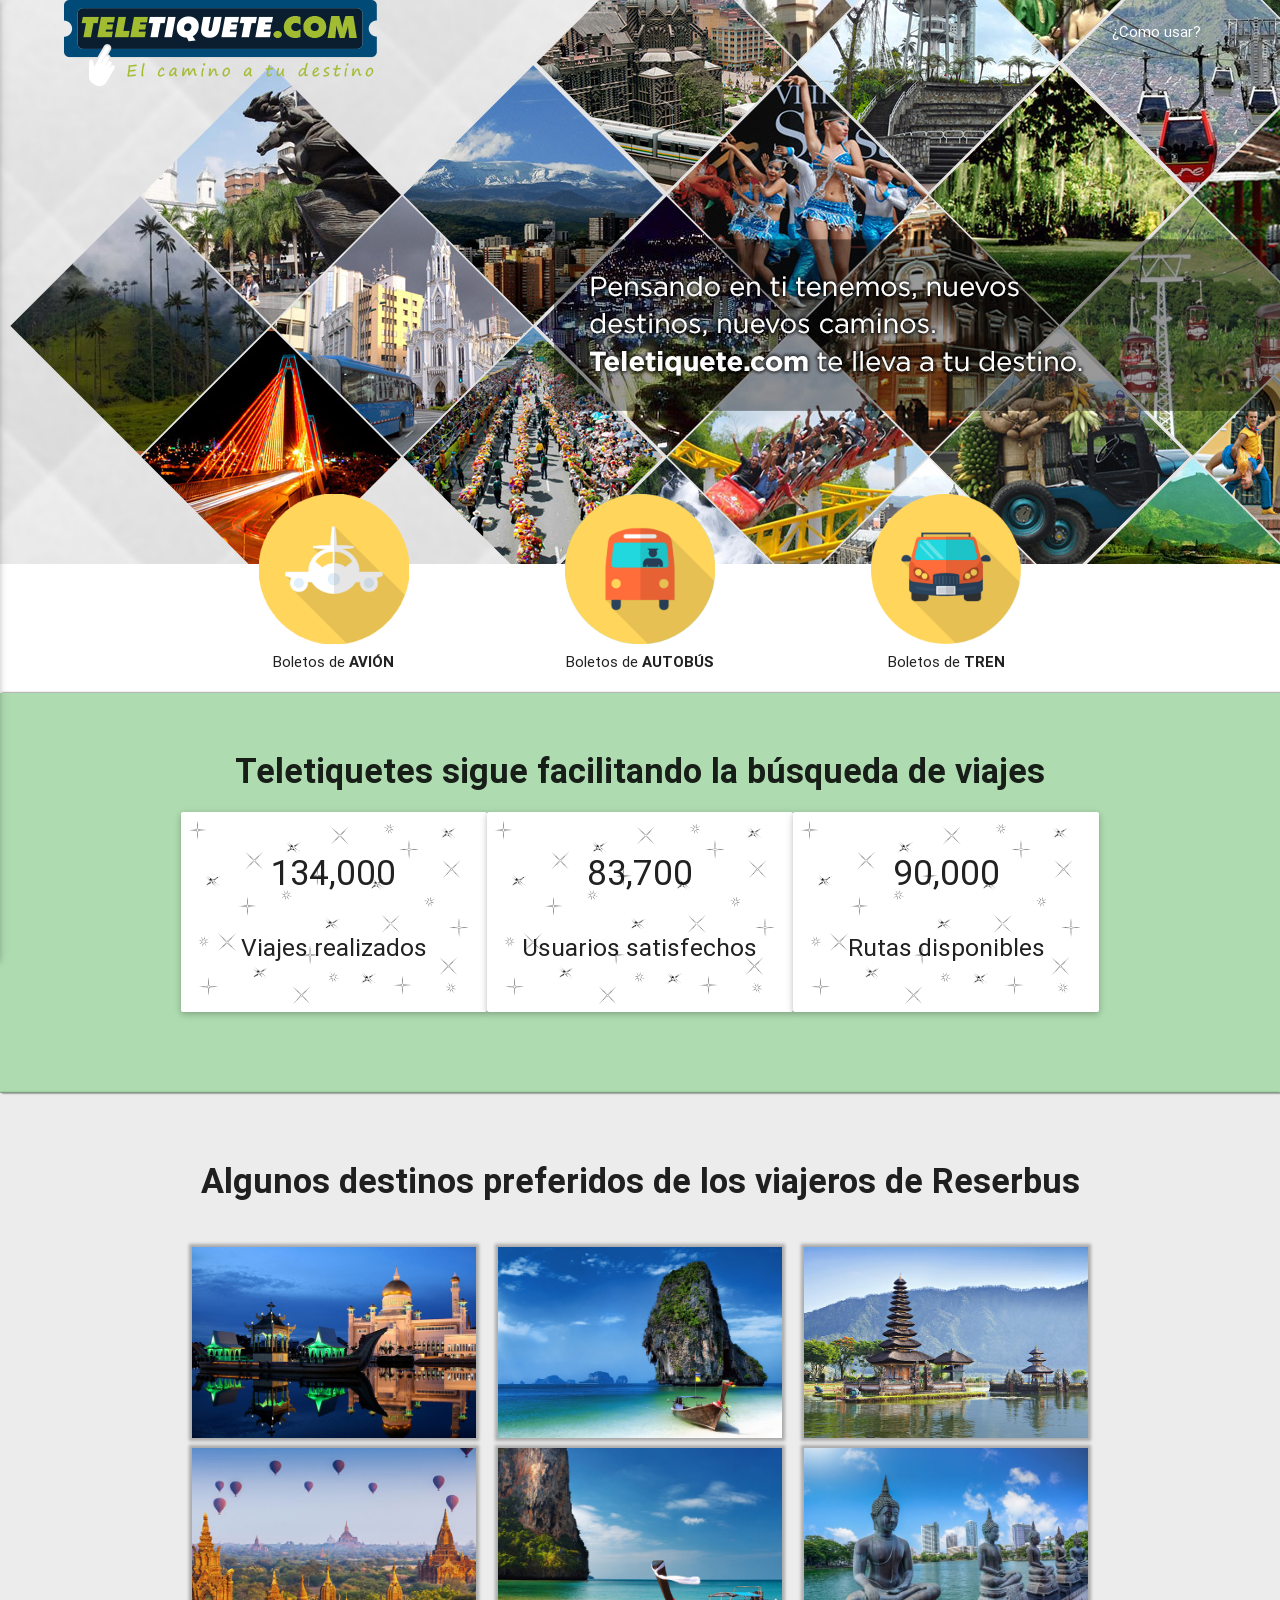
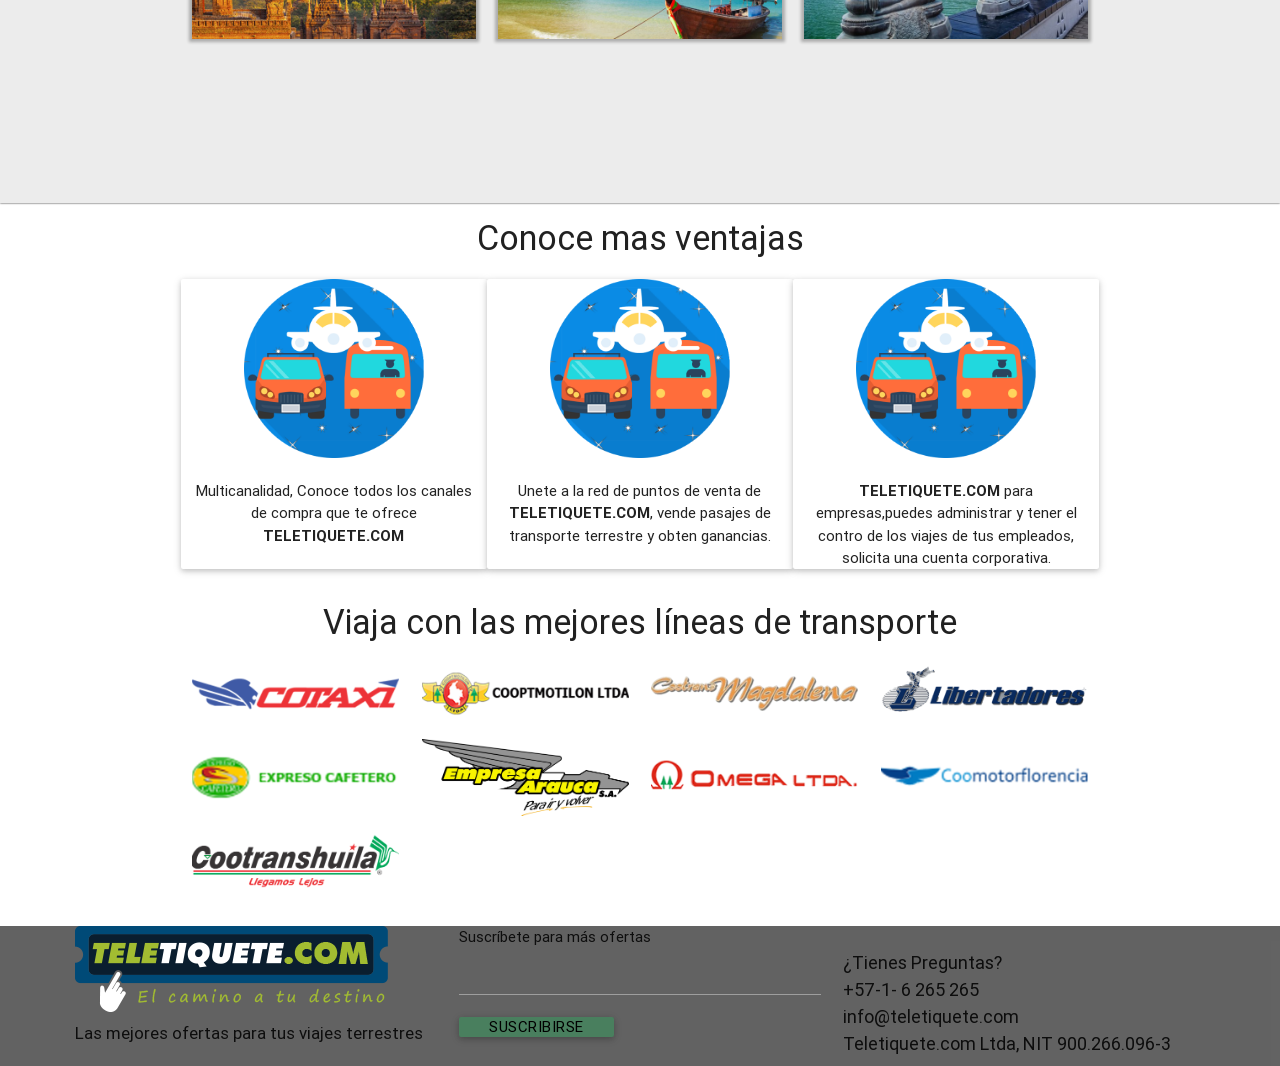
<file: older/index.html>
<!DOCTYPE html>
  <html>
    <head>
        <meta charset="utf-8">
      <!--Import Google Icon Font-->
      <link href="http://fonts.googleapis.com/icon?family=Material+Icons" rel="stylesheet">
      <!--Import materialize.css-->
      
      <link type="text/css" rel="stylesheet" href="css/materialize.css"  media="screen,projection"/>
      <link type="text/css" rel="stylesheet" href="css/style.css" media="screen,projectio">

      <!--Let browser know website is optimized for mobile-->
      <meta name="viewport" content="width=device-width, initial-scale=1.0"/>
    </head>
    <body class="">
        <div class="">
            <div class="container2">
                <nav>
                    <div class="nav-warper main">
                        <a href="#!" class="brand-logo "><img src="img/logo.png"></a>
                        <a href="#" data-activates="mobile-demo" class="button-collapse"><i class="material-icons">menu</i></a>
                        <ul class="right hide-on-med-and-down">
                            <li><a href="index.html">¿Como usar?</a></li>
                        </ul>
                        <ul class="side-nav" id="mobile-demo">
                            <li><a href="index.html">¿Como usar?</a></li>
                            
                        </ul>
                    </div>
                </nav>
            </div>
        <main>
            <section class="fondo-section-home">
                <div class="container2">
                    <div class="row">
                        <div class="col s12">
                                        
                        </div>
                    </div>
                
                </div>
                
            </section>
            <section class="medios">
                <div class="container">
                    <div class="row img-items center">
                        <div class="col s12 m4">
                            <img src="img/avion.png" class="responsive-img"><br>
                            <span>Boletos de <b>AVIÓN</b></span>
                        </div>
                        <div class="col s12 m4">
                            <img src="img/bus.png" class="responsive-img"><br>
                            <span>Boletos de <b>AUTOBÚS</b></span>
                        </div>
                        <div class="col s12 m4">
                            <img src="img/carro.png" class="responsive-img"><br>
                            <span>Boletos de <b>TREN</b></span>
                        </div>
                    
                    </div>
                
                
                </div>
            </section>
            <section class="seccion-viajes">
                <div class="container">
                    <div class="row ">
                        <div class="col s12">
                        <h4  class="center seccion-viajes-texto"><b>Teletiquetes sigue facilitando la búsqueda de viajes</b></h4></div>
                        
                        <div class="card col s12 m4 card-items">
                        <p  class="center">134,000</p>
                        <h5 class="center">Viajes realizados</h5>
                        </div>
                        <div class="card col s12 m4 card-items">
                        <p  class="center">83,700</p>
                        <h5 class="center">Usuarios satisfechos</h5>
                        </div>
                        <div class=" card col s12 m4 card-items">
                        <p class="center"> 90,000</p>
                        <h5 class="center">Rutas disponibles</h5>
                        </div>
                    </div>
                </div>
            </section>
            <section class="seccion-lugares">
                <div class="container">
                    <div class="row">
                        <div class="col s12">
                        <h4 class="center seccion-lugares-texto"><b>Algunos destinos preferidos de los viajeros de Reserbus</b></h4><br></div>
                        <div class="col s12 m4 img-destinos center">
                            <img class="materialboxed responsive-img" src="img/destinos/1.jpg">
                        
                        </div>
                        <div class="col s12 m4 img-destinos center">
                            <img class="materialboxed responsive-img" src="img/destinos/2.jpg">
                        
                        </div>
                        <div class="col s12 m4 img-destinos center">
                            <img class="materialboxed responsive-img" src="img/destinos/3.jpg">
                        
                        </div>
                        <div class="col s12 m4 img-destinos">
                            <img class="materialboxed responsive-img" src="img/destinos/4.jpg">
                        
                        </div>
                        <div class="col s12 m4 img-destinos center">
                            <img class="materialboxed responsive-img" src="img/destinos/5.jpg">
                        
                        </div>
                        <div class="col s12 m4 img-destinos">
                            <img class="materialboxed responsive-img" src="img/destinos/6.jpg">
                        
                        </div>
                    </div>
                
                </div>
            
            </section>
            <section>
                <div class="container">
                    <div class="row">
                        <h4 class="center">Conoce mas ventajas</h4>
                    
                    <div class="card col s12 m4 seccion-opciones">
                        <img src="img/Sin.png" class="responsive-img"><br>
                        <p>Multicanalidad, Conoce todos los canales de compra que te ofrece <b>TELETIQUETE.COM</b></p>
                    </div>
                    <div class="card col s12 m4 seccion-opciones">
                        <img src="img/Sin.png" class="responsive-img">
                        <p>Unete a la red de puntos de venta de <b>TELETIQUETE.COM</b>, vende pasajes de transporte terrestre y obten ganancias.</p>
                    </div>
                    <div class="card col s12 m4 seccion-opciones">
                        <img src="img/Sin.png" class="responsive-img">
                        <p><b>TELETIQUETE.COM</b> para empresas,puedes administrar y tener el contro de los viajes de tus empleados, solicita una cuenta corporativa.</p>
                    </div>
                </div>
                </div>
            </section>
            <section>
                <div class="container">
                    <div class="row">
                        <h4 class="center">Viaja con las mejores líneas de transporte</h4>
                        
                        <div class="col s6 m4 l3">
                        <img src="img/lineas-trans/1.png" class="responsive-img">
                        </div>
                        
                        <div class="col s6 m4 l3">
                        <img src="img/lineas-trans/2.png" class="responsive-img">
                        </div>
                        
                        <div class="col s6 m4 l3">
                        <img src="img/lineas-trans/3.png" class="responsive-img">
                        </div>
                        
                        <div class="col s6 m4 l3">
                        <img src="img/lineas-trans/4.png" class="responsive-img">
                        </div>
                        
                        <div class="col s6 m4 l3">
                        <img src="img/lineas-trans/5.png" class="responsive-img">
                        </div>
                        <div class="col s6 m4 l3">
                        <img src="img/lineas-trans/6.png" class="responsive-img">
                        </div>
                        
                        <div class="col s6 m4 l3">
                        <img src="img/lineas-trans/7.png" class="responsive-img">
                        </div>
                        
                        <div class="col s6 m4 l3">
                        <img src="img/lineas-trans/8.png" class="responsive-img">
                        </div>
                        
                        <div class="col s6 m4 l3 center">
                        <img src="img/lineas-trans/9.png" class="responsive-img">
                        </div>
                      
                    
                    </div>
                </div>
            
            </section>
            <footer class="footer-page">
                <div class="container2">
                    <div class="row">
                        <div class="col s6 m6 l4">
                            <img src="img/logo.png" class="responsive-img"><br>
                            <span style="font-size:17px;">Las mejores ofertas para tus viajes terrestres</span>
                        
                        </div>
                        <div class="col s6 m6 l4">
                            <span>Suscríbete para más ofertas</span>
                            <form action="" method="post">
                                <input type="email" checked>
                                <a class="button2 btn" type="submit">Suscribirse</a>
                            </form>
                        </div>
                         <div class="col s6 m6 l4 "><br>
                            <span style="font-size:18px">¿Tienes Preguntas?</span><br>
                            <span style="font-size:18px">+57-1- 6 265 265</span><br>
                            <span style="font-size:18px">info@teletiquete.com</span><br>
                            <span style="font-size:18px">Teletiquete.com Ltda, NIT 900.266.096-3</span>
                        </div>
                    
                    </div>
                </div>
            
            </footer>
            </main>
        </div>
      <!--Import jQuery before materialize.js-->
      <script type="text/javascript" src="https://code.jquery.com/jquery-2.1.1.min.js"></script>
      <script type="text/javascript" src="js/materialize.min.js"></script>
      <script type="text/javascript" src="js/js.js"></script>
    </body>

  </html>
</file>
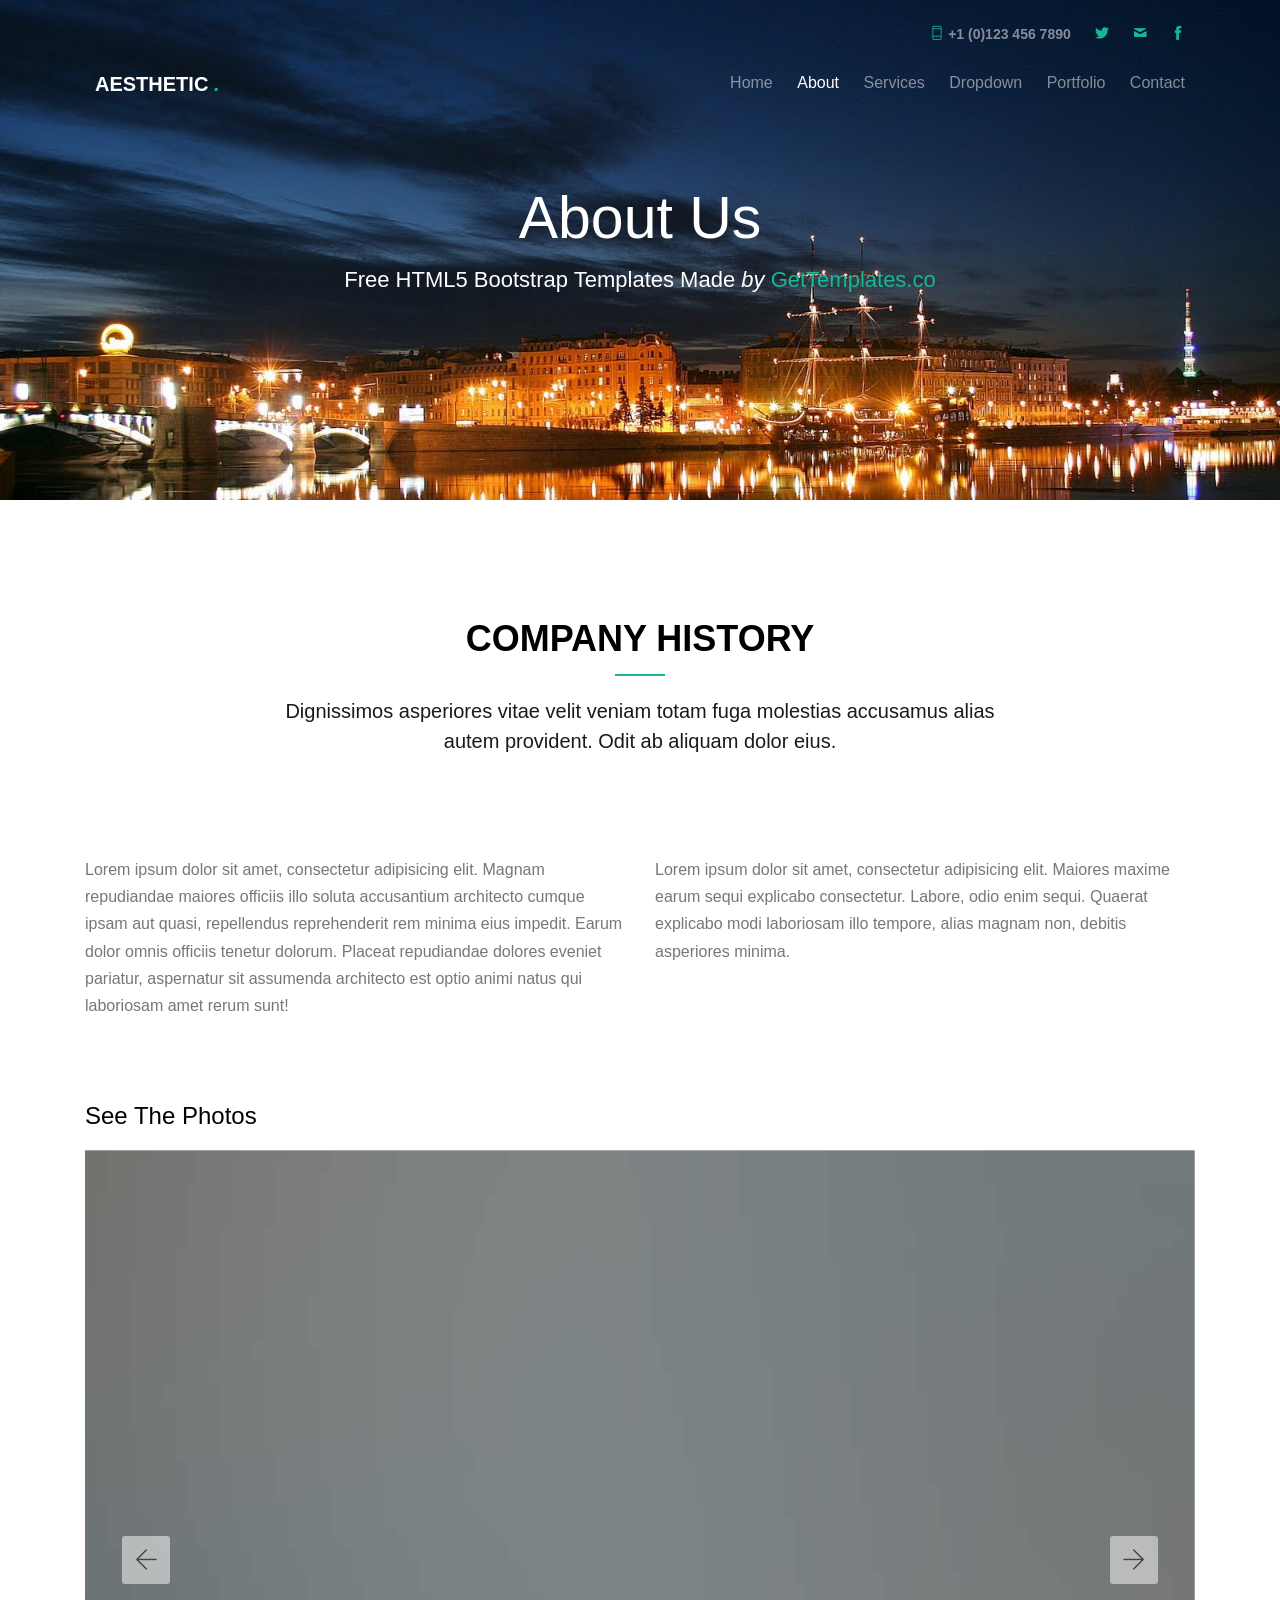
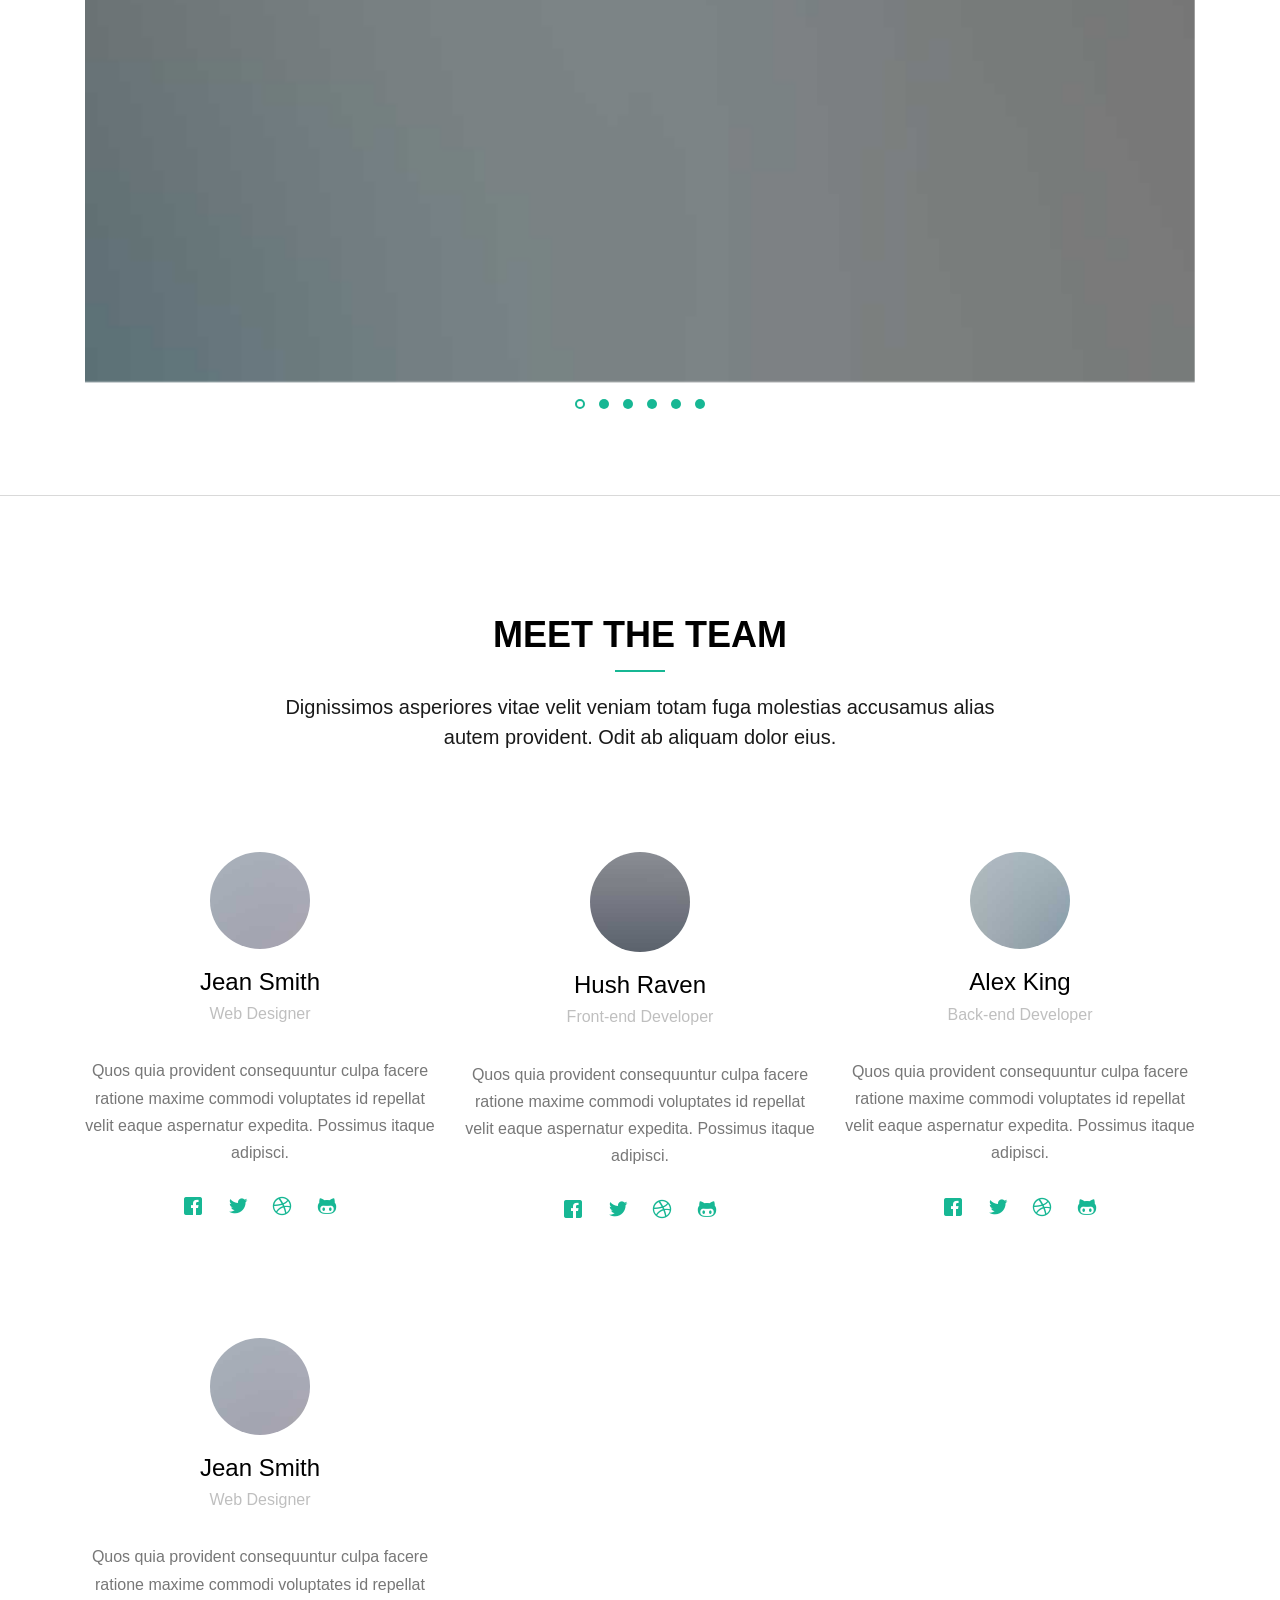
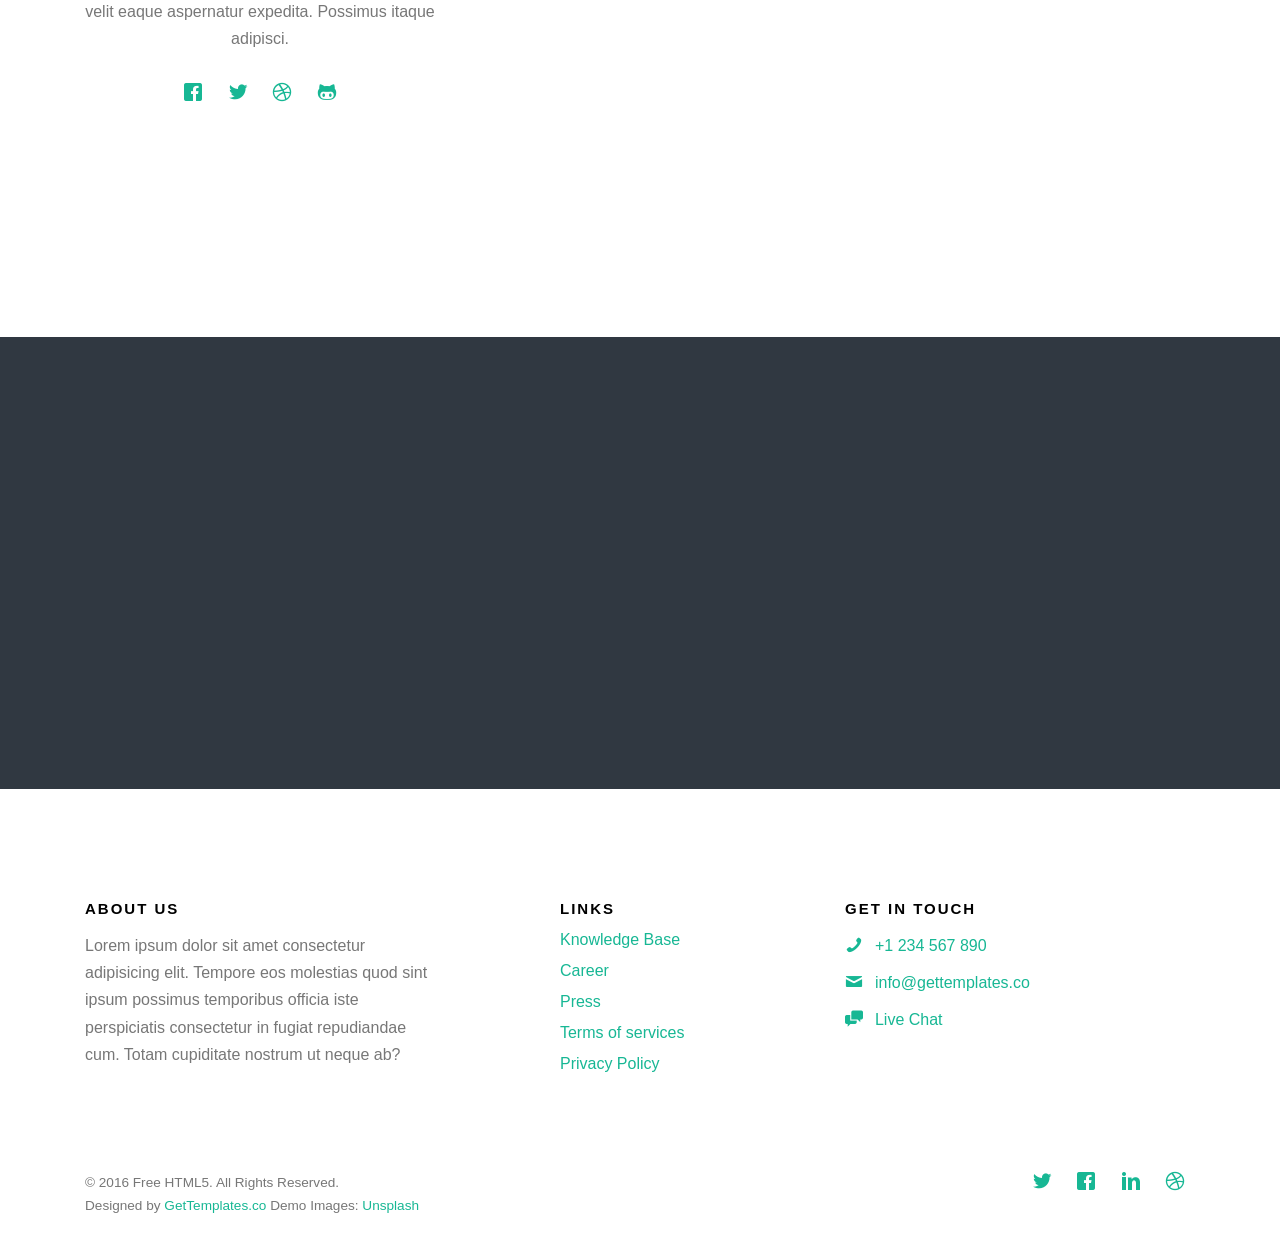
<file: about.html>
<!DOCTYPE HTML>
<!--
	Aesthetic by gettemplates.co
	Twitter: http://twitter.com/gettemplateco
	URL: http://gettemplates.co
-->
<html>
	<head>
	<meta charset="utf-8">
	<meta http-equiv="X-UA-Compatible" content="IE=edge">
	<title>Aesthetic &mdash; Free Website Template, Free HTML5 Template by gettemplates.co</title>
	<meta name="viewport" content="width=device-width, initial-scale=1">
	<meta name="description" content="Free HTML5 Website Template by gettemplates.co" />
	<meta name="keywords" content="free website templates, free html5, free template, free bootstrap, free website template, html5, css3, mobile first, responsive" />
	<meta name="author" content="gettemplates.co" />

  	<!-- Facebook and Twitter integration -->
	<meta property="og:title" content=""/>
	<meta property="og:image" content=""/>
	<meta property="og:url" content=""/>
	<meta property="og:site_name" content=""/>
	<meta property="og:description" content=""/>
	<meta name="twitter:title" content="" />
	<meta name="twitter:image" content="" />
	<meta name="twitter:url" content="" />
	<meta name="twitter:card" content="" />

	<!-- <link href="https://fonts.googleapis.com/css?family=Droid+Sans" rel="stylesheet"> -->
	
	<!-- Animate.css -->
	<link rel="stylesheet" href="css/animate.css">
	<!-- Icomoon Icon Fonts-->
	<link rel="stylesheet" href="css/icomoon.css">
	<!-- Themify Icons-->
	<link rel="stylesheet" href="css/themify-icons.css">
	<!-- Bootstrap  -->
	<link rel="stylesheet" href="css/bootstrap.css">

	<!-- Magnific Popup -->
	<link rel="stylesheet" href="css/magnific-popup.css">

	<!-- Owl Carousel  -->
	<link rel="stylesheet" href="css/owl.carousel.min.css">
	<link rel="stylesheet" href="css/owl.theme.default.min.css">

	<!-- Theme style  -->
	<link rel="stylesheet" href="css/style.css">

	<!-- Modernizr JS -->
	<script src="js/modernizr-2.6.2.min.js"></script>
	<!-- FOR IE9 below -->
	<!--[if lt IE 9]>
	<script src="js/respond.min.js"></script>
	<![endif]-->

	</head>
	<body>
		
	<div class="gtco-loader"></div>
	
	<div id="page">
	<nav class="gtco-nav" role="navigation">
		<div class="gtco-container">
			<div class="row">
				<div class="col-md-12 text-right gtco-contact">
					<ul class="">
						<li><a href="#"><i class="ti-mobile"></i> +1 (0)123 456 7890 </a></li>
						<li><a href="http://twitter.com/gettemplatesco"><i class="ti-twitter-alt"></i> </a></li>
						<li><a href="#"><i class="icon-mail2"></i></a></li>
						<li><a href="#"><i class="ti-facebook"></i></a></li>
					</ul>
				</div>
			</div>
			<div class="row">
				<div class="col-sm-4 col-xs-12">
					<div id="gtco-logo"><a href="index.html">Aesthetic <em>.</em></a></div>
				</div>
				<div class="col-xs-8 text-right menu-1">
					<ul>
						<li><a href="index.html">Home</a></li>
						<li class="active"><a href="about.html">About</a></li>
						<li class="has-dropdown">
							<a href="services.html">Services</a>
							<ul class="dropdown">
								<li><a href="#">Web Design</a></li>
								<li><a href="#">eCommerce</a></li>
								<li><a href="#">Branding</a></li>
								<li><a href="#">API</a></li>
							</ul>
						</li>
						<li class="has-dropdown">
							<a href="#">Dropdown</a>
							<ul class="dropdown">
								<li><a href="#">HTML5</a></li>
								<li><a href="#">CSS3</a></li>
								<li><a href="#">Sass</a></li>
								<li><a href="#">jQuery</a></li>
							</ul>
						</li>
						<li><a href="portfolio.html">Portfolio</a></li>
						<li><a href="contact.html">Contact</a></li>
					</ul>
				</div>
			</div>
			
		</div>
	</nav>

	<header id="gtco-header" class="gtco-cover gtco-cover-xs" role="banner" style="background-image:url(images/img_bg_1.jpg);">
		<div class="overlay"></div>
		<div class="gtco-container">
			<div class="row">
				<div class="col-md-8 col-md-offset-2 text-center">
					<div class="display-t">
						<div class="display-tc">
							<h1 class="animate-box" data-animate-effect="fadeInUp">About Us</h1>
							<h2 class="animate-box" data-animate-effect="fadeInUp">Free HTML5 Bootstrap Templates Made <em>by</em> <a href="http://gettemplates.co/" target="_blank">GetTemplates.co</a></h2>
						</div>
					</div>
				</div>
			</div>
		</div>
	</header>

	<div id="gtco-history" class="gtco-section border-bottom animate-box">
		<div class="gtco-container">
				
			<div class="row">
				<div class="col-md-8 col-md-offset-2 text-center gtco-heading">
					<h2>Company History</h2>
					<p>Dignissimos asperiores vitae velit veniam totam fuga molestias accusamus alias autem provident. Odit ab aliquam dolor eius.</p>
				</div>
			</div>

			<div class="row row-pb-md">
				<div class="col-md-6">
					<p>Lorem ipsum dolor sit amet, consectetur adipisicing elit. Magnam repudiandae maiores officiis illo soluta accusantium architecto cumque ipsam aut quasi, repellendus reprehenderit rem minima eius impedit. Earum dolor omnis officiis tenetur dolorum. Placeat repudiandae dolores eveniet pariatur, aspernatur sit assumenda architecto est optio animi natus qui laboriosam amet rerum sunt!</p>
				</div>
				<div class="col-md-6">
					<p>Lorem ipsum dolor sit amet, consectetur adipisicing elit. Maiores maxime earum sequi explicabo consectetur. Labore, odio enim sequi. Quaerat explicabo modi laboriosam illo tempore, alias magnam non, debitis asperiores minima.</p>
				</div>
			</div>

			<div class="row">
				<div class="col-md-12">
					<h3>See The Photos</h3>
				</div>
				<div class="col-md-12">
					<div class="owl-carousel owl-carousel-fullwidth">
						<div class="item">
							<img src="images/img_1.jpg" alt="Free HTML5 Bootstrap Template by GetTemplates.co">
						</div>
						<div class="item">
							<img src="images/img_2.jpg" alt="Free HTML5 Bootstrap Template by GetTemplates.co">
						</div>
						<div class="item">
							<img src="images/img_3.jpg" alt="Free HTML5 Bootstrap Template by GetTemplates.co">
						</div>
						<div class="item">
							<img src="images/img_4.jpg" alt="Free HTML5 Bootstrap Template by GetTemplates.co">
						</div>
						<div class="item">
							<img src="images/img_5.jpg" alt="Free HTML5 Bootstrap Template by GetTemplates.co">
						</div>
						<div class="item">
							<img src="images/img_6.jpg" alt="Free HTML5 Bootstrap Template by GetTemplates.co">
						</div>
					</div>
				</div>
			</div>

			
		</div>
	</div>

	<div id="gtco-team" class="gtco-section">
		<div class="gtco-container">
			<div class="row animate-box">
				<div class="col-md-8 col-md-offset-2 text-center gtco-heading">
					<h2>Meet The Team</h2>
					<p>Dignissimos asperiores vitae velit veniam totam fuga molestias accusamus alias autem provident. Odit ab aliquam dolor eius.</p>
				</div>
			</div>


			<div class="row">

				<div class="col-lg-4 col-md-4 col-sm-6 animate-box" data-animate-effect="fadeIn">
					<div class="gtco-staff">
						<img src="images/person_1.jpg" alt="Free HTML5 Templates by gettemplates.co">
						<h3>Jean Smith</h3>
						<strong class="role">Web Designer</strong>
						<p>Quos quia provident consequuntur culpa facere ratione maxime commodi voluptates id repellat velit eaque aspernatur expedita. Possimus itaque adipisci.</p>
						<ul class="gtco-social-icons">
							<li><a href="#"><i class="icon-facebook"></i></a></li>
							<li><a href="#"><i class="icon-twitter"></i></a></li>
							<li><a href="#"><i class="icon-dribbble"></i></a></li>
							<li><a href="#"><i class="icon-github"></i></a></li>
						</ul>
					</div>
				</div>

				<div class="col-lg-4 col-md-4 col-sm-6 animate-box" data-animate-effect="fadeIn">
					<div class="gtco-staff">
						<img src="images/person_2.jpg" alt="Free HTML5 Templates by gettemplates.co">
						<h3>Hush Raven</h3>
						<strong class="role">Front-end Developer</strong>
						<p>Quos quia provident consequuntur culpa facere ratione maxime commodi voluptates id repellat velit eaque aspernatur expedita. Possimus itaque adipisci.</p>
						<ul class="gtco-social-icons">
							<li><a href="#"><i class="icon-facebook"></i></a></li>
							<li><a href="#"><i class="icon-twitter"></i></a></li>
							<li><a href="#"><i class="icon-dribbble"></i></a></li>
							<li><a href="#"><i class="icon-github"></i></a></li>
						</ul>
					</div>
				</div>

				<div class="clearfix visible-sm-block"></div>
				<div class="col-lg-4 col-md-4 col-sm-6 animate-box" data-animate-effect="fadeIn">
					<div class="gtco-staff">
						<img src="images/person_3.jpg" alt="Free HTML5 Templates by gettemplates.co">
						<h3>Alex King</h3>
						<strong class="role">Back-end Developer</strong>
						<p>Quos quia provident consequuntur culpa facere ratione maxime commodi voluptates id repellat velit eaque aspernatur expedita. Possimus itaque adipisci.</p>
						<ul class="gtco-social-icons">
							<li><a href="#"><i class="icon-facebook"></i></a></li>
							<li><a href="#"><i class="icon-twitter"></i></a></li>
							<li><a href="#"><i class="icon-dribbble"></i></a></li>
							<li><a href="#"><i class="icon-github"></i></a></li>
						</ul>
					</div>
				</div>

				<div class="clearfix visible-lg-block visible-md-block"></div>
			
				<div class="col-lg-4 col-md-4 col-sm-6 animate-box" data-animate-effect="fadeIn">
					<div class="gtco-staff">
						<img src="images/person_1.jpg" alt="Free HTML5 Templates by gettemplates.co">
						<h3>Jean Smith</h3>
						<strong class="role">Web Designer</strong>
						<p>Quos quia provident consequuntur culpa facere ratione maxime commodi voluptates id repellat velit eaque aspernatur expedita. Possimus itaque adipisci.</p>
						<ul class="gtco-social-icons">
							<li><a href="#"><i class="icon-facebook"></i></a></li>
							<li><a href="#"><i class="icon-twitter"></i></a></li>
							<li><a href="#"><i class="icon-dribbble"></i></a></li>
							<li><a href="#"><i class="icon-github"></i></a></li>
						</ul>
					</div>
				</div>
				<div class="clearfix visible-sm-block"></div>
				<div class="col-lg-4 col-md-4 col-sm-6 animate-box" data-animate-effect="fadeIn">
					<div class="gtco-staff">
						<img src="images/person_2.jpg" alt="Free HTML5 Templates by gettemplates.co">
						<h3>Hush Raven</h3>
						<strong class="role">Front-end Developer</strong>
						<p>Quos quia provident consequuntur culpa facere ratione maxime commodi voluptates id repellat velit eaque aspernatur expedita. Possimus itaque adipisci.</p>
						<ul class="gtco-social-icons">
							<li><a href="#"><i class="icon-facebook"></i></a></li>
							<li><a href="#"><i class="icon-twitter"></i></a></li>
							<li><a href="#"><i class="icon-dribbble"></i></a></li>
							<li><a href="#"><i class="icon-github"></i></a></li>
						</ul>
					</div>
				</div>
				<div class="col-lg-4 col-md-4 col-sm-6 animate-box" data-animate-effect="fadeIn">
					<div class="gtco-staff">
						<img src="images/person_3.jpg" alt="Free HTML5 Templates by gettemplates.co">
						<h3>Alex King</h3>
						<strong class="role">Back-end Developer</strong>
						<p>Quos quia provident consequuntur culpa facere ratione maxime commodi voluptates id repellat velit eaque aspernatur expedita. Possimus itaque adipisci.</p>
						<ul class="gtco-social-icons">
							<li><a href="#"><i class="icon-facebook"></i></a></li>
							<li><a href="#"><i class="icon-twitter"></i></a></li>
							<li><a href="#"><i class="icon-dribbble"></i></a></li>
							<li><a href="#"><i class="icon-github"></i></a></li>
						</ul>
					</div>
				</div>
				<div class="clearfix visible-sm-block"></div>
			</div>

		</div>
	</div>

	<div id="gtco-subscribe">
		<div class="gtco-container">
			<div class="row animate-box">
				<div class="col-md-8 col-md-offset-2 text-center gtco-heading">
					<h2>Subscribe</h2>
					<p>Be the first to know about the new templates.</p>
				</div>
			</div>
			<div class="row animate-box">
				<div class="col-md-12">
					<form class="form-inline">
						<div class="col-md-4 col-sm-4">
							<div class="form-group">
								<label for="email" class="sr-only">Email</label>
								<input type="email" class="form-control" id="email" placeholder="Your Email">
							</div>
						</div>
						<div class="col-md-4 col-sm-4">
							<div class="form-group">
								<label for="name" class="sr-only">Name</label>
								<input type="text" class="form-control" id="name" placeholder="Your Name">
							</div>
						</div>
						<div class="col-md-4 col-sm-4">
							<button type="submit" class="btn btn-default btn-block">Subscribe</button>
						</div>
					</form>
				</div>
			</div>
		</div>
	</div>

	<footer id="gtco-footer" role="contentinfo">
		<div class="gtco-container">
			<div class="row row-pb-md">

				<div class="col-md-4">
					<div class="gtco-widget">
						<h3>About Us</h3>
						<p>Lorem ipsum dolor sit amet consectetur adipisicing elit. Tempore eos molestias quod sint ipsum possimus temporibus officia iste perspiciatis consectetur in fugiat repudiandae cum. Totam cupiditate nostrum ut neque ab?</p>
					</div>
				</div>

				<div class="col-md-4 col-md-push-1">
					<div class="gtco-widget">
						<h3>Links</h3>
						<ul class="gtco-footer-links">
							<li><a href="#">Knowledge Base</a></li>
							<li><a href="#">Career</a></li>
							<li><a href="#">Press</a></li>
							<li><a href="#">Terms of services</a></li>
							<li><a href="#">Privacy Policy</a></li>
						</ul>
					</div>
				</div>

				<div class="col-md-4">
					<div class="gtco-widget">
						<h3>Get In Touch</h3>
						<ul class="gtco-quick-contact">
							<li><a href="#"><i class="icon-phone"></i> +1 234 567 890</a></li>
							<li><a href="#"><i class="icon-mail2"></i> info@gettemplates.co</a></li>
							<li><a href="#"><i class="icon-chat"></i> Live Chat</a></li>
						</ul>
					</div>
				</div>

			</div>

			<div class="row copyright">
				<div class="col-md-12">
					<p class="pull-left">
						<small class="block">&copy; 2016 Free HTML5. All Rights Reserved.</small> 
						<small class="block">Designed by <a href="http://gettemplates.co/" target="_blank">GetTemplates.co</a> Demo Images: <a href="http://unsplash.co/" target="_blank">Unsplash</a></small>
					</p>
					<p class="pull-right">
						<ul class="gtco-social-icons pull-right">
							<li><a href="#"><i class="icon-twitter"></i></a></li>
							<li><a href="#"><i class="icon-facebook"></i></a></li>
							<li><a href="#"><i class="icon-linkedin"></i></a></li>
							<li><a href="#"><i class="icon-dribbble"></i></a></li>
						</ul>
					</p>
				</div>
			</div>

		</div>
	</footer>
	</div>

	<div class="gototop js-top">
		<a href="#" class="js-gotop"><i class="icon-arrow-up"></i></a>
	</div>
	
	<!-- jQuery -->
	<script src="js/jquery.min.js"></script>
	<!-- jQuery Easing -->
	<script src="js/jquery.easing.1.3.js"></script>
	<!-- Bootstrap -->
	<script src="js/bootstrap.min.js"></script>
	<!-- Waypoints -->
	<script src="js/jquery.waypoints.min.js"></script>
	<!-- Carousel -->
	<script src="js/owl.carousel.min.js"></script>
	<!-- countTo -->
	<script src="js/jquery.countTo.js"></script>
	<!-- Magnific Popup -->
	<script src="js/jquery.magnific-popup.min.js"></script>
	<script src="js/magnific-popup-options.js"></script>
	<!-- Main -->
	<script src="js/main.js"></script>

	</body>
</html>
</file>
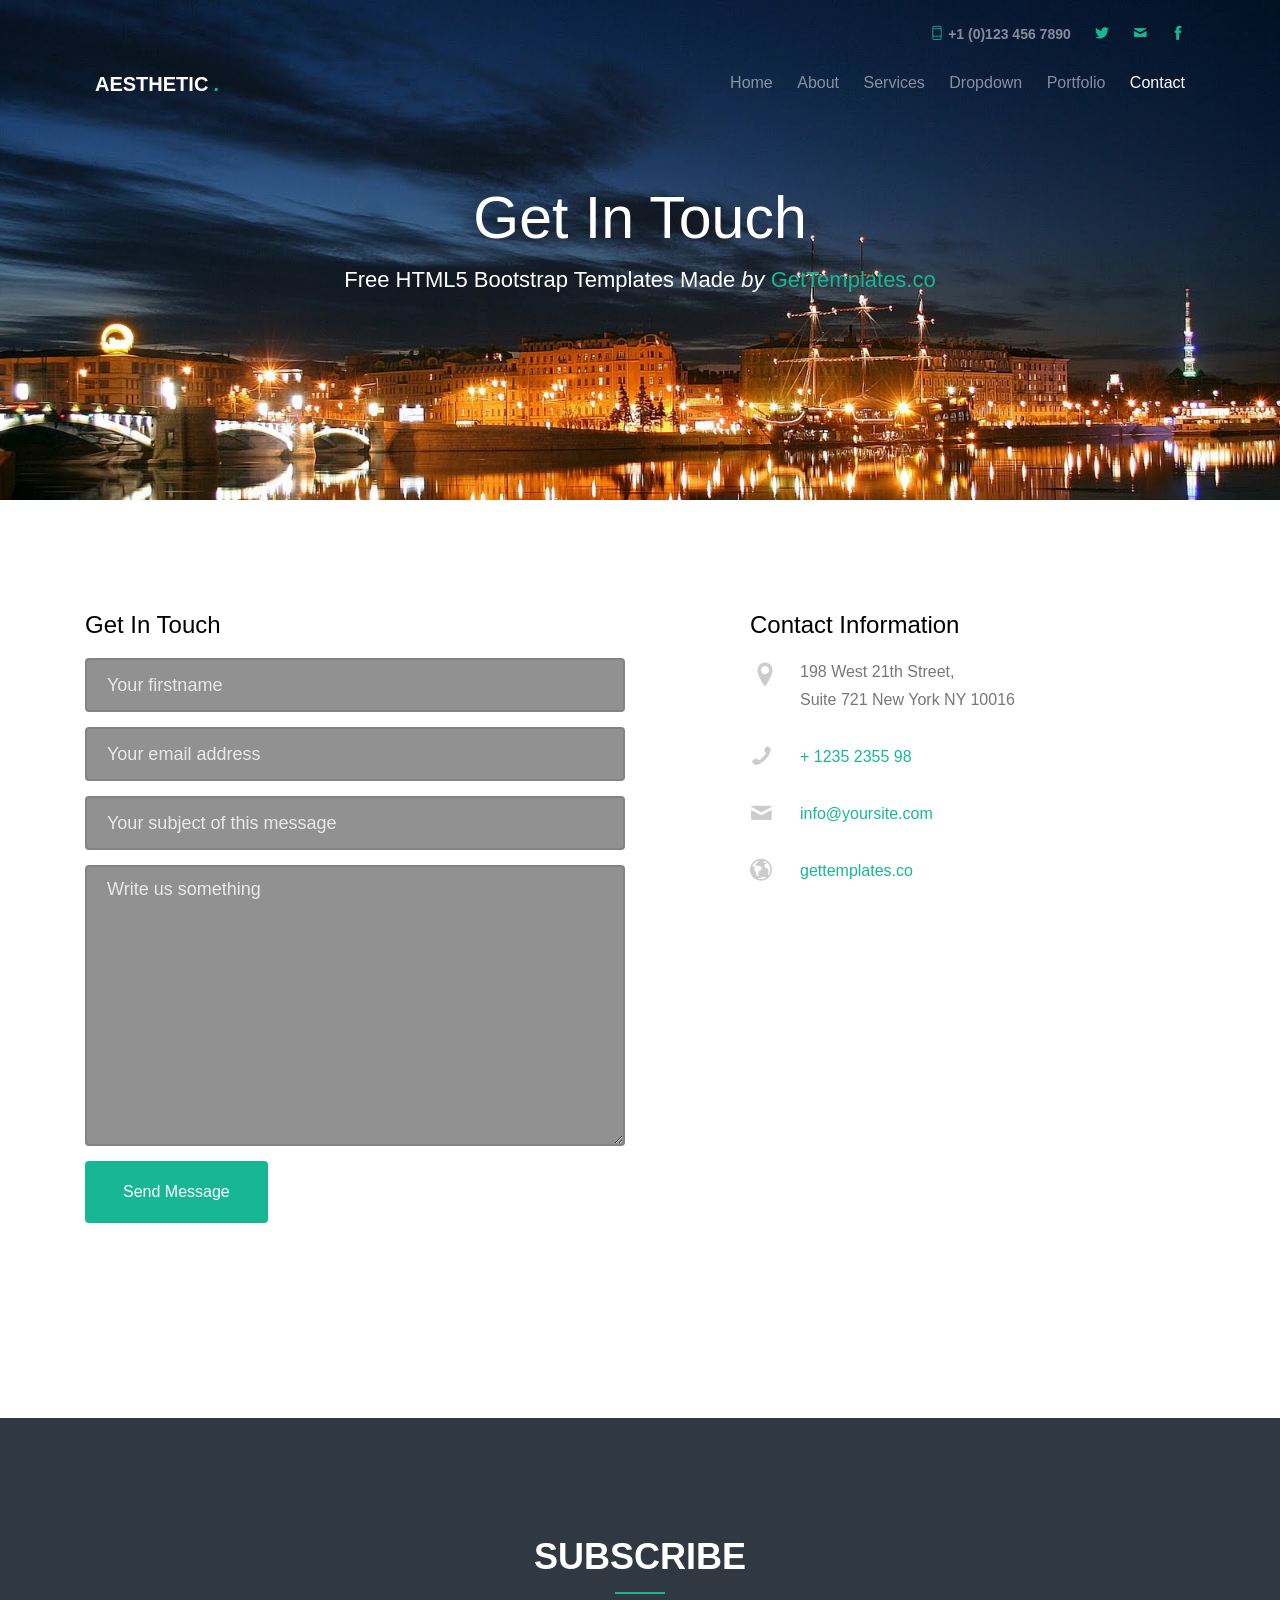
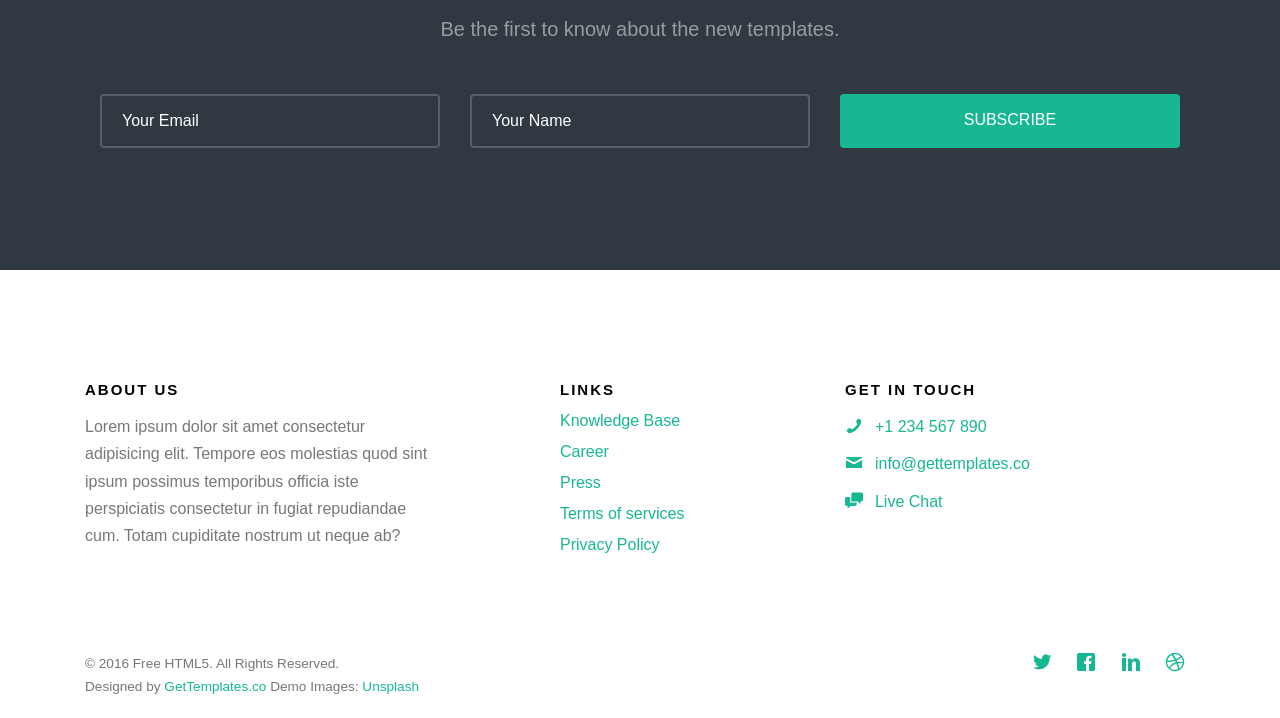
<file: contact.html>
<!DOCTYPE HTML>
<!--
	Aesthetic by gettemplates.co
	Twitter: http://twitter.com/gettemplateco
	URL: http://gettemplates.co
-->
<html>
	<head>
	<meta charset="utf-8">
	<meta http-equiv="X-UA-Compatible" content="IE=edge">
	<title>Aesthetic &mdash; Free Website Template, Free HTML5 Template by gettemplates.co</title>
	<meta name="viewport" content="width=device-width, initial-scale=1">
	<meta name="description" content="Free HTML5 Website Template by gettemplates.co" />
	<meta name="keywords" content="free website templates, free html5, free template, free bootstrap, free website template, html5, css3, mobile first, responsive" />
	<meta name="author" content="gettemplates.co" />

  	<!-- Facebook and Twitter integration -->
	<meta property="og:title" content=""/>
	<meta property="og:image" content=""/>
	<meta property="og:url" content=""/>
	<meta property="og:site_name" content=""/>
	<meta property="og:description" content=""/>
	<meta name="twitter:title" content="" />
	<meta name="twitter:image" content="" />
	<meta name="twitter:url" content="" />
	<meta name="twitter:card" content="" />

	<!-- <link href="https://fonts.googleapis.com/css?family=Droid+Sans" rel="stylesheet"> -->
	
	<!-- Animate.css -->
	<link rel="stylesheet" href="css/animate.css">
	<!-- Icomoon Icon Fonts-->
	<link rel="stylesheet" href="css/icomoon.css">
	<!-- Themify Icons-->
	<link rel="stylesheet" href="css/themify-icons.css">
	<!-- Bootstrap  -->
	<link rel="stylesheet" href="css/bootstrap.css">

	<!-- Magnific Popup -->
	<link rel="stylesheet" href="css/magnific-popup.css">

	<!-- Owl Carousel  -->
	<link rel="stylesheet" href="css/owl.carousel.min.css">
	<link rel="stylesheet" href="css/owl.theme.default.min.css">

	<!-- Theme style  -->
	<link rel="stylesheet" href="css/style.css">

	<!-- Modernizr JS -->
	<script src="js/modernizr-2.6.2.min.js"></script>
	<!-- FOR IE9 below -->
	<!--[if lt IE 9]>
	<script src="js/respond.min.js"></script>
	<![endif]-->

	</head>
	<body>
		
	<div class="gtco-loader"></div>
	
	<div id="page">
	<nav class="gtco-nav" role="navigation">
		<div class="gtco-container">
			<div class="row">
				<div class="col-md-12 text-right gtco-contact">
					<ul class="">
						<li><a href="#"><i class="ti-mobile"></i> +1 (0)123 456 7890 </a></li>
						<li><a href="http://twitter.com/gettemplatesco"><i class="ti-twitter-alt"></i> </a></li>
						<li><a href="#"><i class="icon-mail2"></i></a></li>
						<li><a href="#"><i class="ti-facebook"></i></a></li>
					</ul>
				</div>
			</div>
			<div class="row">
				<div class="col-sm-4 col-xs-12">
					<div id="gtco-logo"><a href="index.html">Aesthetic <em>.</em></a></div>
				</div>
				<div class="col-xs-8 text-right menu-1">
					<ul>
						<li><a href="index.html">Home</a></li>
						<li><a href="about.html">About</a></li>
						<li class="has-dropdown">
							<a href="services.html">Services</a>
							<ul class="dropdown">
								<li><a href="#">Web Design</a></li>
								<li><a href="#">eCommerce</a></li>
								<li><a href="#">Branding</a></li>
								<li><a href="#">API</a></li>
							</ul>
						</li>
						<li class="has-dropdown">
							<a href="#">Dropdown</a>
							<ul class="dropdown">
								<li><a href="#">HTML5</a></li>
								<li><a href="#">CSS3</a></li>
								<li><a href="#">Sass</a></li>
								<li><a href="#">jQuery</a></li>
							</ul>
						</li>
						<li><a href="portfolio.html">Portfolio</a></li>
						<li class="active"><a href="contact.html">Contact</a></li>
					</ul>
				</div>
			</div>
			
		</div>
	</nav>

	<header id="gtco-header" class="gtco-cover gtco-cover-xs" role="banner" style="background-image:url(images/img_bg_1.jpg);">
		<div class="overlay"></div>
		<div class="gtco-container">
			<div class="row">
				<div class="col-md-8 col-md-offset-2 text-center">
					<div class="display-t">
						<div class="display-tc">
							<h1 class="animate-box" data-animate-effect="fadeInUp">Get In Touch</h1>
							<h2 class="animate-box" data-animate-effect="fadeInUp">Free HTML5 Bootstrap Templates Made <em>by</em> <a href="http://gettemplates.co/" target="_blank">GetTemplates.co</a></h2>
						</div>
					</div>
				</div>
			</div>
		</div>
	</header>
	
	<div class="gtco-section">
		<div class="gtco-container">
			<div class="row row-pb-md">
				<div class="col-md-6 animate-box">
					<h3>Get In Touch</h3>
					<form action="#">
						<div class="row form-group">
							<div class="col-md-12">
								<label class="sr-only" for="name">Name</label>
								<input type="text" id="name" class="form-control" placeholder="Your firstname">
							</div>
							
						</div>

						<div class="row form-group">
							<div class="col-md-12">
								<label class="sr-only" for="email">Email</label>
								<input type="text" id="email" class="form-control" placeholder="Your email address">
							</div>
						</div>

						<div class="row form-group">
							<div class="col-md-12">
								<label class="sr-only" for="subject">Subject</label>
								<input type="text" id="subject" class="form-control" placeholder="Your subject of this message">
							</div>
						</div>

						<div class="row form-group">
							<div class="col-md-12">
								<label class="sr-only" for="message">Message</label>
								<textarea name="message" id="message" cols="30" rows="10" class="form-control" placeholder="Write us something"></textarea>
							</div>
						</div>
						<div class="form-group">
							<input type="submit" value="Send Message" class="btn btn-primary btn-lg">
						</div>

					</form>		
				</div>
				<div class="col-md-5 col-md-push-1 animate-box">
					
					<div class="gtco-contact-info">
						<h3>Contact Information</h3>
						<ul>
							<li class="address">198 West 21th Street, <br> Suite 721 New York NY 10016</li>
							<li class="phone"><a href="tel://1234567920">+ 1235 2355 98</a></li>
							<li class="email"><a href="mailto:info@yoursite.com">info@yoursite.com</a></li>
							<li class="url"><a href="http://gettemplates.co">gettemplates.co</a></li>
						</ul>
					</div>


				</div>
			</div>
			</div>
			
		</div>
	</div>

	<div id="gtco-subscribe">
		<div class="gtco-container">
			<div class="row animate-box">
				<div class="col-md-8 col-md-offset-2 text-center gtco-heading">
					<h2>Subscribe</h2>
					<p>Be the first to know about the new templates.</p>
				</div>
			</div>
			<div class="row animate-box">
				<div class="col-md-12">
					<form class="form-inline">
						<div class="col-md-4 col-sm-4">
							<div class="form-group">
								<label for="email" class="sr-only">Email</label>
								<input type="email" class="form-control" id="email" placeholder="Your Email">
							</div>
						</div>
						<div class="col-md-4 col-sm-4">
							<div class="form-group">
								<label for="name" class="sr-only">Name</label>
								<input type="text" class="form-control" id="name" placeholder="Your Name">
							</div>
						</div>
						<div class="col-md-4 col-sm-4">
							<button type="submit" class="btn btn-default btn-block">Subscribe</button>
						</div>
					</form>
				</div>
			</div>
		</div>
	</div>

	<footer id="gtco-footer" role="contentinfo">
		<div class="gtco-container">
			<div class="row row-pb-md">

				<div class="col-md-4">
					<div class="gtco-widget">
						<h3>About Us</h3>
						<p>Lorem ipsum dolor sit amet consectetur adipisicing elit. Tempore eos molestias quod sint ipsum possimus temporibus officia iste perspiciatis consectetur in fugiat repudiandae cum. Totam cupiditate nostrum ut neque ab?</p>
					</div>
				</div>

				<div class="col-md-4 col-md-push-1">
					<div class="gtco-widget">
						<h3>Links</h3>
						<ul class="gtco-footer-links">
							<li><a href="#">Knowledge Base</a></li>
							<li><a href="#">Career</a></li>
							<li><a href="#">Press</a></li>
							<li><a href="#">Terms of services</a></li>
							<li><a href="#">Privacy Policy</a></li>
						</ul>
					</div>
				</div>

				<div class="col-md-4">
					<div class="gtco-widget">
						<h3>Get In Touch</h3>
						<ul class="gtco-quick-contact">
							<li><a href="#"><i class="icon-phone"></i> +1 234 567 890</a></li>
							<li><a href="#"><i class="icon-mail2"></i> info@gettemplates.co</a></li>
							<li><a href="#"><i class="icon-chat"></i> Live Chat</a></li>
						</ul>
					</div>
				</div>

			</div>

			<div class="row copyright">
				<div class="col-md-12">
					<p class="pull-left">
						<small class="block">&copy; 2016 Free HTML5. All Rights Reserved.</small> 
						<small class="block">Designed by <a href="http://gettemplates.co/" target="_blank">GetTemplates.co</a> Demo Images: <a href="http://unsplash.co/" target="_blank">Unsplash</a></small>
					</p>
					<p class="pull-right">
						<ul class="gtco-social-icons pull-right">
							<li><a href="#"><i class="icon-twitter"></i></a></li>
							<li><a href="#"><i class="icon-facebook"></i></a></li>
							<li><a href="#"><i class="icon-linkedin"></i></a></li>
							<li><a href="#"><i class="icon-dribbble"></i></a></li>
						</ul>
					</p>
				</div>
			</div>

		</div>
	</footer>
	</div>

	<div class="gototop js-top">
		<a href="#" class="js-gotop"><i class="icon-arrow-up"></i></a>
	</div>
	
	<!-- jQuery -->
	<script src="js/jquery.min.js"></script>
	<!-- jQuery Easing -->
	<script src="js/jquery.easing.1.3.js"></script>
	<!-- Bootstrap -->
	<script src="js/bootstrap.min.js"></script>
	<!-- Waypoints -->
	<script src="js/jquery.waypoints.min.js"></script>
	<!-- Carousel -->
	<script src="js/owl.carousel.min.js"></script>
	<!-- countTo -->
	<script src="js/jquery.countTo.js"></script>
	<!-- Magnific Popup -->
	<script src="js/jquery.magnific-popup.min.js"></script>
	<script src="js/magnific-popup-options.js"></script>
	<!-- Main -->
	<script src="js/main.js"></script>

	</body>
</html>
</file>
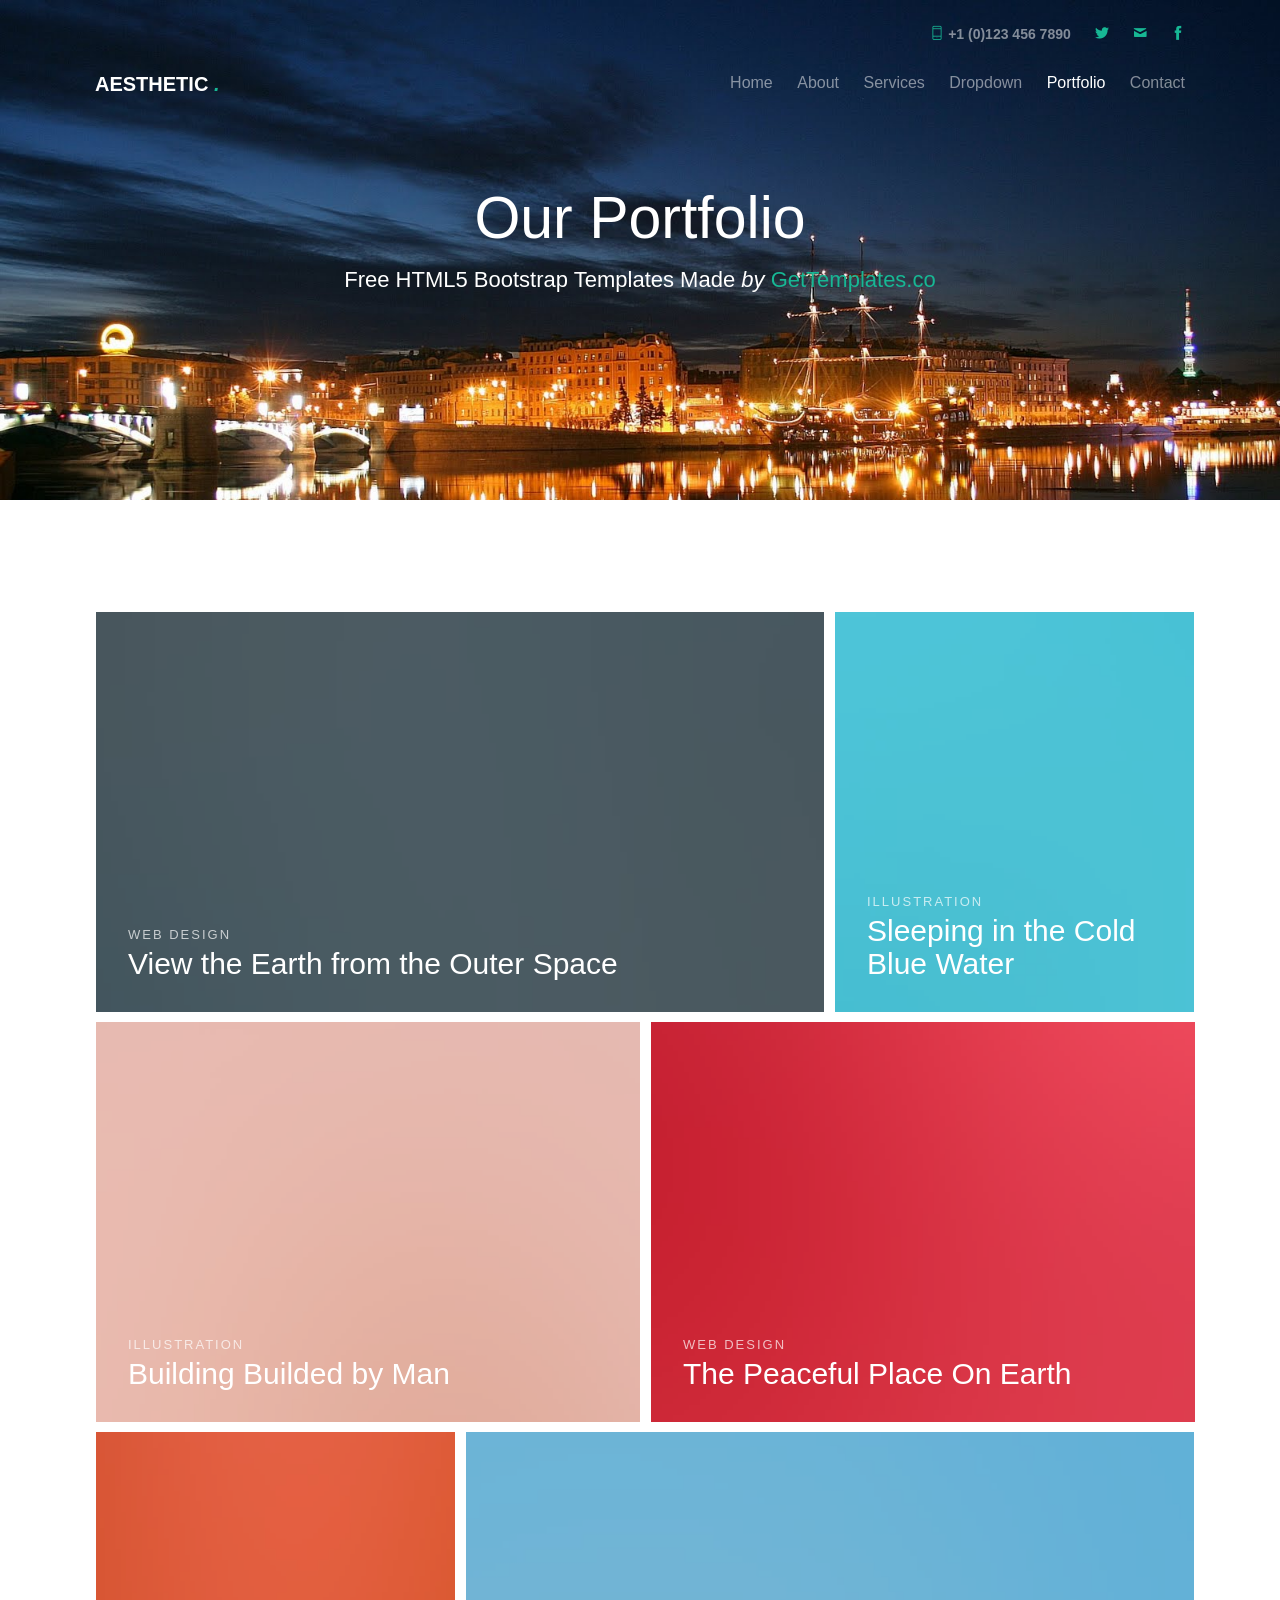
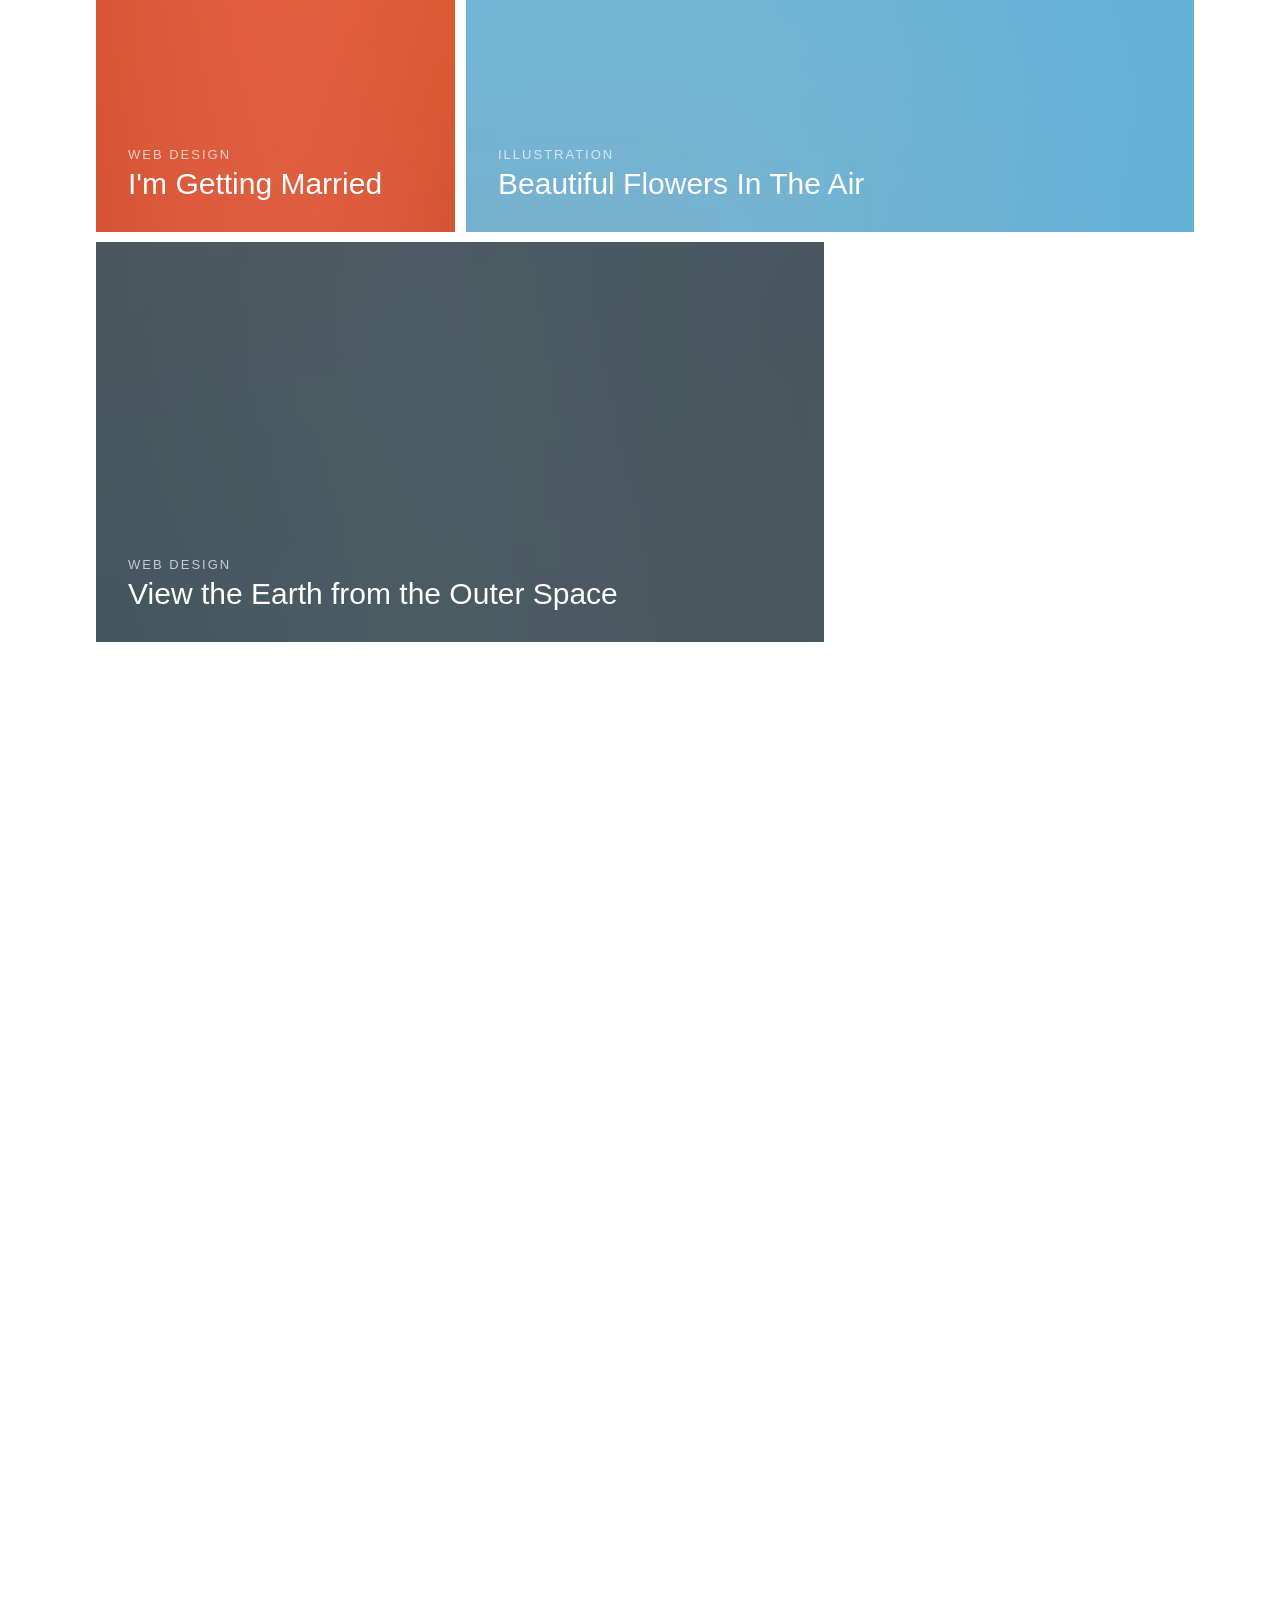
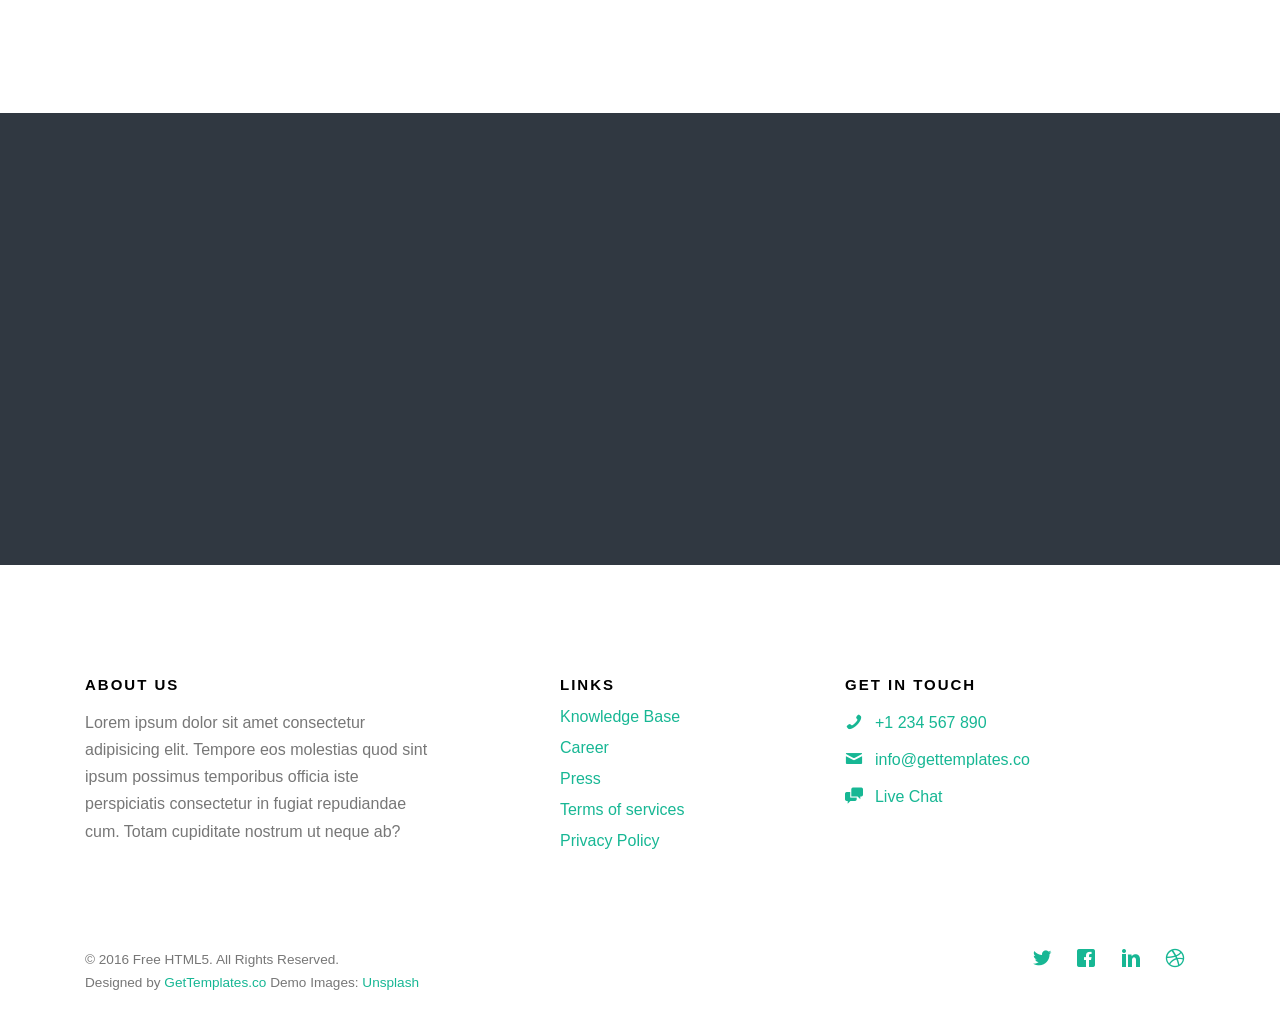
<file: portfoli.html>
<!DOCTYPE HTML>
<!--
	Aesthetic by gettemplates.co
	Twitter: http://twitter.com/gettemplateco
	URL: http://gettemplates.co
-->
<html>
	<head>
	<meta charset="utf-8">
	<meta http-equiv="X-UA-Compatible" content="IE=edge">
	<title>Aesthetic &mdash; Free Website Template, Free HTML5 Template by gettemplates.co</title>
	<meta name="viewport" content="width=device-width, initial-scale=1">
	<meta name="description" content="Free HTML5 Website Template by gettemplates.co" />
	<meta name="keywords" content="free website templates, free html5, free template, free bootstrap, free website template, html5, css3, mobile first, responsive" />
	<meta name="author" content="gettemplates.co" />

  	<!-- Facebook and Twitter integration -->
	<meta property="og:title" content=""/>
	<meta property="og:image" content=""/>
	<meta property="og:url" content=""/>
	<meta property="og:site_name" content=""/>
	<meta property="og:description" content=""/>
	<meta name="twitter:title" content="" />
	<meta name="twitter:image" content="" />
	<meta name="twitter:url" content="" />
	<meta name="twitter:card" content="" />

	<!-- <link href="https://fonts.googleapis.com/css?family=Droid+Sans" rel="stylesheet"> -->
	
	<!-- Animate.css -->
	<link rel="stylesheet" href="css/animate.css">
	<!-- Icomoon Icon Fonts-->
	<link rel="stylesheet" href="css/icomoon.css">
	<!-- Themify Icons-->
	<link rel="stylesheet" href="css/themify-icons.css">
	<!-- Bootstrap  -->
	<link rel="stylesheet" href="css/bootstrap.css">

	<!-- Magnific Popup -->
	<link rel="stylesheet" href="css/magnific-popup.css">

	<!-- Owl Carousel  -->
	<link rel="stylesheet" href="css/owl.carousel.min.css">
	<link rel="stylesheet" href="css/owl.theme.default.min.css">

	<!-- Theme style  -->
	<link rel="stylesheet" href="css/style.css">

	<!-- Modernizr JS -->
	<script src="js/modernizr-2.6.2.min.js"></script>
	<!-- FOR IE9 below -->
	<!--[if lt IE 9]>
	<script src="js/respond.min.js"></script>
	<![endif]-->

	</head>
	<body>
		
	<div class="gtco-loader"></div>
	
	<div id="page">
	<nav class="gtco-nav" role="navigation">
		<div class="gtco-container">
			<div class="row">
				<div class="col-md-12 text-right gtco-contact">
					<ul class="">
						<li><a href="#"><i class="ti-mobile"></i> +1 (0)123 456 7890 </a></li>
						<li><a href="http://twitter.com/gettemplatesco"><i class="ti-twitter-alt"></i> </a></li>
						<li><a href="#"><i class="icon-mail2"></i></a></li>
						<li><a href="#"><i class="ti-facebook"></i></a></li>
					</ul>
				</div>
			</div>
			<div class="row">
				<div class="col-sm-4 col-xs-12">
					<div id="gtco-logo"><a href="index.html">Aesthetic <em>.</em></a></div>
				</div>
				<div class="col-xs-8 text-right menu-1">
					<ul>
						<li><a href="index.html">Home</a></li>
						<li><a href="about.html">About</a></li>
						<li class="has-dropdown">
							<a href="services.html">Services</a>
							<ul class="dropdown">
								<li><a href="#">Web Design</a></li>
								<li><a href="#">eCommerce</a></li>
								<li><a href="#">Branding</a></li>
								<li><a href="#">API</a></li>
							</ul>
						</li>
						<li class="has-dropdown">
							<a href="#">Dropdown</a>
							<ul class="dropdown">
								<li><a href="#">HTML5</a></li>
								<li><a href="#">CSS3</a></li>
								<li><a href="#">Sass</a></li>
								<li><a href="#">jQuery</a></li>
							</ul>
						</li>
						<li class="active"><a href="portfolio.html">Portfolio</a></li>
						<li><a href="contact.html">Contact</a></li>
					</ul>
				</div>
			</div>
			
		</div>
	</nav>

	<header id="gtco-header" class="gtco-cover gtco-cover-xs" role="banner" style="background-image:url(images/img_bg_1.jpg);">
		<div class="overlay"></div>
		<div class="gtco-container">
			<div class="row">
				<div class="col-md-8 col-md-offset-2 text-center">
					<div class="display-t">
						<div class="display-tc">
							<h1 class="animate-box" data-animate-effect="fadeInUp">Our Portfolio</h1>
							<h2 class="animate-box" data-animate-effect="fadeInUp">Free HTML5 Bootstrap Templates Made <em>by</em> <a href="http://gettemplates.co/" target="_blank">GetTemplates.co</a></h2>
						</div>
					</div>
				</div>
			</div>
		</div>
	</header>
	
	<div class="gtco-section">
		<div class="gtco-container">
			<div class="row row-pb-md">
				<div class="col-md-12">
					<ul id="gtco-portfolio-list">
						<li class="two-third animate-box" data-animate-effect="fadeIn" style="background-image: url(images/img_1.jpg); "> 
							<a href="#" class="color-1">
								<div class="case-studies-summary">
									<span>Web Design</span>
									<h2>View the Earth from the Outer Space</h2>
								</div>
							</a>
						</li>
						<li class="one-third animate-box" data-animate-effect="fadeIn" style="background-image: url(images/img_2.jpg); ">
							<a href="#" class="color-2">
								<div class="case-studies-summary">
									<span>Illustration</span>
									<h2>Sleeping in the Cold Blue Water</h2>
								</div>
							</a>
						</li>


						<li class="one-half animate-box" data-animate-effect="fadeIn" style="background-image: url(images/img_3.jpg); ">
							<a href="#" class="color-3">
								<div class="case-studies-summary">
									<span>Illustration</span>
									<h2>Building Builded by Man</h2>
								</div>
							</a>
						</li>
						<li class="one-half animate-box" data-animate-effect="fadeIn" style="background-image: url(images/img_4.jpg); ">
							<a href="#" class="color-4">
								<div class="case-studies-summary">
									<span>Web Design</span>
									<h2>The Peaceful Place On Earth</h2>
								</div>
							</a>
						</li>

						<li class="one-third animate-box" data-animate-effect="fadeIn" style="background-image: url(images/img_5.jpg); "> 
							<a href="#" class="color-5">
								<div class="case-studies-summary">
									<span>Web Design</span>
									<h2>I'm Getting Married</h2>
								</div>
							</a>
						</li>
						<li class="two-third animate-box" data-animate-effect="fadeIn" style="background-image: url(images/img_6.jpg); ">
							<a href="#" class="color-6">
								<div class="case-studies-summary">
									<span>Illustration</span>
									<h2>Beautiful Flowers In The Air</h2>
								</div>
							</a>
						</li>

						<li class="two-third animate-box" data-animate-effect="fadeIn" style="background-image: url(images/img_1.jpg); "> 
							<a href="#" class="color-1">
								<div class="case-studies-summary">
									<span>Web Design</span>
									<h2>View the Earth from the Outer Space</h2>
								</div>
							</a>
						</li>
						<li class="one-third animate-box" data-animate-effect="fadeIn" style="background-image: url(images/img_2.jpg); ">
							<a href="#" class="color-2">
								<div class="case-studies-summary">
									<span>Illustration</span>
									<h2>Sleeping in the Cold Blue Water</h2>
								</div>
							</a>
						</li>


						<li class="one-half animate-box" data-animate-effect="fadeIn" style="background-image: url(images/img_3.jpg); ">
							<a href="#" class="color-3">
								<div class="case-studies-summary">
									<span>Illustration</span>
									<h2>Building Builded by Man</h2>
								</div>
							</a>
						</li>
						<li class="one-half animate-box" data-animate-effect="fadeIn" style="background-image: url(images/img_4.jpg); ">
							<a href="#" class="color-4">
								<div class="case-studies-summary">
									<span>Web Design</span>
									<h2>The Peaceful Place On Earth</h2>
								</div>
							</a>
						</li>

						<li class="one-third animate-box" data-animate-effect="fadeIn" style="background-image: url(images/img_5.jpg); "> 
							<a href="#" class="color-5">
								<div class="case-studies-summary">
									<span>Web Design</span>
									<h2>I'm Getting Married</h2>
								</div>
							</a>
						</li>
						<li class="two-third animate-box" data-animate-effect="fadeIn" style="background-image: url(images/img_6.jpg); ">
							<a href="#" class="color-6">
								<div class="case-studies-summary">
									<span>Illustration</span>
									<h2>Beautiful Flowers In The Air</h2>
								</div>
							</a>
						</li>
					</ul>		
				</div>
			</div>
			<div class="row">
				<div class="col-md-4 col-md-offset-4 text-center animate-box">
					<a href="#" class="btn btn-primary btn-lg btn-block">Have a project? Let's get started</a>
				</div>
			</div>

		</div>
	</div>

	<div id="gtco-subscribe">
		<div class="gtco-container">
			<div class="row animate-box">
				<div class="col-md-8 col-md-offset-2 text-center gtco-heading">
					<h2>Subscribe</h2>
					<p>Be the first to know about the new templates.</p>
				</div>
			</div>
			<div class="row animate-box">
				<div class="col-md-12">
					<form class="form-inline">
						<div class="col-md-4 col-sm-4">
							<div class="form-group">
								<label for="email" class="sr-only">Email</label>
								<input type="email" class="form-control" id="email" placeholder="Your Email">
							</div>
						</div>
						<div class="col-md-4 col-sm-4">
							<div class="form-group">
								<label for="name" class="sr-only">Name</label>
								<input type="text" class="form-control" id="name" placeholder="Your Name">
							</div>
						</div>
						<div class="col-md-4 col-sm-4">
							<button type="submit" class="btn btn-default btn-block">Subscribe</button>
						</div>
					</form>
				</div>
			</div>
		</div>
	</div>

	<footer id="gtco-footer" role="contentinfo">
		<div class="gtco-container">
			<div class="row row-pb-md">

				<div class="col-md-4">
					<div class="gtco-widget">
						<h3>About Us</h3>
						<p>Lorem ipsum dolor sit amet consectetur adipisicing elit. Tempore eos molestias quod sint ipsum possimus temporibus officia iste perspiciatis consectetur in fugiat repudiandae cum. Totam cupiditate nostrum ut neque ab?</p>
					</div>
				</div>

				<div class="col-md-4 col-md-push-1">
					<div class="gtco-widget">
						<h3>Links</h3>
						<ul class="gtco-footer-links">
							<li><a href="#">Knowledge Base</a></li>
							<li><a href="#">Career</a></li>
							<li><a href="#">Press</a></li>
							<li><a href="#">Terms of services</a></li>
							<li><a href="#">Privacy Policy</a></li>
						</ul>
					</div>
				</div>

				<div class="col-md-4">
					<div class="gtco-widget">
						<h3>Get In Touch</h3>
						<ul class="gtco-quick-contact">
							<li><a href="#"><i class="icon-phone"></i> +1 234 567 890</a></li>
							<li><a href="#"><i class="icon-mail2"></i> info@gettemplates.co</a></li>
							<li><a href="#"><i class="icon-chat"></i> Live Chat</a></li>
						</ul>
					</div>
				</div>

			</div>

			<div class="row copyright">
				<div class="col-md-12">
					<p class="pull-left">
						<small class="block">&copy; 2016 Free HTML5. All Rights Reserved.</small> 
						<small class="block">Designed by <a href="http://gettemplates.co/" target="_blank">GetTemplates.co</a> Demo Images: <a href="http://unsplash.co/" target="_blank">Unsplash</a></small>
					</p>
					<p class="pull-right">
						<ul class="gtco-social-icons pull-right">
							<li><a href="#"><i class="icon-twitter"></i></a></li>
							<li><a href="#"><i class="icon-facebook"></i></a></li>
							<li><a href="#"><i class="icon-linkedin"></i></a></li>
							<li><a href="#"><i class="icon-dribbble"></i></a></li>
						</ul>
					</p>
				</div>
			</div>

		</div>
	</footer>
	</div>

	<div class="gototop js-top">
		<a href="#" class="js-gotop"><i class="icon-arrow-up"></i></a>
	</div>
	
	<!-- jQuery -->
	<script src="js/jquery.min.js"></script>
	<!-- jQuery Easing -->
	<script src="js/jquery.easing.1.3.js"></script>
	<!-- Bootstrap -->
	<script src="js/bootstrap.min.js"></script>
	<!-- Waypoints -->
	<script src="js/jquery.waypoints.min.js"></script>
	<!-- Carousel -->
	<script src="js/owl.carousel.min.js"></script>
	<!-- countTo -->
	<script src="js/jquery.countTo.js"></script>
	<!-- Magnific Popup -->
	<script src="js/jquery.magnific-popup.min.js"></script>
	<script src="js/magnific-popup-options.js"></script>
	<!-- Main -->
	<script src="js/main.js"></script>

	</body>
</html>
</file>
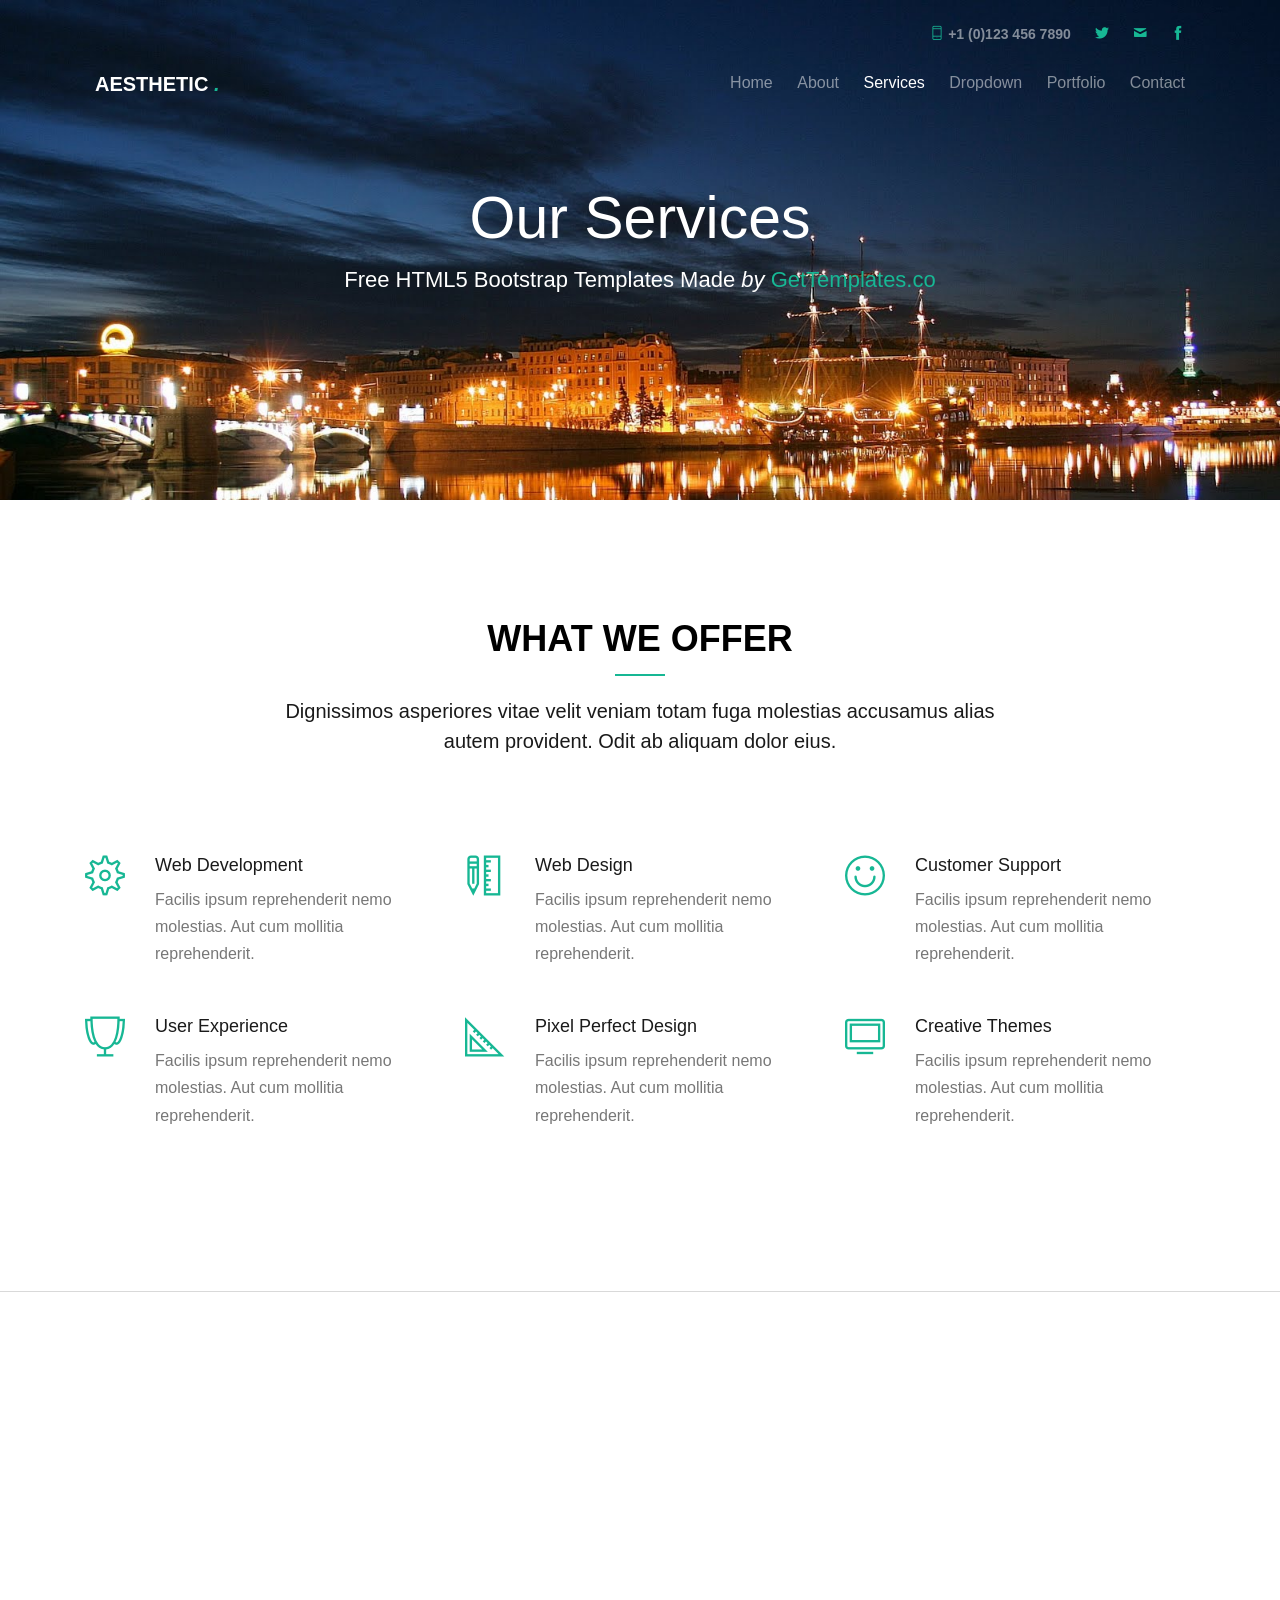
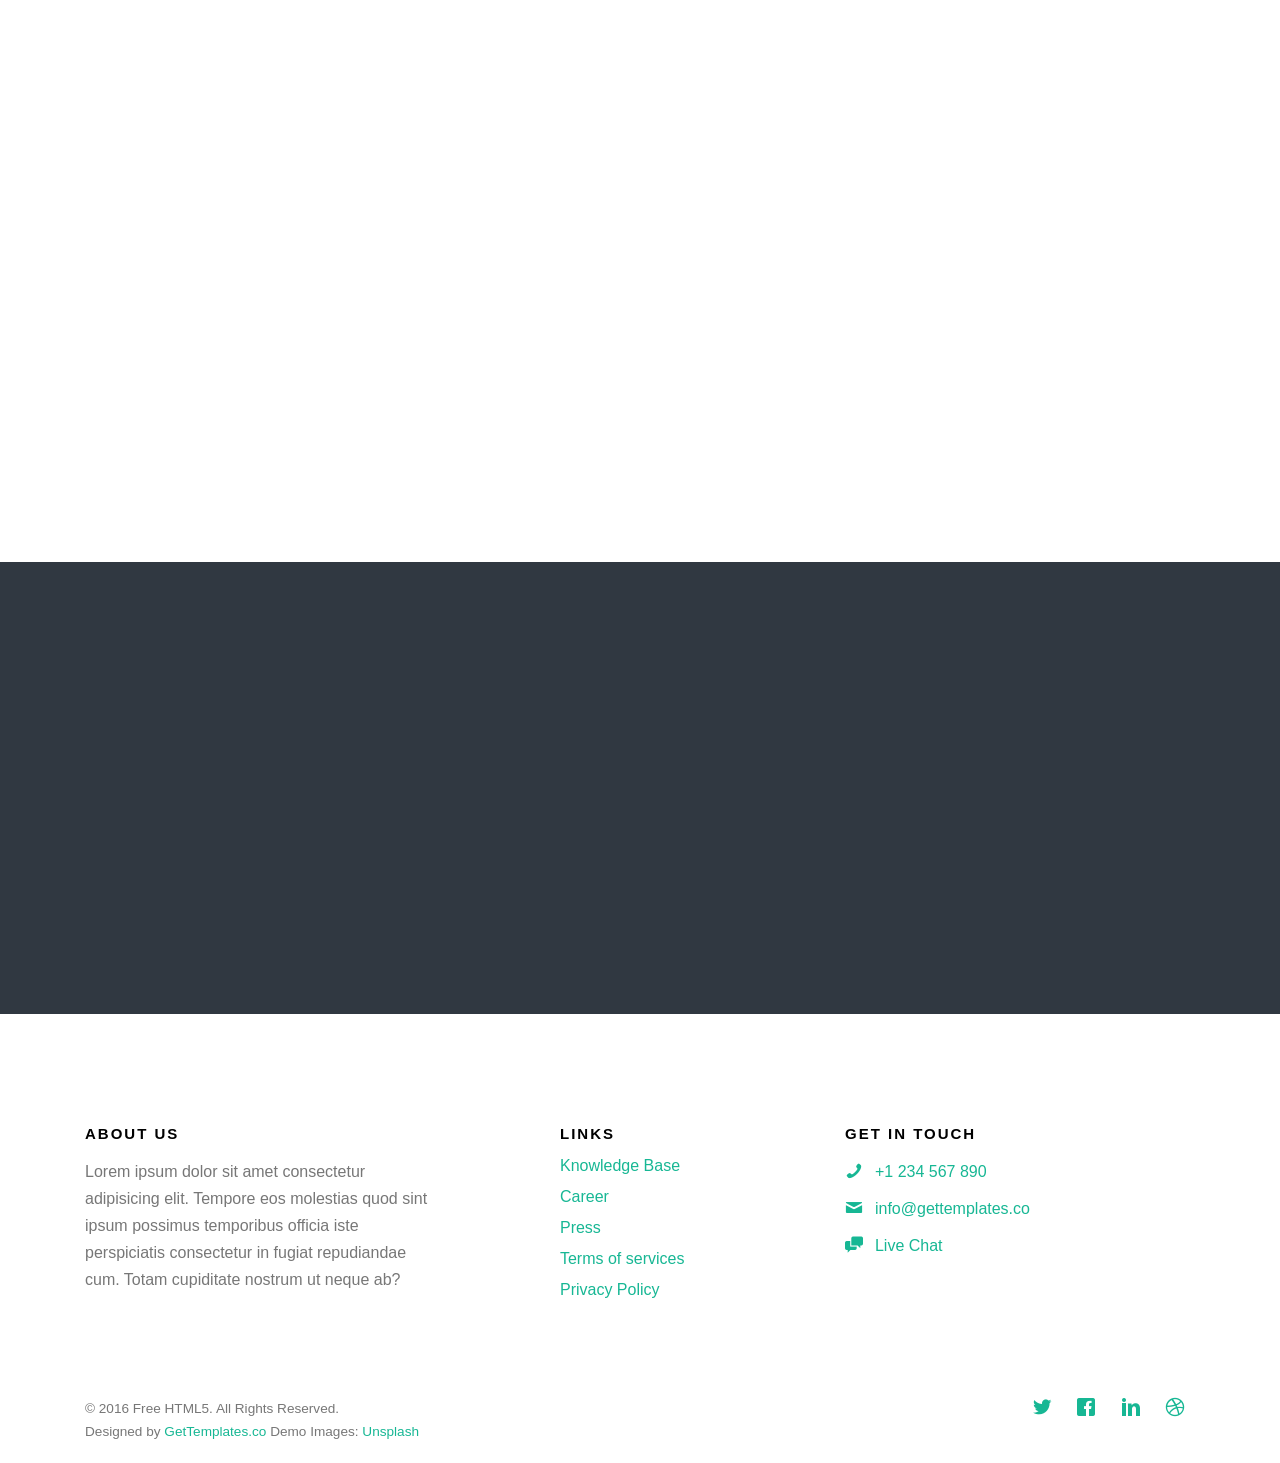
<file: services.html>
<!DOCTYPE HTML>
<!--
	Aesthetic by gettemplates.co
	Twitter: http://twitter.com/gettemplateco
	URL: http://gettemplates.co
-->
<html>
	<head>
	<meta charset="utf-8">
	<meta http-equiv="X-UA-Compatible" content="IE=edge">
	<title>Aesthetic &mdash; Free Website Template, Free HTML5 Template by gettemplates.co</title>
	<meta name="viewport" content="width=device-width, initial-scale=1">
	<meta name="description" content="Free HTML5 Website Template by gettemplates.co" />
	<meta name="keywords" content="free website templates, free html5, free template, free bootstrap, free website template, html5, css3, mobile first, responsive" />
	<meta name="author" content="gettemplates.co" />

  	<!-- Facebook and Twitter integration -->
	<meta property="og:title" content=""/>
	<meta property="og:image" content=""/>
	<meta property="og:url" content=""/>
	<meta property="og:site_name" content=""/>
	<meta property="og:description" content=""/>
	<meta name="twitter:title" content="" />
	<meta name="twitter:image" content="" />
	<meta name="twitter:url" content="" />
	<meta name="twitter:card" content="" />

	<!-- <link href="https://fonts.googleapis.com/css?family=Droid+Sans" rel="stylesheet"> -->
	
	<!-- Animate.css -->
	<link rel="stylesheet" href="css/animate.css">
	<!-- Icomoon Icon Fonts-->
	<link rel="stylesheet" href="css/icomoon.css">
	<!-- Themify Icons-->
	<link rel="stylesheet" href="css/themify-icons.css">
	<!-- Bootstrap  -->
	<link rel="stylesheet" href="css/bootstrap.css">

	<!-- Magnific Popup -->
	<link rel="stylesheet" href="css/magnific-popup.css">

	<!-- Owl Carousel  -->
	<link rel="stylesheet" href="css/owl.carousel.min.css">
	<link rel="stylesheet" href="css/owl.theme.default.min.css">

	<!-- Theme style  -->
	<link rel="stylesheet" href="css/style.css">

	<!-- Modernizr JS -->
	<script src="js/modernizr-2.6.2.min.js"></script>
	<!-- FOR IE9 below -->
	<!--[if lt IE 9]>
	<script src="js/respond.min.js"></script>
	<![endif]-->

	</head>
	<body>
		
	<div class="gtco-loader"></div>
	
	<div id="page">
	<nav class="gtco-nav" role="navigation">
		<div class="gtco-container">
			<div class="row">
				<div class="col-md-12 text-right gtco-contact">
					<ul class="">
						<li><a href="#"><i class="ti-mobile"></i> +1 (0)123 456 7890 </a></li>
						<li><a href="http://twitter.com/gettemplatesco"><i class="ti-twitter-alt"></i> </a></li>
						<li><a href="#"><i class="icon-mail2"></i></a></li>
						<li><a href="#"><i class="ti-facebook"></i></a></li>
					</ul>
				</div>
			</div>
			<div class="row">
				<div class="col-sm-4 col-xs-12">
					<div id="gtco-logo"><a href="index.html">Aesthetic <em>.</em></a></div>
				</div>
				<div class="col-xs-8 text-right menu-1">
					<ul>
						<li><a href="index.html">Home</a></li>
						<li><a href="about.html">About</a></li>
						<li class="has-dropdown active">
							<a href="services.html">Services</a>
							<ul class="dropdown">
								<li><a href="#">Web Design</a></li>
								<li><a href="#">eCommerce</a></li>
								<li><a href="#">Branding</a></li>
								<li><a href="#">API</a></li>
							</ul>
						</li>
						<li class="has-dropdown">
							<a href="#">Dropdown</a>
							<ul class="dropdown">
								<li><a href="#">HTML5</a></li>
								<li><a href="#">CSS3</a></li>
								<li><a href="#">Sass</a></li>
								<li><a href="#">jQuery</a></li>
							</ul>
						</li>
						<li><a href="portfolio.html">Portfolio</a></li>
						<li><a href="contact.html">Contact</a></li>
					</ul>
				</div>
			</div>
			
		</div>
	</nav>

	<header id="gtco-header" class="gtco-cover gtco-cover-xs" role="banner" style="background-image:url(images/img_bg_1.jpg);">
		<div class="overlay"></div>
		<div class="gtco-container">
			<div class="row">
				<div class="col-md-8 col-md-offset-2 text-center">
					<div class="display-t">
						<div class="display-tc">
							<h1 class="animate-box" data-animate-effect="fadeInUp">Our Services</h1>
							<h2 class="animate-box" data-animate-effect="fadeInUp">Free HTML5 Bootstrap Templates Made <em>by</em> <a href="http://gettemplates.co/" target="_blank">GetTemplates.co</a></h2>
						</div>
					</div>
				</div>
			</div>
		</div>
	</header>
	
	<div class="gtco-section border-bottom">
		<div class="gtco-container">
			<div class="row animate-box">
				<div class="col-md-8 col-md-offset-2 text-center gtco-heading">
					<h2>What We Offer</h2>
					<p>Dignissimos asperiores vitae velit veniam totam fuga molestias accusamus alias autem provident. Odit ab aliquam dolor eius.</p>
				</div>
			</div>
			<div class="row">
				<div class="col-md-4">
					<div class="feature-left animate-box" data-animate-effect="fadeInLeft">
						<span class="icon">
							<i class="ti-settings"></i>
						</span>
						<div class="feature-copy">
							<h3>Web Development</h3>
							<p>Facilis ipsum reprehenderit nemo molestias. Aut cum mollitia reprehenderit.</p>
						</div>
					</div>
				</div>
				<div class="col-md-4">
					<div class="feature-left animate-box" data-animate-effect="fadeInLeft">
						<span class="icon">
							<i class="ti-ruler-pencil"></i>
						</span>
						<div class="feature-copy">
							<h3>Web Design</h3>
							<p>Facilis ipsum reprehenderit nemo molestias. Aut cum mollitia reprehenderit.</p>
						</div>
					</div>
				</div>
				<div class="col-md-4">
					<div class="feature-left animate-box" data-animate-effect="fadeInLeft">
						<span class="icon">
							<i class="ti-face-smile"></i>
						</span>
						<div class="feature-copy">
							<h3>Customer Support</h3>
							<p>Facilis ipsum reprehenderit nemo molestias. Aut cum mollitia reprehenderit.</p>
						</div>
					</div>
				</div>

				<div class="col-md-4">
					<div class="feature-left animate-box" data-animate-effect="fadeInLeft">
						<span class="icon">
							<i class="ti-cup"></i>
						</span>
						<div class="feature-copy">
							<h3>User Experience</h3>
							<p>Facilis ipsum reprehenderit nemo molestias. Aut cum mollitia reprehenderit.</p>
						</div>
					</div>
				</div>
				<div class="col-md-4">
					<div class="feature-left animate-box" data-animate-effect="fadeInLeft">
						<span class="icon">
							<i class="ti-ruler-alt-2"></i>
						</span>
						<div class="feature-copy">
							<h3>Pixel Perfect Design</h3>
							<p>Facilis ipsum reprehenderit nemo molestias. Aut cum mollitia reprehenderit.</p>
						</div>
					</div>
				</div>
				<div class="col-md-4">
					<div class="feature-left animate-box" data-animate-effect="fadeInLeft">
						<span class="icon">
							<i class="ti-desktop"></i>
						</span>
						<div class="feature-copy">
							<h3>Creative Themes</h3>
							<p>Facilis ipsum reprehenderit nemo molestias. Aut cum mollitia reprehenderit.</p>
						</div>
					</div>
				</div>

			</div>

		</div>
	</div>
	<div class="gtco-section">
		<div class="gtco-container">

			<div class="row animate-box">
				<div class="col-md-8 col-md-offset-2 text-center gtco-heading">
					<h2>More Services</h2>
					<p>Dignissimos asperiores vitae velit veniam totam fuga molestias accusamus alias autem provident. Odit ab aliquam dolor eius.</p>
				</div>
			</div>

			<div class="row">
				<div class="col-md-6">
					<div class="feature-left animate-box" data-animate-effect="fadeInLeft">
						<span class="icon">
							<i class="icon-check"></i>
						</span>
						<div class="feature-copy">
							<h3>Retina Ready</h3>
							<p>Facilis ipsum reprehenderit nemo molestias. Aut cum mollitia reprehenderit.</p>
						</div>
					</div>

					<div class="feature-left animate-box" data-animate-effect="fadeInLeft">
						<span class="icon">
							<i class="icon-check"></i>
						</span>
						<div class="feature-copy">
							<h3>Fully Responsive</h3>
							<p>Facilis ipsum reprehenderit nemo molestias. Aut cum mollitia reprehenderit.</p>
						</div>
					</div>

					<div class="feature-left animate-box" data-animate-effect="fadeInLeft">
						<span class="icon">
							<i class="icon-check"></i>
						</span>
						<div class="feature-copy">
							<h3>Ready To Use</h3>
							<p>Facilis ipsum reprehenderit nemo molestias. Aut cum mollitia reprehenderit.</p>
						</div>
					</div>
				</div>
				<div class="col-md-6">
					<div class="feature-left animate-box" data-animate-effect="fadeInLeft">
						<span class="icon">
							<i class="icon-check"></i>
						</span>
						<div class="feature-copy">
							<h3>Retina Ready</h3>
							<p>Facilis ipsum reprehenderit nemo molestias. Aut cum mollitia reprehenderit.</p>
						</div>
					</div>

					<div class="feature-left animate-box" data-animate-effect="fadeInLeft">
						<span class="icon">
							<i class="icon-check"></i>
						</span>
						<div class="feature-copy">
							<h3>Fully Responsive</h3>
							<p>Facilis ipsum reprehenderit nemo molestias. Aut cum mollitia reprehenderit.</p>
						</div>
					</div>

					<div class="feature-left animate-box" data-animate-effect="fadeInLeft">
						<span class="icon">
							<i class="icon-check"></i>
						</span>
						<div class="feature-copy">
							<h3>Ready To Use</h3>
							<p>Facilis ipsum reprehenderit nemo molestias. Aut cum mollitia reprehenderit.</p>
						</div>
					</div>
				</div>
			</div>
			<div class="row"></div>
		</div>
	</div>

	<div id="gtco-subscribe">
		<div class="gtco-container">
			<div class="row animate-box">
				<div class="col-md-8 col-md-offset-2 text-center gtco-heading">
					<h2>Subscribe</h2>
					<p>Be the first to know about the new templates.</p>
				</div>
			</div>
			<div class="row animate-box">
				<div class="col-md-12">
					<form class="form-inline">
						<div class="col-md-4 col-sm-4">
							<div class="form-group">
								<label for="email" class="sr-only">Email</label>
								<input type="email" class="form-control" id="email" placeholder="Your Email">
							</div>
						</div>
						<div class="col-md-4 col-sm-4">
							<div class="form-group">
								<label for="name" class="sr-only">Name</label>
								<input type="text" class="form-control" id="name" placeholder="Your Name">
							</div>
						</div>
						<div class="col-md-4 col-sm-4">
							<button type="submit" class="btn btn-default btn-block">Subscribe</button>
						</div>
					</form>
				</div>
			</div>
		</div>
	</div>

	<footer id="gtco-footer" role="contentinfo">
		<div class="gtco-container">
			<div class="row row-pb-md">

				<div class="col-md-4">
					<div class="gtco-widget">
						<h3>About Us</h3>
						<p>Lorem ipsum dolor sit amet consectetur adipisicing elit. Tempore eos molestias quod sint ipsum possimus temporibus officia iste perspiciatis consectetur in fugiat repudiandae cum. Totam cupiditate nostrum ut neque ab?</p>
					</div>
				</div>

				<div class="col-md-4 col-md-push-1">
					<div class="gtco-widget">
						<h3>Links</h3>
						<ul class="gtco-footer-links">
							<li><a href="#">Knowledge Base</a></li>
							<li><a href="#">Career</a></li>
							<li><a href="#">Press</a></li>
							<li><a href="#">Terms of services</a></li>
							<li><a href="#">Privacy Policy</a></li>
						</ul>
					</div>
				</div>

				<div class="col-md-4">
					<div class="gtco-widget">
						<h3>Get In Touch</h3>
						<ul class="gtco-quick-contact">
							<li><a href="#"><i class="icon-phone"></i> +1 234 567 890</a></li>
							<li><a href="#"><i class="icon-mail2"></i> info@gettemplates.co</a></li>
							<li><a href="#"><i class="icon-chat"></i> Live Chat</a></li>
						</ul>
					</div>
				</div>

			</div>

			<div class="row copyright">
				<div class="col-md-12">
					<p class="pull-left">
						<small class="block">&copy; 2016 Free HTML5. All Rights Reserved.</small> 
						<small class="block">Designed by <a href="http://gettemplates.co/" target="_blank">GetTemplates.co</a> Demo Images: <a href="http://unsplash.co/" target="_blank">Unsplash</a></small>
					</p>
					<p class="pull-right">
						<ul class="gtco-social-icons pull-right">
							<li><a href="#"><i class="icon-twitter"></i></a></li>
							<li><a href="#"><i class="icon-facebook"></i></a></li>
							<li><a href="#"><i class="icon-linkedin"></i></a></li>
							<li><a href="#"><i class="icon-dribbble"></i></a></li>
						</ul>
					</p>
				</div>
			</div>

		</div>
	</footer>
	</div>

	<div class="gototop js-top">
		<a href="#" class="js-gotop"><i class="icon-arrow-up"></i></a>
	</div>
	
	<!-- jQuery -->
	<script src="js/jquery.min.js"></script>
	<!-- jQuery Easing -->
	<script src="js/jquery.easing.1.3.js"></script>
	<!-- Bootstrap -->
	<script src="js/bootstrap.min.js"></script>
	<!-- Waypoints -->
	<script src="js/jquery.waypoints.min.js"></script>
	<!-- Carousel -->
	<script src="js/owl.carousel.min.js"></script>
	<!-- countTo -->
	<script src="js/jquery.countTo.js"></script>
	<!-- Magnific Popup -->
	<script src="js/jquery.magnific-popup.min.js"></script>
	<script src="js/magnific-popup-options.js"></script>
	<!-- Main -->
	<script src="js/main.js"></script>

	</body>
</html>
</file>
<file: older/css/style.css>
nav{
    background-color: transparent;
    box-shadow: 1px 1px;
}
.main a{
    color: #fff;
}
.menu{
    margin-top: 100px;
}
.fondo-section-home{
    background-image: url(../img/fondo.jpg);
    background-size: auto;
    height: 600px;
    margin-top: -100px;

}
.logo img{
    width: 250px;
    margin-top: -30px;
}
.slider-nav{
    margin-top: 20px;
}
.items{
    height: 220px;
}
.clientes img{
 max-width: 300px;
}
.ver-mas{
  margin-top: -10px;
}
.clientes{
    background-color: #626262;
    height: 100px;
}
.card-motivos{
    margin-left: 2%;
    margin-right: 2%;
    height: 300px;
    text-align: justify
}
.card-motivos img{
    height: 100px;
}
.footer-pagina{
    margin-top: -100px;
}
 /*Slider Motivos */
.slider2 {
  position: relative;
  height: 400px;
  width: 100%;
}

.slider2.fullscreen {
  height: 100%;
  width: 100%;
  position: absolute;
  top: 0;
  left: 0;
  right: 0;
  bottom: 0;
}

.slider2.fullscreen ul.slides {
  height: 100%;
}

.slider2.fullscreen ul.indicators {
  z-index: 2;
  bottom: 30px;
}

.slider2 .slides {
  background-color:;
  margin: 0;
  height: 400px;
}

.slider2 .slides li {
  opacity: 0;
  position: absolute;
  top: 0;
  left: 0;
  z-index: 1;
  width: 100%;
  height: inherit;
  overflow: hidden;
}

.slider2 .slides li img {
  height: 100%;
  width: 100%;
  background-size: cover;
  background-position: center;
}

.slider2 .slides li .caption {
  color: #fff;
  position: absolute;
  top: 15%;
  left: 15%;
  width: 70%;
  opacity: 0;
}

.slider2 .slides li .caption p {
  color: #e0e0e0;
}

.slider2 .slides li.active {
  z-index: 2;
}

.slider2 .indicators {
  position: absolute;
  text-align: center;
  left: 0;
  right: 0;
  bottom: 0;
  margin: 0;
}

.slider2 .indicators .indicator-item {
  display: inline-block;
  position: relative;
  cursor: pointer;
  height: 16px;
  width: 16px;
  margin: 0 12px;
  background-color: #e0e0e0;
  transition: background-color .3s;
  border-radius: 50%;
}

.slider2 .indicators .indicator-item.active {
  background-color: #4CAF50;
}


.button {
    color: black;
    height: 20px;
    font-size: 10px;
    padding: 0px 0px;
    border: none;
    border-radius: 2px;
    display: inline-block;
    line-height: 20px;
    outline: 0;
    padding: 0 2rem;
    text-transform: uppercase;
    vertical-align: middle;
    background-color: rgba(75, 70, 70, 0.3);
    -webkit-tap-highlight-color: rgba(75, 70, 70, 1);
    box-shadow: 0 2px 5px 0 rgba(0, 0, 0, 0.16), 0 2px 10px 0 rgba(0, 0, 0, 0.12);
}
 .button:hover {
  box-shadow: 0 5px 11px 0 rgba(0, 0, 0, 0.18), 0 4px 15px 0 rgba(0, 0, 0, 0.15);
}

.button2 {
    color: black;
    height: 20px;
    padding: 0px 0px;
    border: none;
    border-radius: 2px;
    display: inline-block;
    line-height: 20px;
    outline: 0;
    padding: 0 2rem;
    text-transform: uppercase;
    vertical-align: middle;
    background-color: rgba(14, 193, 83, 0.3);
    -webkit-tap-highlight-color: rgba(75, 70, 70, 1);
    box-shadow: 0 2px 5px 0 rgba(0, 0, 0, 0.16), 0 2px 10px 0 rgba(0, 0, 0, 0.12);
}
 .button2:hover {
  box-shadow: 0 5px 11px 0 rgba(0, 0, 0, 0.18), 0 4px 15px 0 rgba(0, 0, 0, 0.15);
}

.slider-motivos{
    background-color: transparent;
}
.container2 {
  margin: 0 auto;
  max-width: 1280px;
  width: 90%;
}
.img-items img {
    width: 150px;
}

.img-items {
    margin-top: -70px;

}

.card-items {
    background-image: url(../img/fondo-card.png);
    background-size: cover;
    height: 200px;
    
}
.card-items p{
    font-size: 35px;
    font-weight: 400;
}
.img-destinos{
    margin-top: 10px;
}
.img-destinos img{
    box-shadow: 0px 0px 3px 3px rgba(23, 22, 22, 0.3);
}


.seccion-viajes {
    height: 400px;
    background-color: rgba(76, 175, 80, 0.45);
    box-shadow: 2px 0px 2px;   
}

.seccion-viajes-texto {
    margin-top: 60px;
}
.seccion-lugares{
    background-color: rgba(72,72,72,0.1);
    height: 710px;
    box-shadow: 0px 0px 2px 0px;
}
.seccion-lugares-texto {
    margin-top: 70px;
}
.seccion-opciones{
    margin-right:;
    text-align: center;
    height: 290px;
   
}
.seccion-opciones img{
    width: 180px;
}
.footer-page{
    background-color: rgba(41, 41, 41, 0.73);
    height: 140px;
}
</file>
<file: css/icomoon.css>
@font-face {
  font-family: 'icomoon';
  src:  url('../fonts/icomoon/icomoon.eot?6iuir');
  src:  url('../fonts/icomoon/icomoon.eot?6iuir#iefix') format('embedded-opentype'),
    url('../fonts/icomoon/icomoon.ttf?6iuir') format('truetype'),
    url('../fonts/icomoon/icomoon.woff?6iuir') format('woff'),
    url('../fonts/icomoon/icomoon.svg?6iuir#icomoon') format('svg');
  font-weight: normal;
  font-style: normal;
}

[class^="icon-"], [class*=" icon-"] {
  /* use !important to prevent issues with browser extensions that change fonts */
  font-family: 'icomoon' !important;
  speak: none;
  font-style: normal;
  font-weight: normal;
  font-variant: normal;
  text-transform: none;
  line-height: 1;

  /* Better Font Rendering =========== */
  -webkit-font-smoothing: antialiased;
  -moz-osx-font-smoothing: grayscale;
}

.icon-eye:before {
  content: "\e000";
}
.icon-paper-clip:before {
  content: "\e001";
}
.icon-mail:before {
  content: "\e002";
}
.icon-toggle:before {
  content: "\e003";
}
.icon-layout:before {
  content: "\e004";
}
.icon-link:before {
  content: "\e005";
}
.icon-bell:before {
  content: "\e006";
}
.icon-lock:before {
  content: "\e007";
}
.icon-unlock:before {
  content: "\e008";
}
.icon-ribbon:before {
  content: "\e009";
}
.icon-image:before {
  content: "\e010";
}
.icon-signal:before {
  content: "\e011";
}
.icon-target:before {
  content: "\e012";
}
.icon-clipboard:before {
  content: "\e013";
}
.icon-clock:before {
  content: "\e014";
}
.icon-watch:before {
  content: "\e015";
}
.icon-air-play:before {
  content: "\e016";
}
.icon-camera:before {
  content: "\e017";
}
.icon-video:before {
  content: "\e018";
}
.icon-disc:before {
  content: "\e019";
}
.icon-printer:before {
  content: "\e020";
}
.icon-monitor:before {
  content: "\e021";
}
.icon-server:before {
  content: "\e022";
}
.icon-cog:before {
  content: "\e023";
}
.icon-heart:before {
  content: "\e024";
}
.icon-paragraph:before {
  content: "\e025";
}
.icon-align-justify:before {
  content: "\e026";
}
.icon-align-left:before {
  content: "\e027";
}
.icon-align-center:before {
  content: "\e028";
}
.icon-align-right:before {
  content: "\e029";
}
.icon-book:before {
  content: "\e030";
}
.icon-layers:before {
  content: "\e031";
}
.icon-stack:before {
  content: "\e032";
}
.icon-stack-2:before {
  content: "\e033";
}
.icon-paper:before {
  content: "\e034";
}
.icon-paper-stack:before {
  content: "\e035";
}
.icon-search:before {
  content: "\e036";
}
.icon-zoom-in:before {
  content: "\e037";
}
.icon-zoom-out:before {
  content: "\e038";
}
.icon-reply:before {
  content: "\e039";
}
.icon-circle-plus:before {
  content: "\e040";
}
.icon-circle-minus:before {
  content: "\e041";
}
.icon-circle-check:before {
  content: "\e042";
}
.icon-circle-cross:before {
  content: "\e043";
}
.icon-square-plus:before {
  content: "\e044";
}
.icon-square-minus:before {
  content: "\e045";
}
.icon-square-check:before {
  content: "\e046";
}
.icon-square-cross:before {
  content: "\e047";
}
.icon-microphone:before {
  content: "\e048";
}
.icon-record:before {
  content: "\e049";
}
.icon-skip-back:before {
  content: "\e050";
}
.icon-rewind:before {
  content: "\e051";
}
.icon-play:before {
  content: "\e052";
}
.icon-pause:before {
  content: "\e053";
}
.icon-stop:before {
  content: "\e054";
}
.icon-fast-forward:before {
  content: "\e055";
}
.icon-skip-forward:before {
  content: "\e056";
}
.icon-shuffle:before {
  content: "\e057";
}
.icon-repeat:before {
  content: "\e058";
}
.icon-folder:before {
  content: "\e059";
}
.icon-umbrella:before {
  content: "\e060";
}
.icon-moon:before {
  content: "\e061";
}
.icon-thermometer:before {
  content: "\e062";
}
.icon-drop:before {
  content: "\e063";
}
.icon-sun:before {
  content: "\e064";
}
.icon-cloud:before {
  content: "\e065";
}
.icon-cloud-upload:before {
  content: "\e066";
}
.icon-cloud-download:before {
  content: "\e067";
}
.icon-upload:before {
  content: "\e068";
}
.icon-download:before {
  content: "\e069";
}
.icon-location:before {
  content: "\e070";
}
.icon-location-2:before {
  content: "\e071";
}
.icon-map:before {
  content: "\e072";
}
.icon-battery:before {
  content: "\e073";
}
.icon-head:before {
  content: "\e074";
}
.icon-briefcase:before {
  content: "\e075";
}
.icon-speech-bubble:before {
  content: "\e076";
}
.icon-anchor:before {
  content: "\e077";
}
.icon-globe:before {
  content: "\e078";
}
.icon-box:before {
  content: "\e079";
}
.icon-reload:before {
  content: "\e080";
}
.icon-share:before {
  content: "\e081";
}
.icon-marquee:before {
  content: "\e082";
}
.icon-marquee-plus:before {
  content: "\e083";
}
.icon-marquee-minus:before {
  content: "\e084";
}
.icon-tag:before {
  content: "\e085";
}
.icon-power:before {
  content: "\e086";
}
.icon-command:before {
  content: "\e087";
}
.icon-alt:before {
  content: "\e088";
}
.icon-esc:before {
  content: "\e089";
}
.icon-bar-graph:before {
  content: "\e090";
}
.icon-bar-graph-2:before {
  content: "\e091";
}
.icon-pie-graph:before {
  content: "\e092";
}
.icon-star:before {
  content: "\e093";
}
.icon-arrow-left:before {
  content: "\e094";
}
.icon-arrow-right:before {
  content: "\e095";
}
.icon-arrow-up:before {
  content: "\e096";
}
.icon-arrow-down:before {
  content: "\e097";
}
.icon-volume:before {
  content: "\e098";
}
.icon-mute:before {
  content: "\e099";
}
.icon-content-right:before {
  content: "\e100";
}
.icon-content-left:before {
  content: "\e101";
}
.icon-grid:before {
  content: "\e102";
}
.icon-grid-2:before {
  content: "\e103";
}
.icon-columns:before {
  content: "\e104";
}
.icon-loader:before {
  content: "\e105";
}
.icon-bag:before {
  content: "\e106";
}
.icon-ban:before {
  content: "\e107";
}
.icon-flag:before {
  content: "\e108";
}
.icon-trash:before {
  content: "\e109";
}
.icon-expand:before {
  content: "\e110";
}
.icon-contract:before {
  content: "\e111";
}
.icon-maximize:before {
  content: "\e112";
}
.icon-minimize:before {
  content: "\e113";
}
.icon-plus:before {
  content: "\e114";
}
.icon-minus:before {
  content: "\e115";
}
.icon-check:before {
  content: "\e116";
}
.icon-cross:before {
  content: "\e117";
}
.icon-move:before {
  content: "\e118";
}
.icon-delete:before {
  content: "\e119";
}
.icon-menu:before {
  content: "\e120";
}
.icon-archive:before {
  content: "\e121";
}
.icon-inbox:before {
  content: "\e122";
}
.icon-outbox:before {
  content: "\e123";
}
.icon-file:before {
  content: "\e124";
}
.icon-file-add:before {
  content: "\e125";
}
.icon-file-subtract:before {
  content: "\e126";
}
.icon-help:before {
  content: "\e127";
}
.icon-open:before {
  content: "\e128";
}
.icon-ellipsis:before {
  content: "\e129";
}
.icon-add-to-list:before {
  content: "\e900";
}
.icon-classic-computer:before {
  content: "\e901";
}
.icon-controller-fast-backward:before {
  content: "\e902";
}
.icon-creative-commons-attribution:before {
  content: "\e903";
}
.icon-creative-commons-noderivs:before {
  content: "\e904";
}
.icon-creative-commons-noncommercial-eu:before {
  content: "\e905";
}
.icon-creative-commons-noncommercial-us:before {
  content: "\e906";
}
.icon-creative-commons-public-domain:before {
  content: "\e907";
}
.icon-creative-commons-remix:before {
  content: "\e908";
}
.icon-creative-commons-share:before {
  content: "\e909";
}
.icon-creative-commons-sharealike:before {
  content: "\e90a";
}
.icon-creative-commons:before {
  content: "\e90b";
}
.icon-document-landscape:before {
  content: "\e90c";
}
.icon-remove-user:before {
  content: "\e90d";
}
.icon-warning:before {
  content: "\e90e";
}
.icon-arrow-bold-down:before {
  content: "\e90f";
}
.icon-arrow-bold-left:before {
  content: "\e910";
}
.icon-arrow-bold-right:before {
  content: "\e911";
}
.icon-arrow-bold-up:before {
  content: "\e912";
}
.icon-arrow-down2:before {
  content: "\e913";
}
.icon-arrow-left2:before {
  content: "\e914";
}
.icon-arrow-long-down:before {
  content: "\e915";
}
.icon-arrow-long-left:before {
  content: "\e916";
}
.icon-arrow-long-right:before {
  content: "\e917";
}
.icon-arrow-long-up:before {
  content: "\e918";
}
.icon-arrow-right2:before {
  content: "\e919";
}
.icon-arrow-up2:before {
  content: "\e91a";
}
.icon-arrow-with-circle-down:before {
  content: "\e91b";
}
.icon-arrow-with-circle-left:before {
  content: "\e91c";
}
.icon-arrow-with-circle-right:before {
  content: "\e91d";
}
.icon-arrow-with-circle-up:before {
  content: "\e91e";
}
.icon-bookmark:before {
  content: "\e91f";
}
.icon-bookmarks:before {
  content: "\e920";
}
.icon-chevron-down:before {
  content: "\e921";
}
.icon-chevron-left:before {
  content: "\e922";
}
.icon-chevron-right:before {
  content: "\e923";
}
.icon-chevron-small-down:before {
  content: "\e924";
}
.icon-chevron-small-left:before {
  content: "\e925";
}
.icon-chevron-small-right:before {
  content: "\e926";
}
.icon-chevron-small-up:before {
  content: "\e927";
}
.icon-chevron-thin-down:before {
  content: "\e928";
}
.icon-chevron-thin-left:before {
  content: "\e929";
}
.icon-chevron-thin-right:before {
  content: "\e92a";
}
.icon-chevron-thin-up:before {
  content: "\e92b";
}
.icon-chevron-up:before {
  content: "\e92c";
}
.icon-chevron-with-circle-down:before {
  content: "\e92d";
}
.icon-chevron-with-circle-left:before {
  content: "\e92e";
}
.icon-chevron-with-circle-right:before {
  content: "\e92f";
}
.icon-chevron-with-circle-up:before {
  content: "\e930";
}
.icon-cloud2:before {
  content: "\e931";
}
.icon-controller-fast-forward:before {
  content: "\e932";
}
.icon-controller-jump-to-start:before {
  content: "\e933";
}
.icon-controller-next:before {
  content: "\e934";
}
.icon-controller-paus:before {
  content: "\e935";
}
.icon-controller-play:before {
  content: "\e936";
}
.icon-controller-record:before {
  content: "\e937";
}
.icon-controller-stop:before {
  content: "\e938";
}
.icon-controller-volume:before {
  content: "\e939";
}
.icon-dot-single:before {
  content: "\e93a";
}
.icon-dots-three-horizontal:before {
  content: "\e93b";
}
.icon-dots-three-vertical:before {
  content: "\e93c";
}
.icon-dots-two-horizontal:before {
  content: "\e93d";
}
.icon-dots-two-vertical:before {
  content: "\e93e";
}
.icon-download2:before {
  content: "\e93f";
}
.icon-emoji-flirt:before {
  content: "\e940";
}
.icon-flow-branch:before {
  content: "\e941";
}
.icon-flow-cascade:before {
  content: "\e942";
}
.icon-flow-line:before {
  content: "\e943";
}
.icon-flow-parallel:before {
  content: "\e944";
}
.icon-flow-tree:before {
  content: "\e945";
}
.icon-install:before {
  content: "\e946";
}
.icon-layers2:before {
  content: "\e947";
}
.icon-open-book:before {
  content: "\e948";
}
.icon-resize-100:before {
  content: "\e949";
}
.icon-resize-full-screen:before {
  content: "\e94a";
}
.icon-save:before {
  content: "\e94b";
}
.icon-select-arrows:before {
  content: "\e94c";
}
.icon-sound-mute:before {
  content: "\e94d";
}
.icon-sound:before {
  content: "\e94e";
}
.icon-trash2:before {
  content: "\e94f";
}
.icon-triangle-down:before {
  content: "\e950";
}
.icon-triangle-left:before {
  content: "\e951";
}
.icon-triangle-right:before {
  content: "\e952";
}
.icon-triangle-up:before {
  content: "\e953";
}
.icon-uninstall:before {
  content: "\e954";
}
.icon-upload-to-cloud:before {
  content: "\e955";
}
.icon-upload2:before {
  content: "\e956";
}
.icon-add-user:before {
  content: "\e957";
}
.icon-address:before {
  content: "\e958";
}
.icon-adjust:before {
  content: "\e959";
}
.icon-air:before {
  content: "\e95a";
}
.icon-aircraft-landing:before {
  content: "\e95b";
}
.icon-aircraft-take-off:before {
  content: "\e95c";
}
.icon-aircraft:before {
  content: "\e95d";
}
.icon-align-bottom:before {
  content: "\e95e";
}
.icon-align-horizontal-middle:before {
  content: "\e95f";
}
.icon-align-left2:before {
  content: "\e960";
}
.icon-align-right2:before {
  content: "\e961";
}
.icon-align-top:before {
  content: "\e962";
}
.icon-align-vertical-middle:before {
  content: "\e963";
}
.icon-archive2:before {
  content: "\e964";
}
.icon-area-graph:before {
  content: "\e965";
}
.icon-attachment:before {
  content: "\e966";
}
.icon-awareness-ribbon:before {
  content: "\e967";
}
.icon-back-in-time:before {
  content: "\e968";
}
.icon-back:before {
  content: "\e969";
}
.icon-bar-graph2:before {
  content: "\e96a";
}
.icon-battery2:before {
  content: "\e96b";
}
.icon-beamed-note:before {
  content: "\e96c";
}
.icon-bell2:before {
  content: "\e96d";
}
.icon-blackboard:before {
  content: "\e96e";
}
.icon-block:before {
  content: "\e96f";
}
.icon-book2:before {
  content: "\e970";
}
.icon-bowl:before {
  content: "\e971";
}
.icon-box2:before {
  content: "\e972";
}
.icon-briefcase2:before {
  content: "\e973";
}
.icon-browser:before {
  content: "\e974";
}
.icon-brush:before {
  content: "\e975";
}
.icon-bucket:before {
  content: "\e976";
}
.icon-cake:before {
  content: "\e977";
}
.icon-calculator:before {
  content: "\e978";
}
.icon-calendar:before {
  content: "\e979";
}
.icon-camera2:before {
  content: "\e97a";
}
.icon-ccw:before {
  content: "\e97b";
}
.icon-chat:before {
  content: "\e97c";
}
.icon-check2:before {
  content: "\e97d";
}
.icon-circle-with-cross:before {
  content: "\e97e";
}
.icon-circle-with-minus:before {
  content: "\e97f";
}
.icon-circle-with-plus:before {
  content: "\e980";
}
.icon-circle:before {
  content: "\e981";
}
.icon-circular-graph:before {
  content: "\e982";
}
.icon-clapperboard:before {
  content: "\e983";
}
.icon-clipboard2:before {
  content: "\e984";
}
.icon-clock2:before {
  content: "\e985";
}
.icon-code:before {
  content: "\e986";
}
.icon-cog2:before {
  content: "\e987";
}
.icon-colours:before {
  content: "\e988";
}
.icon-compass:before {
  content: "\e989";
}
.icon-copy:before {
  content: "\e98a";
}
.icon-credit-card:before {
  content: "\e98b";
}
.icon-credit:before {
  content: "\e98c";
}
.icon-cross2:before {
  content: "\e98d";
}
.icon-cup:before {
  content: "\e98e";
}
.icon-cw:before {
  content: "\e98f";
}
.icon-cycle:before {
  content: "\e990";
}
.icon-database:before {
  content: "\e991";
}
.icon-dial-pad:before {
  content: "\e992";
}
.icon-direction:before {
  content: "\e993";
}
.icon-document:before {
  content: "\e994";
}
.icon-documents:before {
  content: "\e995";
}
.icon-drink:before {
  content: "\e996";
}
.icon-drive:before {
  content: "\e997";
}
.icon-drop2:before {
  content: "\e998";
}
.icon-edit:before {
  content: "\e999";
}
.icon-email:before {
  content: "\e99a";
}
.icon-emoji-happy:before {
  content: "\e99b";
}
.icon-emoji-neutral:before {
  content: "\e99c";
}
.icon-emoji-sad:before {
  content: "\e99d";
}
.icon-erase:before {
  content: "\e99e";
}
.icon-eraser:before {
  content: "\e99f";
}
.icon-export:before {
  content: "\e9a0";
}
.icon-eye2:before {
  content: "\e9a1";
}
.icon-feather:before {
  content: "\e9a2";
}
.icon-flag2:before {
  content: "\e9a3";
}
.icon-flash:before {
  content: "\e9a4";
}
.icon-flashlight:before {
  content: "\e9a5";
}
.icon-flat-brush:before {
  content: "\e9a6";
}
.icon-folder-images:before {
  content: "\e9a7";
}
.icon-folder-music:before {
  content: "\e9a8";
}
.icon-folder-video:before {
  content: "\e9a9";
}
.icon-folder2:before {
  content: "\e9aa";
}
.icon-forward:before {
  content: "\e9ab";
}
.icon-funnel:before {
  content: "\e9ac";
}
.icon-game-controller:before {
  content: "\e9ad";
}
.icon-gauge:before {
  content: "\e9ae";
}
.icon-globe2:before {
  content: "\e9af";
}
.icon-graduation-cap:before {
  content: "\e9b0";
}
.icon-grid2:before {
  content: "\e9b1";
}
.icon-hair-cross:before {
  content: "\e9b2";
}
.icon-hand:before {
  content: "\e9b3";
}
.icon-heart-outlined:before {
  content: "\e9b4";
}
.icon-heart2:before {
  content: "\e9b5";
}
.icon-help-with-circle:before {
  content: "\e9b6";
}
.icon-help2:before {
  content: "\e9b7";
}
.icon-home:before {
  content: "\e9b8";
}
.icon-hour-glass:before {
  content: "\e9b9";
}
.icon-image-inverted:before {
  content: "\e9ba";
}
.icon-image2:before {
  content: "\e9bb";
}
.icon-images:before {
  content: "\e9bc";
}
.icon-inbox2:before {
  content: "\e9bd";
}
.icon-infinity:before {
  content: "\e9be";
}
.icon-info-with-circle:before {
  content: "\e9bf";
}
.icon-info:before {
  content: "\e9c0";
}
.icon-key:before {
  content: "\e9c1";
}
.icon-keyboard:before {
  content: "\e9c2";
}
.icon-lab-flask:before {
  content: "\e9c3";
}
.icon-landline:before {
  content: "\e9c4";
}
.icon-language:before {
  content: "\e9c5";
}
.icon-laptop:before {
  content: "\e9c6";
}
.icon-leaf:before {
  content: "\e9c7";
}
.icon-level-down:before {
  content: "\e9c8";
}
.icon-level-up:before {
  content: "\e9c9";
}
.icon-lifebuoy:before {
  content: "\e9ca";
}
.icon-light-bulb:before {
  content: "\e9cb";
}
.icon-light-down:before {
  content: "\e9cc";
}
.icon-light-up:before {
  content: "\e9cd";
}
.icon-line-graph:before {
  content: "\e9ce";
}
.icon-link2:before {
  content: "\e9cf";
}
.icon-list:before {
  content: "\e9d0";
}
.icon-location-pin:before {
  content: "\e9d1";
}
.icon-location2:before {
  content: "\e9d2";
}
.icon-lock-open:before {
  content: "\e9d3";
}
.icon-lock2:before {
  content: "\e9d4";
}
.icon-log-out:before {
  content: "\e9d5";
}
.icon-login:before {
  content: "\e9d6";
}
.icon-loop:before {
  content: "\e9d7";
}
.icon-magnet:before {
  content: "\e9d8";
}
.icon-magnifying-glass:before {
  content: "\e9d9";
}
.icon-mail2:before {
  content: "\e9da";
}
.icon-man:before {
  content: "\e9db";
}
.icon-map2:before {
  content: "\e9dc";
}
.icon-mask:before {
  content: "\e9dd";
}
.icon-medal:before {
  content: "\e9de";
}
.icon-megaphone:before {
  content: "\e9df";
}
.icon-menu2:before {
  content: "\e9e0";
}
.icon-message:before {
  content: "\e9e1";
}
.icon-mic:before {
  content: "\e9e2";
}
.icon-minus2:before {
  content: "\e9e3";
}
.icon-mobile:before {
  content: "\e9e4";
}
.icon-modern-mic:before {
  content: "\e9e5";
}
.icon-moon2:before {
  content: "\e9e6";
}
.icon-mouse:before {
  content: "\e9e7";
}
.icon-music:before {
  content: "\e9e8";
}
.icon-network:before {
  content: "\e9e9";
}
.icon-new-message:before {
  content: "\e9ea";
}
.icon-new:before {
  content: "\e9eb";
}
.icon-news:before {
  content: "\e9ec";
}
.icon-note:before {
  content: "\e9ed";
}
.icon-notification:before {
  content: "\e9ee";
}
.icon-old-mobile:before {
  content: "\e9ef";
}
.icon-old-phone:before {
  content: "\e9f0";
}
.icon-palette:before {
  content: "\e9f1";
}
.icon-paper-plane:before {
  content: "\e9f2";
}
.icon-pencil:before {
  content: "\e9f3";
}
.icon-phone:before {
  content: "\e9f4";
}
.icon-pie-chart:before {
  content: "\e9f5";
}
.icon-pin:before {
  content: "\e9f6";
}
.icon-plus2:before {
  content: "\e9f7";
}
.icon-popup:before {
  content: "\e9f8";
}
.icon-power-plug:before {
  content: "\e9f9";
}
.icon-price-ribbon:before {
  content: "\e9fa";
}
.icon-price-tag:before {
  content: "\e9fb";
}
.icon-print:before {
  content: "\e9fc";
}
.icon-progress-empty:before {
  content: "\e9fd";
}
.icon-progress-full:before {
  content: "\e9fe";
}
.icon-progress-one:before {
  content: "\e9ff";
}
.icon-progress-two:before {
  content: "\ea00";
}
.icon-publish:before {
  content: "\ea01";
}
.icon-quote:before {
  content: "\ea02";
}
.icon-radio:before {
  content: "\ea03";
}
.icon-reply-all:before {
  content: "\ea04";
}
.icon-reply2:before {
  content: "\ea05";
}
.icon-retweet:before {
  content: "\ea06";
}
.icon-rocket:before {
  content: "\ea07";
}
.icon-round-brush:before {
  content: "\ea08";
}
.icon-rss:before {
  content: "\ea09";
}
.icon-ruler:before {
  content: "\ea0a";
}
.icon-scissors:before {
  content: "\ea0b";
}
.icon-share-alternitive:before {
  content: "\ea0c";
}
.icon-share2:before {
  content: "\ea0d";
}
.icon-shareable:before {
  content: "\ea0e";
}
.icon-shield:before {
  content: "\ea0f";
}
.icon-shop:before {
  content: "\ea10";
}
.icon-shopping-bag:before {
  content: "\ea11";
}
.icon-shopping-basket:before {
  content: "\ea12";
}
.icon-shopping-cart:before {
  content: "\ea13";
}
.icon-shuffle2:before {
  content: "\ea14";
}
.icon-signal2:before {
  content: "\ea15";
}
.icon-sound-mix:before {
  content: "\ea16";
}
.icon-sports-club:before {
  content: "\ea17";
}
.icon-spreadsheet:before {
  content: "\ea18";
}
.icon-squared-cross:before {
  content: "\ea19";
}
.icon-squared-minus:before {
  content: "\ea1a";
}
.icon-squared-plus:before {
  content: "\ea1b";
}
.icon-star-outlined:before {
  content: "\ea1c";
}
.icon-star2:before {
  content: "\ea1d";
}
.icon-stopwatch:before {
  content: "\ea1e";
}
.icon-suitcase:before {
  content: "\ea1f";
}
.icon-swap:before {
  content: "\ea20";
}
.icon-sweden:before {
  content: "\ea21";
}
.icon-switch:before {
  content: "\ea22";
}
.icon-tablet:before {
  content: "\ea23";
}
.icon-tag2:before {
  content: "\ea24";
}
.icon-text-document-inverted:before {
  content: "\ea25";
}
.icon-text-document:before {
  content: "\ea26";
}
.icon-text:before {
  content: "\ea27";
}
.icon-thermometer2:before {
  content: "\ea28";
}
.icon-thumbs-down:before {
  content: "\ea29";
}
.icon-thumbs-up:before {
  content: "\ea2a";
}
.icon-thunder-cloud:before {
  content: "\ea2b";
}
.icon-ticket:before {
  content: "\ea2c";
}
.icon-time-slot:before {
  content: "\ea2d";
}
.icon-tools:before {
  content: "\ea2e";
}
.icon-traffic-cone:before {
  content: "\ea2f";
}
.icon-tree:before {
  content: "\ea30";
}
.icon-trophy:before {
  content: "\ea31";
}
.icon-tv:before {
  content: "\ea32";
}
.icon-typing:before {
  content: "\ea33";
}
.icon-unread:before {
  content: "\ea34";
}
.icon-untag:before {
  content: "\ea35";
}
.icon-user:before {
  content: "\ea36";
}
.icon-users:before {
  content: "\ea37";
}
.icon-v-card:before {
  content: "\ea38";
}
.icon-video2:before {
  content: "\ea39";
}
.icon-vinyl:before {
  content: "\ea3a";
}
.icon-voicemail:before {
  content: "\ea3b";
}
.icon-wallet:before {
  content: "\ea3c";
}
.icon-water:before {
  content: "\ea3d";
}
.icon-px-with-circle:before {
  content: "\ea3e";
}
.icon-px:before {
  content: "\ea3f";
}
.icon-basecamp:before {
  content: "\ea40";
}
.icon-behance:before {
  content: "\ea41";
}
.icon-creative-cloud:before {
  content: "\ea42";
}
.icon-dropbox:before {
  content: "\ea43";
}
.icon-evernote:before {
  content: "\ea44";
}
.icon-flattr:before {
  content: "\ea45";
}
.icon-foursquare:before {
  content: "\ea46";
}
.icon-google-drive:before {
  content: "\ea47";
}
.icon-google-hangouts:before {
  content: "\ea48";
}
.icon-grooveshark:before {
  content: "\ea49";
}
.icon-icloud:before {
  content: "\ea4a";
}
.icon-mixi:before {
  content: "\ea4b";
}
.icon-onedrive:before {
  content: "\ea4c";
}
.icon-paypal:before {
  content: "\ea4d";
}
.icon-picasa:before {
  content: "\ea4e";
}
.icon-qq:before {
  content: "\ea4f";
}
.icon-rdio-with-circle:before {
  content: "\ea50";
}
.icon-renren:before {
  content: "\ea51";
}
.icon-scribd:before {
  content: "\ea52";
}
.icon-sina-weibo:before {
  content: "\ea53";
}
.icon-skype-with-circle:before {
  content: "\ea54";
}
.icon-skype:before {
  content: "\ea55";
}
.icon-slideshare:before {
  content: "\ea56";
}
.icon-smashing:before {
  content: "\ea57";
}
.icon-soundcloud:before {
  content: "\ea58";
}
.icon-spotify-with-circle:before {
  content: "\ea59";
}
.icon-spotify:before {
  content: "\ea5a";
}
.icon-swarm:before {
  content: "\ea5b";
}
.icon-vine-with-circle:before {
  content: "\ea5c";
}
.icon-vine:before {
  content: "\ea5d";
}
.icon-vk-alternitive:before {
  content: "\ea5e";
}
.icon-vk-with-circle:before {
  content: "\ea5f";
}
.icon-vk:before {
  content: "\ea60";
}
.icon-xing-with-circle:before {
  content: "\ea61";
}
.icon-xing:before {
  content: "\ea62";
}
.icon-yelp:before {
  content: "\ea63";
}
.icon-dribbble-with-circle:before {
  content: "\ea64";
}
.icon-dribbble:before {
  content: "\ea65";
}
.icon-facebook-with-circle:before {
  content: "\ea66";
}
.icon-facebook:before {
  content: "\ea67";
}
.icon-flickr-with-circle:before {
  content: "\ea68";
}
.icon-flickr:before {
  content: "\ea69";
}
.icon-github-with-circle:before {
  content: "\ea6a";
}
.icon-github:before {
  content: "\ea6b";
}
.icon-google-with-circle:before {
  content: "\ea6c";
}
.icon-google:before {
  content: "\ea6d";
}
.icon-instagram-with-circle:before {
  content: "\ea6e";
}
.icon-instagram:before {
  content: "\ea6f";
}
.icon-lastfm-with-circle:before {
  content: "\ea70";
}
.icon-lastfm:before {
  content: "\ea71";
}
.icon-linkedin-with-circle:before {
  content: "\ea72";
}
.icon-linkedin:before {
  content: "\ea73";
}
.icon-pinterest-with-circle:before {
  content: "\ea74";
}
.icon-pinterest:before {
  content: "\ea75";
}
.icon-rdio:before {
  content: "\ea76";
}
.icon-stumbleupon-with-circle:before {
  content: "\ea77";
}
.icon-stumbleupon:before {
  content: "\ea78";
}
.icon-tumblr-with-circle:before {
  content: "\ea79";
}
.icon-tumblr:before {
  content: "\ea7a";
}
.icon-twitter-with-circle:before {
  content: "\ea7b";
}
.icon-twitter:before {
  content: "\ea7c";
}
.icon-vimeo-with-circle:before {
  content: "\ea7d";
}
.icon-vimeo:before {
  content: "\ea7e";
}
.icon-youtube-with-circle:before {
  content: "\ea7f";
}
.icon-youtube:before {
  content: "\ea80";
}
</file>
<file: css/themify-icons.css>
@font-face {
	font-family: 'themify';
	src:url('../fonts/themify-icons/themify.eot?-fvbane');
	src:url('../fonts/themify-icons/themify.eot?#iefix-fvbane') format('embedded-opentype'),
		url('../fonts/themify-icons/themify.woff?-fvbane') format('woff'),
		url('../fonts/themify-icons/themify.ttf?-fvbane') format('truetype'),
		url('../fonts/themify-icons/themify.svg?-fvbane#themify') format('svg');
	font-weight: normal;
	font-style: normal;
}

[class^="ti-"], [class*=" ti-"] {
	font-family: 'themify';
	speak: none;
	font-style: normal;
	font-weight: normal;
	font-variant: normal;
	text-transform: none;
	line-height: 1;

	/* Better Font Rendering =========== */
	-webkit-font-smoothing: antialiased;
	-moz-osx-font-smoothing: grayscale;
}

.ti-wand:before {
	content: "\e600";
}
.ti-volume:before {
	content: "\e601";
}
.ti-user:before {
	content: "\e602";
}
.ti-unlock:before {
	content: "\e603";
}
.ti-unlink:before {
	content: "\e604";
}
.ti-trash:before {
	content: "\e605";
}
.ti-thought:before {
	content: "\e606";
}
.ti-target:before {
	content: "\e607";
}
.ti-tag:before {
	content: "\e608";
}
.ti-tablet:before {
	content: "\e609";
}
.ti-star:before {
	content: "\e60a";
}
.ti-spray:before {
	content: "\e60b";
}
.ti-signal:before {
	content: "\e60c";
}
.ti-shopping-cart:before {
	content: "\e60d";
}
.ti-shopping-cart-full:before {
	content: "\e60e";
}
.ti-settings:before {
	content: "\e60f";
}
.ti-search:before {
	content: "\e610";
}
.ti-zoom-in:before {
	content: "\e611";
}
.ti-zoom-out:before {
	content: "\e612";
}
.ti-cut:before {
	content: "\e613";
}
.ti-ruler:before {
	content: "\e614";
}
.ti-ruler-pencil:before {
	content: "\e615";
}
.ti-ruler-alt:before {
	content: "\e616";
}
.ti-bookmark:before {
	content: "\e617";
}
.ti-bookmark-alt:before {
	content: "\e618";
}
.ti-reload:before {
	content: "\e619";
}
.ti-plus:before {
	content: "\e61a";
}
.ti-pin:before {
	content: "\e61b";
}
.ti-pencil:before {
	content: "\e61c";
}
.ti-pencil-alt:before {
	content: "\e61d";
}
.ti-paint-roller:before {
	content: "\e61e";
}
.ti-paint-bucket:before {
	content: "\e61f";
}
.ti-na:before {
	content: "\e620";
}
.ti-mobile:before {
	content: "\e621";
}
.ti-minus:before {
	content: "\e622";
}
.ti-medall:before {
	content: "\e623";
}
.ti-medall-alt:before {
	content: "\e624";
}
.ti-marker:before {
	content: "\e625";
}
.ti-marker-alt:before {
	content: "\e626";
}
.ti-arrow-up:before {
	content: "\e627";
}
.ti-arrow-right:before {
	content: "\e628";
}
.ti-arrow-left:before {
	content: "\e629";
}
.ti-arrow-down:before {
	content: "\e62a";
}
.ti-lock:before {
	content: "\e62b";
}
.ti-location-arrow:before {
	content: "\e62c";
}
.ti-link:before {
	content: "\e62d";
}
.ti-layout:before {
	content: "\e62e";
}
.ti-layers:before {
	content: "\e62f";
}
.ti-layers-alt:before {
	content: "\e630";
}
.ti-key:before {
	content: "\e631";
}
.ti-import:before {
	content: "\e632";
}
.ti-image:before {
	content: "\e633";
}
.ti-heart:before {
	content: "\e634";
}
.ti-heart-broken:before {
	content: "\e635";
}
.ti-hand-stop:before {
	content: "\e636";
}
.ti-hand-open:before {
	content: "\e637";
}
.ti-hand-drag:before {
	content: "\e638";
}
.ti-folder:before {
	content: "\e639";
}
.ti-flag:before {
	content: "\e63a";
}
.ti-flag-alt:before {
	content: "\e63b";
}
.ti-flag-alt-2:before {
	content: "\e63c";
}
.ti-eye:before {
	content: "\e63d";
}
.ti-export:before {
	content: "\e63e";
}
.ti-exchange-vertical:before {
	content: "\e63f";
}
.ti-desktop:before {
	content: "\e640";
}
.ti-cup:before {
	content: "\e641";
}
.ti-crown:before {
	content: "\e642";
}
.ti-comments:before {
	content: "\e643";
}
.ti-comment:before {
	content: "\e644";
}
.ti-comment-alt:before {
	content: "\e645";
}
.ti-close:before {
	content: "\e646";
}
.ti-clip:before {
	content: "\e647";
}
.ti-angle-up:before {
	content: "\e648";
}
.ti-angle-right:before {
	content: "\e649";
}
.ti-angle-left:before {
	content: "\e64a";
}
.ti-angle-down:before {
	content: "\e64b";
}
.ti-check:before {
	content: "\e64c";
}
.ti-check-box:before {
	content: "\e64d";
}
.ti-camera:before {
	content: "\e64e";
}
.ti-announcement:before {
	content: "\e64f";
}
.ti-brush:before {
	content: "\e650";
}
.ti-briefcase:before {
	content: "\e651";
}
.ti-bolt:before {
	content: "\e652";
}
.ti-bolt-alt:before {
	content: "\e653";
}
.ti-blackboard:before {
	content: "\e654";
}
.ti-bag:before {
	content: "\e655";
}
.ti-move:before {
	content: "\e656";
}
.ti-arrows-vertical:before {
	content: "\e657";
}
.ti-arrows-horizontal:before {
	content: "\e658";
}
.ti-fullscreen:before {
	content: "\e659";
}
.ti-arrow-top-right:before {
	content: "\e65a";
}
.ti-arrow-top-left:before {
	content: "\e65b";
}
.ti-arrow-circle-up:before {
	content: "\e65c";
}
.ti-arrow-circle-right:before {
	content: "\e65d";
}
.ti-arrow-circle-left:before {
	content: "\e65e";
}
.ti-arrow-circle-down:before {
	content: "\e65f";
}
.ti-angle-double-up:before {
	content: "\e660";
}
.ti-angle-double-right:before {
	content: "\e661";
}
.ti-angle-double-left:before {
	content: "\e662";
}
.ti-angle-double-down:before {
	content: "\e663";
}
.ti-zip:before {
	content: "\e664";
}
.ti-world:before {
	content: "\e665";
}
.ti-wheelchair:before {
	content: "\e666";
}
.ti-view-list:before {
	content: "\e667";
}
.ti-view-list-alt:before {
	content: "\e668";
}
.ti-view-grid:before {
	content: "\e669";
}
.ti-uppercase:before {
	content: "\e66a";
}
.ti-upload:before {
	content: "\e66b";
}
.ti-underline:before {
	content: "\e66c";
}
.ti-truck:before {
	content: "\e66d";
}
.ti-timer:before {
	content: "\e66e";
}
.ti-ticket:before {
	content: "\e66f";
}
.ti-thumb-up:before {
	content: "\e670";
}
.ti-thumb-down:before {
	content: "\e671";
}
.ti-text:before {
	content: "\e672";
}
.ti-stats-up:before {
	content: "\e673";
}
.ti-stats-down:before {
	content: "\e674";
}
.ti-split-v:before {
	content: "\e675";
}
.ti-split-h:before {
	content: "\e676";
}
.ti-smallcap:before {
	content: "\e677";
}
.ti-shine:before {
	content: "\e678";
}
.ti-shift-right:before {
	content: "\e679";
}
.ti-shift-left:before {
	content: "\e67a";
}
.ti-shield:before {
	content: "\e67b";
}
.ti-notepad:before {
	content: "\e67c";
}
.ti-server:before {
	content: "\e67d";
}
.ti-quote-right:before {
	content: "\e67e";
}
.ti-quote-left:before {
	content: "\e67f";
}
.ti-pulse:before {
	content: "\e680";
}
.ti-printer:before {
	content: "\e681";
}
.ti-power-off:before {
	content: "\e682";
}
.ti-plug:before {
	content: "\e683";
}
.ti-pie-chart:before {
	content: "\e684";
}
.ti-paragraph:before {
	content: "\e685";
}
.ti-panel:before {
	content: "\e686";
}
.ti-package:before {
	content: "\e687";
}
.ti-music:before {
	content: "\e688";
}
.ti-music-alt:before {
	content: "\e689";
}
.ti-mouse:before {
	content: "\e68a";
}
.ti-mouse-alt:before {
	content: "\e68b";
}
.ti-money:before {
	content: "\e68c";
}
.ti-microphone:before {
	content: "\e68d";
}
.ti-menu:before {
	content: "\e68e";
}
.ti-menu-alt:before {
	content: "\e68f";
}
.ti-map:before {
	content: "\e690";
}
.ti-map-alt:before {
	content: "\e691";
}
.ti-loop:before {
	content: "\e692";
}
.ti-location-pin:before {
	content: "\e693";
}
.ti-list:before {
	content: "\e694";
}
.ti-light-bulb:before {
	content: "\e695";
}
.ti-Italic:before {
	content: "\e696";
}
.ti-info:before {
	content: "\e697";
}
.ti-infinite:before {
	content: "\e698";
}
.ti-id-badge:before {
	content: "\e699";
}
.ti-hummer:before {
	content: "\e69a";
}
.ti-home:before {
	content: "\e69b";
}
.ti-help:before {
	content: "\e69c";
}
.ti-headphone:before {
	content: "\e69d";
}
.ti-harddrives:before {
	content: "\e69e";
}
.ti-harddrive:before {
	content: "\e69f";
}
.ti-gift:before {
	content: "\e6a0";
}
.ti-game:before {
	content: "\e6a1";
}
.ti-filter:before {
	content: "\e6a2";
}
.ti-files:before {
	content: "\e6a3";
}
.ti-file:before {
	content: "\e6a4";
}
.ti-eraser:before {
	content: "\e6a5";
}
.ti-envelope:before {
	content: "\e6a6";
}
.ti-download:before {
	content: "\e6a7";
}
.ti-direction:before {
	content: "\e6a8";
}
.ti-direction-alt:before {
	content: "\e6a9";
}
.ti-dashboard:before {
	content: "\e6aa";
}
.ti-control-stop:before {
	content: "\e6ab";
}
.ti-control-shuffle:before {
	content: "\e6ac";
}
.ti-control-play:before {
	content: "\e6ad";
}
.ti-control-pause:before {
	content: "\e6ae";
}
.ti-control-forward:before {
	content: "\e6af";
}
.ti-control-backward:before {
	content: "\e6b0";
}
.ti-cloud:before {
	content: "\e6b1";
}
.ti-cloud-up:before {
	content: "\e6b2";
}
.ti-cloud-down:before {
	content: "\e6b3";
}
.ti-clipboard:before {
	content: "\e6b4";
}
.ti-car:before {
	content: "\e6b5";
}
.ti-calendar:before {
	content: "\e6b6";
}
.ti-book:before {
	content: "\e6b7";
}
.ti-bell:before {
	content: "\e6b8";
}
.ti-basketball:before {
	content: "\e6b9";
}
.ti-bar-chart:before {
	content: "\e6ba";
}
.ti-bar-chart-alt:before {
	content: "\e6bb";
}
.ti-back-right:before {
	content: "\e6bc";
}
.ti-back-left:before {
	content: "\e6bd";
}
.ti-arrows-corner:before {
	content: "\e6be";
}
.ti-archive:before {
	content: "\e6bf";
}
.ti-anchor:before {
	content: "\e6c0";
}
.ti-align-right:before {
	content: "\e6c1";
}
.ti-align-left:before {
	content: "\e6c2";
}
.ti-align-justify:before {
	content: "\e6c3";
}
.ti-align-center:before {
	content: "\e6c4";
}
.ti-alert:before {
	content: "\e6c5";
}
.ti-alarm-clock:before {
	content: "\e6c6";
}
.ti-agenda:before {
	content: "\e6c7";
}
.ti-write:before {
	content: "\e6c8";
}
.ti-window:before {
	content: "\e6c9";
}
.ti-widgetized:before {
	content: "\e6ca";
}
.ti-widget:before {
	content: "\e6cb";
}
.ti-widget-alt:before {
	content: "\e6cc";
}
.ti-wallet:before {
	content: "\e6cd";
}
.ti-video-clapper:before {
	content: "\e6ce";
}
.ti-video-camera:before {
	content: "\e6cf";
}
.ti-vector:before {
	content: "\e6d0";
}
.ti-themify-logo:before {
	content: "\e6d1";
}
.ti-themify-favicon:before {
	content: "\e6d2";
}
.ti-themify-favicon-alt:before {
	content: "\e6d3";
}
.ti-support:before {
	content: "\e6d4";
}
.ti-stamp:before {
	content: "\e6d5";
}
.ti-split-v-alt:before {
	content: "\e6d6";
}
.ti-slice:before {
	content: "\e6d7";
}
.ti-shortcode:before {
	content: "\e6d8";
}
.ti-shift-right-alt:before {
	content: "\e6d9";
}
.ti-shift-left-alt:before {
	content: "\e6da";
}
.ti-ruler-alt-2:before {
	content: "\e6db";
}
.ti-receipt:before {
	content: "\e6dc";
}
.ti-pin2:before {
	content: "\e6dd";
}
.ti-pin-alt:before {
	content: "\e6de";
}
.ti-pencil-alt2:before {
	content: "\e6df";
}
.ti-palette:before {
	content: "\e6e0";
}
.ti-more:before {
	content: "\e6e1";
}
.ti-more-alt:before {
	content: "\e6e2";
}
.ti-microphone-alt:before {
	content: "\e6e3";
}
.ti-magnet:before {
	content: "\e6e4";
}
.ti-line-double:before {
	content: "\e6e5";
}
.ti-line-dotted:before {
	content: "\e6e6";
}
.ti-line-dashed:before {
	content: "\e6e7";
}
.ti-layout-width-full:before {
	content: "\e6e8";
}
.ti-layout-width-default:before {
	content: "\e6e9";
}
.ti-layout-width-default-alt:before {
	content: "\e6ea";
}
.ti-layout-tab:before {
	content: "\e6eb";
}
.ti-layout-tab-window:before {
	content: "\e6ec";
}
.ti-layout-tab-v:before {
	content: "\e6ed";
}
.ti-layout-tab-min:before {
	content: "\e6ee";
}
.ti-layout-slider:before {
	content: "\e6ef";
}
.ti-layout-slider-alt:before {
	content: "\e6f0";
}
.ti-layout-sidebar-right:before {
	content: "\e6f1";
}
.ti-layout-sidebar-none:before {
	content: "\e6f2";
}
.ti-layout-sidebar-left:before {
	content: "\e6f3";
}
.ti-layout-placeholder:before {
	content: "\e6f4";
}
.ti-layout-menu:before {
	content: "\e6f5";
}
.ti-layout-menu-v:before {
	content: "\e6f6";
}
.ti-layout-menu-separated:before {
	content: "\e6f7";
}
.ti-layout-menu-full:before {
	content: "\e6f8";
}
.ti-layout-media-right-alt:before {
	content: "\e6f9";
}
.ti-layout-media-right:before {
	content: "\e6fa";
}
.ti-layout-media-overlay:before {
	content: "\e6fb";
}
.ti-layout-media-overlay-alt:before {
	content: "\e6fc";
}
.ti-layout-media-overlay-alt-2:before {
	content: "\e6fd";
}
.ti-layout-media-left-alt:before {
	content: "\e6fe";
}
.ti-layout-media-left:before {
	content: "\e6ff";
}
.ti-layout-media-center-alt:before {
	content: "\e700";
}
.ti-layout-media-center:before {
	content: "\e701";
}
.ti-layout-list-thumb:before {
	content: "\e702";
}
.ti-layout-list-thumb-alt:before {
	content: "\e703";
}
.ti-layout-list-post:before {
	content: "\e704";
}
.ti-layout-list-large-image:before {
	content: "\e705";
}
.ti-layout-line-solid:before {
	content: "\e706";
}
.ti-layout-grid4:before {
	content: "\e707";
}
.ti-layout-grid3:before {
	content: "\e708";
}
.ti-layout-grid2:before {
	content: "\e709";
}
.ti-layout-grid2-thumb:before {
	content: "\e70a";
}
.ti-layout-cta-right:before {
	content: "\e70b";
}
.ti-layout-cta-left:before {
	content: "\e70c";
}
.ti-layout-cta-center:before {
	content: "\e70d";
}
.ti-layout-cta-btn-right:before {
	content: "\e70e";
}
.ti-layout-cta-btn-left:before {
	content: "\e70f";
}
.ti-layout-column4:before {
	content: "\e710";
}
.ti-layout-column3:before {
	content: "\e711";
}
.ti-layout-column2:before {
	content: "\e712";
}
.ti-layout-accordion-separated:before {
	content: "\e713";
}
.ti-layout-accordion-merged:before {
	content: "\e714";
}
.ti-layout-accordion-list:before {
	content: "\e715";
}
.ti-ink-pen:before {
	content: "\e716";
}
.ti-info-alt:before {
	content: "\e717";
}
.ti-help-alt:before {
	content: "\e718";
}
.ti-headphone-alt:before {
	content: "\e719";
}
.ti-hand-point-up:before {
	content: "\e71a";
}
.ti-hand-point-right:before {
	content: "\e71b";
}
.ti-hand-point-left:before {
	content: "\e71c";
}
.ti-hand-point-down:before {
	content: "\e71d";
}
.ti-gallery:before {
	content: "\e71e";
}
.ti-face-smile:before {
	content: "\e71f";
}
.ti-face-sad:before {
	content: "\e720";
}
.ti-credit-card:before {
	content: "\e721";
}
.ti-control-skip-forward:before {
	content: "\e722";
}
.ti-control-skip-backward:before {
	content: "\e723";
}
.ti-control-record:before {
	content: "\e724";
}
.ti-control-eject:before {
	content: "\e725";
}
.ti-comments-smiley:before {
	content: "\e726";
}
.ti-brush-alt:before {
	content: "\e727";
}
.ti-youtube:before {
	content: "\e728";
}
.ti-vimeo:before {
	content: "\e729";
}
.ti-twitter:before {
	content: "\e72a";
}
.ti-time:before {
	content: "\e72b";
}
.ti-tumblr:before {
	content: "\e72c";
}
.ti-skype:before {
	content: "\e72d";
}
.ti-share:before {
	content: "\e72e";
}
.ti-share-alt:before {
	content: "\e72f";
}
.ti-rocket:before {
	content: "\e730";
}
.ti-pinterest:before {
	content: "\e731";
}
.ti-new-window:before {
	content: "\e732";
}
.ti-microsoft:before {
	content: "\e733";
}
.ti-list-ol:before {
	content: "\e734";
}
.ti-linkedin:before {
	content: "\e735";
}
.ti-layout-sidebar-2:before {
	content: "\e736";
}
.ti-layout-grid4-alt:before {
	content: "\e737";
}
.ti-layout-grid3-alt:before {
	content: "\e738";
}
.ti-layout-grid2-alt:before {
	content: "\e739";
}
.ti-layout-column4-alt:before {
	content: "\e73a";
}
.ti-layout-column3-alt:before {
	content: "\e73b";
}
.ti-layout-column2-alt:before {
	content: "\e73c";
}
.ti-instagram:before {
	content: "\e73d";
}
.ti-google:before {
	content: "\e73e";
}
.ti-github:before {
	content: "\e73f";
}
.ti-flickr:before {
	content: "\e740";
}
.ti-facebook:before {
	content: "\e741";
}
.ti-dropbox:before {
	content: "\e742";
}
.ti-dribbble:before {
	content: "\e743";
}
.ti-apple:before {
	content: "\e744";
}
.ti-android:before {
	content: "\e745";
}
.ti-save:before {
	content: "\e746";
}
.ti-save-alt:before {
	content: "\e747";
}
.ti-yahoo:before {
	content: "\e748";
}
.ti-wordpress:before {
	content: "\e749";
}
.ti-vimeo-alt:before {
	content: "\e74a";
}
.ti-twitter-alt:before {
	content: "\e74b";
}
.ti-tumblr-alt:before {
	content: "\e74c";
}
.ti-trello:before {
	content: "\e74d";
}
.ti-stack-overflow:before {
	content: "\e74e";
}
.ti-soundcloud:before {
	content: "\e74f";
}
.ti-sharethis:before {
	content: "\e750";
}
.ti-sharethis-alt:before {
	content: "\e751";
}
.ti-reddit:before {
	content: "\e752";
}
.ti-pinterest-alt:before {
	content: "\e753";
}
.ti-microsoft-alt:before {
	content: "\e754";
}
.ti-linux:before {
	content: "\e755";
}
.ti-jsfiddle:before {
	content: "\e756";
}
.ti-joomla:before {
	content: "\e757";
}
.ti-html5:before {
	content: "\e758";
}
.ti-flickr-alt:before {
	content: "\e759";
}
.ti-email:before {
	content: "\e75a";
}
.ti-drupal:before {
	content: "\e75b";
}
.ti-dropbox-alt:before {
	content: "\e75c";
}
.ti-css3:before {
	content: "\e75d";
}
.ti-rss:before {
	content: "\e75e";
}
.ti-rss-alt:before {
	content: "\e75f";
}
</file>
<file: css/style.css>
@font-face {
  font-family: 'icomoon';
  src: url("../fonts/icomoon/icomoon.eot?srf3rx");
  src: url("../fonts/icomoon/icomoon.eot?srf3rx#iefix") format("embedded-opentype"), url("../fonts/icomoon/icomoon.ttf?srf3rx") format("truetype"), url("../fonts/icomoon/icomoon.woff?srf3rx") format("woff"), url("../fonts/icomoon/icomoon.svg?srf3rx#icomoon") format("svg");
  font-weight: normal;
  font-style: normal;
}
/* =======================================================
*
* 	Template Style 
*
* ======================================================= */
body {
  font-family: "Droid Sans", Arial, sans-serif;
  font-weight: 400;
  font-size: 16px;
  line-height: 1.7;
  color: #777;
  background: #fff;
}

#page {
  position: relative;
  overflow-x: hidden;
  width: 100%;
  height: 100%;
  -webkit-transition: 0.5s;
  -o-transition: 0.5s;
  transition: 0.5s;
}
.offcanvas #page {
  overflow: hidden;
  position: absolute;
}
.offcanvas #page:after {
  -webkit-transition: 2s;
  -o-transition: 2s;
  transition: 2s;
  position: absolute;
  top: 0;
  right: 0;
  bottom: 0;
  left: 0;
  z-index: 101;
  background: rgba(0, 0, 0, 0.7);
  content: "";
}

a {
  color: #17B794;
  -webkit-transition: 0.5s;
  -o-transition: 0.5s;
  transition: 0.5s;
}
a:hover, a:active, a:focus {
  color: #17B794;
  outline: none;
  text-decoration: none;
}

p {
  margin-bottom: 20px;
}

h1, h2, h3, h4, h5, h6, figure {
  color: #000;
  font-family: "Droid Sans", Arial, sans-serif;
  font-weight: 400;
  margin: 0 0 20px 0;
}

::-webkit-selection {
  color: #fff;
  background: #17B794;
}

::-moz-selection {
  color: #fff;
  background: #17B794;
}

::selection {
  color: #fff;
  background: #17B794;
}

.gtco-container {
  max-width: 1140px;
  position: relative;
  margin: 0 auto;
  padding-left: 15px;
  padding-right: 15px;
}

.gtco-nav {
  position: absolute;
  top: 0;
  margin: 0;
  padding: 0;
  width: 100%;
  padding: 20px 0;
  z-index: 1001;
}
@media screen and (max-width: 768px) {
  .gtco-nav {
    padding: 20px 0;
  }
}
.gtco-nav #gtco-logo {
  font-size: 20px;
  margin: 0;
  padding: 0;
  text-transform: uppercase;
  font-weight: bold;
}
.gtco-nav #gtco-logo em {
  color: #17B794;
}
.gtco-nav a {
  padding: 5px 10px;
  color: #fff;
}
@media screen and (max-width: 768px) {
  .gtco-nav .menu-1, .gtco-nav .menu-2 {
    display: none;
  }
}
.gtco-nav ul {
  padding: 0;
  margin: 2px 0 0 0;
}
.gtco-nav ul li {
  padding: 0;
  margin: 0;
  list-style: none;
  display: inline;
}
.gtco-nav ul li a {
  font-size: 16px;
  padding: 30px 10px;
  color: rgba(255, 255, 255, 0.5);
  -webkit-transition: 0.5s;
  -o-transition: 0.5s;
  transition: 0.5s;
}
.gtco-nav ul li a:hover, .gtco-nav ul li a:focus, .gtco-nav ul li a:active {
  color: white;
}
.gtco-nav ul li.has-dropdown {
  position: relative;
}
.gtco-nav ul li.has-dropdown .dropdown {
  width: 130px;
  -webkit-box-shadow: 0px 4px 5px 0px rgba(0, 0, 0, 0.15);
  -moz-box-shadow: 0px 4px 5px 0px rgba(0, 0, 0, 0.15);
  box-shadow: 0px 4px 5px 0px rgba(0, 0, 0, 0.15);
  z-index: 1002;
  visibility: hidden;
  opacity: 0;
  position: absolute;
  top: 40px;
  left: 0;
  text-align: left;
  background: #fff;
  padding: 20px;
  -webkit-border-radius: 4px;
  -moz-border-radius: 4px;
  -ms-border-radius: 4px;
  border-radius: 4px;
  -webkit-transition: 0s;
  -o-transition: 0s;
  transition: 0s;
}
.gtco-nav ul li.has-dropdown .dropdown:before {
  bottom: 100%;
  left: 40px;
  border: solid transparent;
  content: " ";
  height: 0;
  width: 0;
  position: absolute;
  pointer-events: none;
  border-bottom-color: #fff;
  border-width: 8px;
  margin-left: -8px;
}
.gtco-nav ul li.has-dropdown .dropdown li {
  display: block;
  margin-bottom: 7px;
}
.gtco-nav ul li.has-dropdown .dropdown li:last-child {
  margin-bottom: 0;
}
.gtco-nav ul li.has-dropdown .dropdown li a {
  padding: 2px 0;
  display: block;
  color: #999999;
  line-height: 1.2;
  text-transform: none;
  font-size: 15px;
}
.gtco-nav ul li.has-dropdown .dropdown li a:hover {
  color: #000;
}
.gtco-nav ul li.has-dropdown .dropdown li.active > a {
  color: #000 !important;
}
.gtco-nav ul li.has-dropdown:hover a, .gtco-nav ul li.has-dropdown:focus a {
  color: #fff;
}
.gtco-nav ul li.btn-cta a {
  color: #17B794;
}
.gtco-nav ul li.btn-cta a span {
  background: #fff;
  padding: 4px 20px;
  display: -moz-inline-stack;
  display: inline-block;
  zoom: 1;
  *display: inline;
  -webkit-transition: 0.3s;
  -o-transition: 0.3s;
  transition: 0.3s;
  -webkit-border-radius: 100px;
  -moz-border-radius: 100px;
  -ms-border-radius: 100px;
  border-radius: 100px;
}
.gtco-nav ul li.btn-cta a:hover span {
  -webkit-box-shadow: 0px 14px 20px -9px rgba(0, 0, 0, 0.75);
  -moz-box-shadow: 0px 14px 20px -9px rgba(0, 0, 0, 0.75);
  box-shadow: 0px 14px 20px -9px rgba(0, 0, 0, 0.75);
}
.gtco-nav ul li.active > a {
  color: #fff !important;
}

@media screen and (max-width: 480px) {
  #gtco-header .text-left {
    text-align: center !important;
  }
}
@media screen and (max-width: 480px) {
  #gtco-header .btn {
    display: block;
    width: 100%;
  }
}

#gtco-header,
#gtco-counter,
.gtco-bg {
  background-size: cover;
  background-position: top center;
  background-repeat: no-repeat;
  position: relative;
}

.gtco-bg {
  background-position: center center;
  width: 100%;
  float: left;
  position: relative;
}

.gtco-video {
  height: 450px;
  overflow: hidden;
  margin-bottom: 30px;
  -webkit-border-radius: 7px;
  -moz-border-radius: 7px;
  -ms-border-radius: 7px;
  border-radius: 7px;
}
.gtco-video.gtco-video-sm {
  height: 250px;
}
.gtco-video a {
  z-index: 1001;
  position: absolute;
  top: 50%;
  left: 50%;
  margin-top: -45px;
  margin-left: -45px;
  width: 90px;
  height: 90px;
  display: table;
  text-align: center;
  background: #fff;
  -webkit-box-shadow: 0px 14px 30px -15px rgba(0, 0, 0, 0.75);
  -moz-box-shadow: 0px 14px 30px -15px rgba(0, 0, 0, 0.75);
  box-shadow: 0px 14px 30px -15px rgba(0, 0, 0, 0.75);
  -webkit-border-radius: 50%;
  -moz-border-radius: 50%;
  -ms-border-radius: 50%;
  border-radius: 50%;
}
.gtco-video a i {
  text-align: center;
  display: table-cell;
  vertical-align: middle;
  font-size: 40px;
}
.gtco-video .overlay {
  position: absolute;
  top: 0;
  left: 0;
  right: 0;
  bottom: 0;
  background: rgba(0, 0, 0, 0.5);
  -webkit-transition: 0.5s;
  -o-transition: 0.5s;
  transition: 0.5s;
}
.gtco-video:hover .overlay {
  background: rgba(0, 0, 0, 0.7);
}
.gtco-video:hover a {
  position: relative;
  -webkit-transform: scale(1.2);
  -moz-transform: scale(1.2);
  -ms-transform: scale(1.2);
  -o-transform: scale(1.2);
  transform: scale(1.2);
}

.gtco-cover {
  height: 900px;
  background-size: cover;
  background-position: center center;
  background-repeat: no-repeat;
  position: relative;
  float: left;
  width: 100%;
}
.gtco-cover a {
  color: #17B794;
}
.gtco-cover a:hover {
  color: white;
}
.gtco-cover .overlay {
  z-index: 1;
  position: absolute;
  bottom: 0;
  top: 0;
  left: 0;
  right: 0;
  background-image: url(../images/fondo.jpg);
  background-size: cover;
}
.gtco-cover > .gtco-container {
  position: relative;
  z-index: 10;
}
@media screen and (max-width: 768px) {
  .gtco-cover {
    height: 600px;
  }
}
.gtco-cover .display-t,
.gtco-cover .display-tc {
  height: 900px;
  display: table;
  width: 100%;
}
@media screen and (max-width: 768px) {
  .gtco-cover .display-t,
  .gtco-cover .display-tc {
    height: 600px;
  }
}
.gtco-cover.gtco-cover-sm {
  height: 600px;
}
@media screen and (max-width: 768px) {
  .gtco-cover.gtco-cover-sm {
    height: 400px;
  }
}
.gtco-cover.gtco-cover-sm .display-t,
.gtco-cover.gtco-cover-sm .display-tc {
  height: 600px;
  display: table;
  width: 100%;
}
@media screen and (max-width: 768px) {
  .gtco-cover.gtco-cover-sm .display-t,
  .gtco-cover.gtco-cover-sm .display-tc {
    height: 400px;
  }
}
.gtco-cover.gtco-cover-xs {
  height: 500px;
}
@media screen and (max-width: 768px) {
  .gtco-cover.gtco-cover-xs {
    height: inherit !important;
    padding: 3em 0;
  }
}
.gtco-cover.gtco-cover-xs .display-t,
.gtco-cover.gtco-cover-xs .display-tc {
  height: 500px;
  display: table;
  width: 100%;
}
@media screen and (max-width: 768px) {
  .gtco-cover.gtco-cover-xs .display-t,
  .gtco-cover.gtco-cover-xs .display-tc {
    padding: 3em 0;
    height: inherit !important;
  }
}

.gtco-staff {
  text-align: center;
  margin-bottom: 7em;
  float: left;
  width: 100%;
}
@media screen and (max-width: 768px) {
  .gtco-staff {
    margin-bottom: 3em;
  }
}
.gtco-staff img {
  width: 100px;
  margin-bottom: 20px;
  -webkit-border-radius: 50%;
  -moz-border-radius: 50%;
  -ms-border-radius: 50%;
  border-radius: 50%;
}
.gtco-staff h3 {
  font-size: 24px;
  margin-bottom: 5px;
}
.gtco-staff p {
  margin-bottom: 30px;
}
.gtco-staff .role {
  color: #bfbfbf;
  margin-bottom: 30px;
  font-weight: normal;
  display: block;
}

.gtco-social-icons {
  margin: 0;
  padding: 0;
}
.gtco-social-icons li {
  margin: 0;
  padding: 0;
  list-style: none;
  display: -moz-inline-stack;
  display: inline-block;
  zoom: 1;
  *display: inline;
}
.gtco-social-icons li a {
  display: -moz-inline-stack;
  display: inline-block;
  zoom: 1;
  *display: inline;
  color: #17B794;
  padding-left: 10px;
  padding-right: 10px;
}
.gtco-social-icons li a i {
  font-size: 20px;
}

.gtco-contact-info {
  margin-bottom: 30px;
  float: left;
  width: 100%;
  position: relative;
}
.gtco-contact-info ul {
  padding: 0;
  margin: 0;
}
.gtco-contact-info ul li {
  padding: 0 0 0 50px;
  margin: 0 0 30px 0;
  list-style: none;
  position: relative;
}
.gtco-contact-info ul li:before {
  color: #cccccc;
  position: absolute;
  left: 0;
  top: .05em;
  font-family: 'icomoon';
  speak: none;
  font-style: normal;
  font-weight: normal;
  font-variant: normal;
  text-transform: none;
  line-height: 1;
  /* Better Font Rendering =========== */
  -webkit-font-smoothing: antialiased;
  -moz-osx-font-smoothing: grayscale;
}
.gtco-contact-info ul li.address:before {
  font-size: 30px;
  content: "\e9d1";
}
.gtco-contact-info ul li.phone:before {
  font-size: 23px;
  content: "\e9f4";
}
.gtco-contact-info ul li.email:before {
  font-size: 23px;
  content: "\e9da";
}
.gtco-contact-info ul li.url:before {
  font-size: 23px;
  content: "\e9af";
}

form label {
  font-weight: normal !important;
}

#gtco-header .display-tc,
#gtco-counter .display-tc,
.gtco-cover .display-tc {
  display: table-cell !important;
  vertical-align: middle;
}
#gtco-header .display-tc h1, #gtco-header .display-tc h2,
#gtco-counter .display-tc h1,
#gtco-counter .display-tc h2,
.gtco-cover .display-tc h1,
.gtco-cover .display-tc h2 {
  margin: 0;
  padding: 0;
  color: white;
}
#gtco-header .display-tc h1,
#gtco-counter .display-tc h1,
.gtco-cover .display-tc h1 {
  margin-bottom: 0px;
  font-size: 59px;
  line-height: 1.5;
}
@media screen and (max-width: 768px) {
  #gtco-header .display-tc h1,
  #gtco-counter .display-tc h1,
  .gtco-cover .display-tc h1 {
    font-size: 34px;
    line-height: 1.2;
    margin-bottom: 10px;
  }
}
#gtco-header .display-tc h2,
#gtco-counter .display-tc h2,
.gtco-cover .display-tc h2 {
  font-size: 22px;
  line-height: 1.5;
  margin-bottom: 30px;
}

#gtco-counter {
  text-align: center;
}
#gtco-counter .counter {
  font-size: 50px;
  margin-bottom: 10px;
  color: #17B794;
  font-weight: 100;
  display: block;
}
#gtco-counter .counter-label {
  margin-bottom: 0;
  text-transform: uppercase;
  color: rgba(0, 0, 0, 0.5);
  letter-spacing: .1em;
}
@media screen and (max-width: 768px) {
  #gtco-counter .feature-center {
    margin-bottom: 50px;
  }
}
#gtco-counter .icon {
  width: 70px;
  height: 70px;
  text-align: center;
  margin-bottom: 20px;
  background: none !important;
  border: none !important;
}
#gtco-counter .icon i {
  height: 70px;
}
#gtco-counter .icon i:before {
  color: #cccccc;
  display: block;
  text-align: center;
  margin-left: 3px;
}

#gtco-features,
#gtco-features-2,
#gtco-products,
#gtco-services,
#gtco-subscribe,
#gtco-footer,
.gtco-section {
  padding: 7em 0;
  clear: both;
  position: relative;
}
@media screen and (max-width: 768px) {
  #gtco-features,
  #gtco-features-2,
  #gtco-products,
  #gtco-services,
  #gtco-subscribe,
  #gtco-footer,
  .gtco-section {
    padding: 3em 0;
  }
}
#gtco-features.border-bottom,
#gtco-features-2.border-bottom,
#gtco-products.border-bottom,
#gtco-services.border-bottom,
#gtco-subscribe.border-bottom,
#gtco-footer.border-bottom,
.gtco-section.border-bottom {
  border-bottom: 1px solid #d9d9d9;
}

#gtco-features-2 {
  background: #efefef;
  position: relative;
  float: left;
  width: 100%;
}

.feature-center {
  text-align: center;
  padding-left: 10px;
  padding-right: 10px;
  float: left;
  width: 100%;
  margin-bottom: 40px;
}
@media screen and (max-width: 768px) {
  .feature-center {
    margin-bottom: 50px;
  }
}
.feature-center .icon {
  width: 90px;
  height: 90px;
  border: 1px solid #d6d6d6;
  display: table;
  text-align: center;
  margin: 0 auto 30px auto;
  -webkit-border-radius: 50%;
  -moz-border-radius: 50%;
  -ms-border-radius: 50%;
  border-radius: 50%;
}
.feature-center .icon i {
  display: table-cell;
  vertical-align: middle;
  height: 90px;
  font-size: 40px;
  line-height: 40px;
  color: #17B794;
}
.feature-center p, .feature-center h3 {
  margin-bottom: 30px;
}
.feature-center h3 {
  font-size: 18px;
  color: #000;
  position: relative;
}

.feature-left {
  float: left;
  width: 100%;
  margin-bottom: 30px;
  position: relative;
}
.feature-left .icon {
  float: left;
  text-align: center;
  width: 15%;
}
.feature-left .icon i {
  display: table-cell;
  vertical-align: middle;
  font-size: 40px;
  color: #17B794;
}
.feature-left .feature-copy {
  float: right;
  width: 80%;
}
.feature-left .feature-copy h3 {
  font-size: 18px;
  color: #1a1a1a;
  margin-bottom: 10px;
}

.gtco-heading {
  margin-bottom: 5em;
}
.gtco-heading.gtco-heading-sm {
  margin-bottom: 2em;
}
.gtco-heading h2 {
  font-size: 36px;
  margin-bottom: 20px;
  line-height: 1.5;
  font-weight: bold;
  color: #000;
  text-transform: uppercase;
  position: relative;
  padding-bottom: 10px;
}
.gtco-heading h2:before {
  position: absolute;
  bottom: 0;
  content: "";
  width: 50px;
  margin-left: -25px;
  height: 2px;
  left: 50%;
  background: #17B794;
}
.gtco-heading p {
  font-size: 20px;
  line-height: 1.5;
  color: #1a1a1a;
}

#gtco-products {
  background: #efefef;
}
#gtco-products .testimony-slide {
  text-align: center;
}
#gtco-products .testimony-slide span {
  font-size: 12px;
  text-transform: uppercase;
  letter-spacing: 2px;
  font-weight: 700;
  display: block;
}
#gtco-products .testimony-slide figure {
  margin-bottom: 10px;
  display: -moz-inline-stack;
  display: inline-block;
  zoom: 1;
  *display: inline;
}
#gtco-products .testimony-slide figure img {
  width: 90px;
  -webkit-border-radius: 50%;
  -moz-border-radius: 50%;
  -ms-border-radius: 50%;
  border-radius: 50%;
}
#gtco-products .testimony-slide blockquote {
  border: none;
  margin: 30px auto;
  width: 50%;
  position: relative;
  padding: 0;
}
@media screen and (max-width: 992px) {
  #gtco-products .testimony-slide blockquote {
    width: 100%;
  }
}
#gtco-products .arrow-thumb {
  position: absolute;
  top: 40%;
  display: block;
  width: 100%;
}
#gtco-products .arrow-thumb a {
  font-size: 32px;
  color: #dadada;
}
#gtco-products .arrow-thumb a:hover, #gtco-products .arrow-thumb a:focus, #gtco-products .arrow-thumb a:active {
  text-decoration: none;
}

.gtco-tabs .gtco-tab-nav {
  clear: both;
  margin: 0 0 3em 0;
  padding: 3px;
  float: left;
  width: 100%;
  background: #f2f2f2;
  -webkit-border-radius: 4px;
  -moz-border-radius: 4px;
  -ms-border-radius: 4px;
  border-radius: 4px;
}
.gtco-tabs .gtco-tab-nav li {
  float: left;
  margin: 0;
  padding: 0;
  width: 25%;
  text-align: center;
  list-style: none;
  display: -moz-inline-stack;
  display: inline-block;
  zoom: 1;
  *display: inline;
}
.gtco-tabs .gtco-tab-nav li .icon {
  font-size: 30px;
}
.gtco-tabs .gtco-tab-nav li a {
  padding: 20px;
  width: 100%;
  float: left;
  -webkit-border-radius: 4px;
  -moz-border-radius: 4px;
  -ms-border-radius: 4px;
  border-radius: 4px;
  color: #b3b3b3;
}
.gtco-tabs .gtco-tab-nav li a:hover {
  color: #4d4d4d;
}
.gtco-tabs .gtco-tab-nav li.active a {
  background: #fff;
  color: #17B794;
}
.gtco-tabs .gtco-tab-content-wrap {
  clear: both;
  position: relative;
  top: 70px;
}
.gtco-tabs .gtco-tab-content-wrap .tab-content {
  position: absolute;
  top: 0;
  left: 0;
  width: 100%;
  opacity: 0;
  visibility: hidden;
}
.gtco-tabs .gtco-tab-content-wrap .tab-content.active {
  opacity: 1;
  visibility: visible;
}
.gtco-tabs .icon-xlg {
  font-size: 400px;
  margin-bottom: 30px;
  text-align: center;
}
@media screen and (max-width: 768px) {
  .gtco-tabs .icon-xlg {
    font-size: 300px;
  }
}
@media screen and (max-width: 480px) {
  .gtco-tabs .icon-xlg {
    font-size: 200px;
  }
}
.gtco-tabs .icon-xlg i {
  color: #17B794;
}

#gtco-subscribe {
  background: #303841;
}
#gtco-subscribe .form-control {
  background: transparent;
  color: #fff;
  font-size: 16px !important;
  width: 100%;
  border: 2px solid rgba(255, 255, 255, 0.2) !important;
  -webkit-transition: 0.5s;
  -o-transition: 0.5s;
  transition: 0.5s;
}
#gtco-subscribe .form-control:focus {
  background: transparent;
  border: 2px solid rgba(255, 255, 255, 0.8) !important;
}
#gtco-subscribe .form-control::-webkit-input-placeholder {
  color: #fff;
}
#gtco-subscribe .form-control:-moz-placeholder {
  /* Firefox 18- */
  color: #fff;
}
#gtco-subscribe .form-control::-moz-placeholder {
  /* Firefox 19+ */
  color: #fff;
}
#gtco-subscribe .form-control:-ms-input-placeholder {
  color: #fff;
}
#gtco-subscribe .btn {
  height: 54px;
  border: none !important;
  background: #17B794;
  color: #fff;
  font-size: 16px;
  text-transform: uppercase;
  font-weight: 400;
  padding-left: 50px;
  padding-right: 50px;
}
#gtco-subscribe .form-inline .form-group {
  width: 100% !important;
  margin-bottom: 10px;
}
#gtco-subscribe .form-inline .form-group .form-control {
  width: 100%;
}
#gtco-subscribe .gtco-heading {
  margin-bottom: 30px;
}
#gtco-subscribe .gtco-heading h2 {
  color: #fff;
}
#gtco-subscribe .gtco-heading p {
  color: rgba(255, 255, 255, 0.5);
}

#gtco-footer .gtco-footer-links {
  padding: 0;
  margin: 0 0 20px 0;
  float: left;
  width: 100%;
}
#gtco-footer .gtco-footer-links li {
  padding: 0;
  margin: 0 0 15px 0;
  list-style: none;
  line-height: 1;
}
#gtco-footer .gtco-footer-links li a {
  text-decoration: none;
}
#gtco-footer .gtco-footer-links li a:hover {
  text-decoration: underline;
}
#gtco-footer .gtco-widget {
  margin-bottom: 30px;
}
#gtco-footer .gtco-widget h3 {
  margin-bottom: 15px;
  font-weight: bold;
  font-size: 15px;
  letter-spacing: 2px;
  text-transform: uppercase;
}
#gtco-footer .gtco-widget .gtco-quick-contact {
  padding: 0;
  margin: 0;
}
#gtco-footer .gtco-widget .gtco-quick-contact li {
  padding: 0;
  margin: 0 0 10px 0;
  list-style: none;
}
#gtco-footer .gtco-widget .gtco-quick-contact li i {
  width: 30px;
  float: left;
  font-size: 18px;
  position: relative;
  margin-top: 4px;
  display: -moz-inline-stack;
  display: inline-block;
  zoom: 1;
  *display: inline;
}
@media screen and (max-width: 768px) {
  #gtco-footer .copyright .pull-left,
  #gtco-footer .copyright .pull-right {
    float: none !important;
    text-align: center;
  }
}
#gtco-footer .copyright .block {
  display: block;
}

#gtco-offcanvas {
  position: absolute;
  z-index: 1901;
  width: 270px;
  background: black;
  top: 0;
  right: 0;
  top: 0;
  bottom: 0;
  padding: 45px 40px 40px 40px;
  overflow-y: auto;
  display: none;
  -moz-transform: translateX(270px);
  -webkit-transform: translateX(270px);
  -ms-transform: translateX(270px);
  -o-transform: translateX(270px);
  transform: translateX(270px);
  -webkit-transition: 0.5s;
  -o-transition: 0.5s;
  transition: 0.5s;
}
@media screen and (max-width: 768px) {
  #gtco-offcanvas {
    display: block;
  }
}
.offcanvas #gtco-offcanvas {
  -moz-transform: translateX(0px);
  -webkit-transform: translateX(0px);
  -ms-transform: translateX(0px);
  -o-transform: translateX(0px);
  transform: translateX(0px);
}
#gtco-offcanvas a {
  color: rgba(255, 255, 255, 0.5);
}
#gtco-offcanvas a:hover {
  color: rgba(255, 255, 255, 0.8);
}
#gtco-offcanvas ul {
  padding: 0;
  margin: 0;
}
#gtco-offcanvas ul li {
  padding: 0;
  margin: 0;
  list-style: none;
}
#gtco-offcanvas ul li > ul {
  padding-left: 20px;
  display: none;
}
#gtco-offcanvas ul li.offcanvas-has-dropdown > a {
  display: block;
  position: relative;
}
#gtco-offcanvas ul li.offcanvas-has-dropdown > a:after {
  position: absolute;
  right: 0px;
  font-family: 'icomoon';
  speak: none;
  font-style: normal;
  font-weight: normal;
  font-variant: normal;
  text-transform: none;
  line-height: 1;
  /* Better Font Rendering =========== */
  -webkit-font-smoothing: antialiased;
  -moz-osx-font-smoothing: grayscale;
  content: "\e921";
  font-size: 20px;
  color: rgba(255, 255, 255, 0.2);
  -webkit-transition: 0.5s;
  -o-transition: 0.5s;
  transition: 0.5s;
}
#gtco-offcanvas ul li.offcanvas-has-dropdown.active a:after {
  -webkit-transform: rotate(-180deg);
  -moz-transform: rotate(-180deg);
  -ms-transform: rotate(-180deg);
  -o-transform: rotate(-180deg);
  transform: rotate(-180deg);
}

.uppercase {
  font-size: 14px;
  color: #000;
  margin-bottom: 10px;
  font-weight: 700;
  text-transform: uppercase;
}

.gototop {
  position: fixed;
  bottom: 20px;
  right: 20px;
  z-index: 999;
  opacity: 0;
  visibility: hidden;
  -webkit-transition: 0.5s;
  -o-transition: 0.5s;
  transition: 0.5s;
}
.gototop.active {
  opacity: 1;
  visibility: visible;
}
.gototop a {
  width: 50px;
  height: 50px;
  display: table;
  background: rgba(0, 0, 0, 0.5);
  color: #fff;
  text-align: center;
  -webkit-border-radius: 4px;
  -moz-border-radius: 4px;
  -ms-border-radius: 4px;
  border-radius: 4px;
}
.gototop a i {
  height: 50px;
  display: table-cell;
  vertical-align: middle;
}
.gototop a:hover, .gototop a:active, .gototop a:focus {
  text-decoration: none;
  outline: none;
}

.gtco-nav-toggle {
  width: 25px;
  height: 25px;
  cursor: pointer;
  text-decoration: none;
}
.gtco-nav-toggle.active i::before, .gtco-nav-toggle.active i::after {
  background: #444;
}
.gtco-nav-toggle:hover, .gtco-nav-toggle:focus, .gtco-nav-toggle:active {
  outline: none;
  border-bottom: none !important;
}
.gtco-nav-toggle i {
  position: relative;
  display: inline-block;
  width: 25px;
  height: 2px;
  color: #252525;
  font: bold 14px/.4 Helvetica;
  text-transform: uppercase;
  text-indent: -55px;
  background: #252525;
  transition: all .2s ease-out;
}
.gtco-nav-toggle i::before, .gtco-nav-toggle i::after {
  content: '';
  width: 25px;
  height: 2px;
  background: #252525;
  position: absolute;
  left: 0;
  transition: all .2s ease-out;
}
.gtco-nav-toggle.gtco-nav-white > i {
  color: #fff;
  background: #fff;
}
.gtco-nav-toggle.gtco-nav-white > i::before, .gtco-nav-toggle.gtco-nav-white > i::after {
  background: #fff;
}

.gtco-nav-toggle i::before {
  top: -7px;
}

.gtco-nav-toggle i::after {
  bottom: -7px;
}

.gtco-nav-toggle:hover i::before {
  top: -10px;
}

.gtco-nav-toggle:hover i::after {
  bottom: -10px;
}

.gtco-nav-toggle.active i {
  background: transparent;
}

.gtco-nav-toggle.active i::before {
  top: 0;
  -webkit-transform: rotateZ(45deg);
  -moz-transform: rotateZ(45deg);
  -ms-transform: rotateZ(45deg);
  -o-transform: rotateZ(45deg);
  transform: rotateZ(45deg);
}

.gtco-nav-toggle.active i::after {
  bottom: 0;
  -webkit-transform: rotateZ(-45deg);
  -moz-transform: rotateZ(-45deg);
  -ms-transform: rotateZ(-45deg);
  -o-transform: rotateZ(-45deg);
  transform: rotateZ(-45deg);
}

.gtco-nav-toggle {
  position: absolute;
  right: 0px;
  top: 10px;
  z-index: 21;
  padding: 6px 0 0 0;
  display: block;
  margin: 0 auto;
  display: none;
  height: 44px;
  width: 44px;
  z-index: 2001;
  border-bottom: none !important;
}
@media screen and (max-width: 768px) {
  .gtco-nav-toggle {
    display: block;
  }
}

.btn {
  margin-right: 4px;
  margin-bottom: 4px;
  font-family: "Droid Sans", Arial, sans-serif;
  font-size: 16px;
  font-weight: 400;
  -webkit-border-radius: 4px;
  -moz-border-radius: 4px;
  -ms-border-radius: 4px;
  border-radius: 4px;
  -webkit-transition: 0.5s;
  -o-transition: 0.5s;
  transition: 0.5s;
  padding: 8px 30px;
 color: rgba(255, 255, 255,0.8);
}
.btn.btn-md {
  padding: 8px 20px !important;
}
.btn.btn-lg {
  padding: 18px 36px !important;
}
.btn:hover, .btn:active, .btn:focus {
  box-shadow: none !important;
  outline: none !important;
}

.btn-primary {
  background: #17B794;
  color: #fff;
  border: 2px solid #17B794 !important;
}
.btn-primary:hover, .btn-primary:focus, .btn-primary:active {
  background: #1acea6 !important;
  border-color: #1acea6 !important;
}
.btn-primary.btn-outline {
  background: transparent;
  color: #17B794;
  border: 2px solid #17B794;
}
.btn-primary.btn-outline:hover, .btn-primary.btn-outline:focus, .btn-primary.btn-outline:active {
  background: #17B794;
  color: #fff;
}

.btn-success {
  background: #5cb85c;
  color: #fff;
  border: 2px solid #5cb85c;
}
.btn-success:hover, .btn-success:focus, .btn-success:active {
  background: #4cae4c !important;
  border-color: #4cae4c !important;
}
.btn-success.btn-outline {
  background: transparent;
  color: #5cb85c;
  border: 2px solid #5cb85c;
}
.btn-success.btn-outline:hover, .btn-success.btn-outline:focus, .btn-success.btn-outline:active {
  background: #5cb85c;
  color: #fff;
}

.btn-info {
  background: #5bc0de;
  color: #fff;
  border: 2px solid #5bc0de;
}
.btn-info:hover, .btn-info:focus, .btn-info:active {
  background: #46b8da !important;
  border-color: #46b8da !important;
}
.btn-info.btn-outline {
  background: transparent;
  color: #5bc0de;
  border: 2px solid #5bc0de;
}
.btn-info.btn-outline:hover, .btn-info.btn-outline:focus, .btn-info.btn-outline:active {
  background: #5bc0de;
  color: #fff;
}

.btn-warning {
  background: #f0ad4e;
  color: #fff;
  border: 2px solid #f0ad4e;
}
.btn-warning:hover, .btn-warning:focus, .btn-warning:active {
  background: #eea236 !important;
  border-color: #eea236 !important;
}
.btn-warning.btn-outline {
  background: transparent;
  color: #f0ad4e;
  border: 2px solid #f0ad4e;
}
.btn-warning.btn-outline:hover, .btn-warning.btn-outline:focus, .btn-warning.btn-outline:active {
  background: #f0ad4e;
  color: #fff;
}

.btn-danger {
  background: #d9534f;
  color: #fff;
  border: 2px solid #d9534f;
}
.btn-danger:hover, .btn-danger:focus, .btn-danger:active {
  background: #d43f3a !important;
  border-color: #d43f3a !important;
}
.btn-danger.btn-outline {
  background: transparent;
  color: #d9534f;
  border: 2px solid #d9534f;
}
.btn-danger.btn-outline:hover, .btn-danger.btn-outline:focus, .btn-danger.btn-outline:active {
  background: #d9534f;
  color: #fff;
}

.btn-white {
  background: #fff;
  color: #000;
  border: 2px solid #fff;
}
.btn-white:hover, .btn-white:focus, .btn-white:active {
  color: #000;
  background: #f2f2f2 !important;
  border-color: #f2f2f2 !important;
}
.btn-white.btn-outline {
  color: #fff;
  border: 2px solid #fff;
}
.btn-white.btn-outline:hover, .btn-white.btn-outline:focus, .btn-white.btn-outline:active {
  background: #fff;
  color: #000;
  border: 2px solid #fff;
}

.btn-outline {
  background: none;
  border: 2px solid gray;
  font-size: 16px;
  -webkit-transition: 0.3s;
  -o-transition: 0.3s;
  transition: 0.3s;
}
.btn-outline:hover, .btn-outline:focus, .btn-outline:active {
  box-shadow: none;
}

.btn.with-arrow {
  position: relative;
  -webkit-transition: 0.3s;
  -o-transition: 0.3s;
  transition: 0.3s;
}
.btn.with-arrow i {
  visibility: hidden;
  opacity: 0;
  position: absolute;
  right: 0px;
  top: 50%;
  margin-top: -8px;
  -webkit-transition: 0.2s;
  -o-transition: 0.2s;
  transition: 0.2s;
}
.btn.with-arrow:hover {
  padding-right: 50px;
}
.btn.with-arrow:hover i {
  color: #fff;
  right: 18px;
  visibility: visible;
  opacity: 1;
}

.form-control {
  box-shadow: none;
  background: rgba(72,72,72,0.6);
  border: 2px solid rgba(0, 0, 0, 0.1);
  height: 54px;
  font-size: 18px;
  font-weight: 300;
    color: azure;
}
.form-control:active, .form-control:focus {
  outline: none;
  box-shadow: none;
  border-color: #17B794;
}

.row-pb-md {
  padding-bottom: 4em !important;
}

.row-pb-sm {
  padding-bottom: 2em !important;
}

.gtco-loader {
  position: fixed;
  left: 0px;
  top: 0px;
  width: 100%;
  height: 100%;
  z-index: 9999;
  background: url(../images/loader.gif) center no-repeat #fff;
}

.js .animate-box {
  opacity: 0;
}

@media screen and (max-width: 768px) {
  .gtco-nav .gtco-contact {
    text-align: left !important;
  }
}
.gtco-nav .gtco-contact ul {
  padding: 0;
  margin: 0 0 20px 0;
}
.gtco-nav .gtco-contact ul li {
  padding: 0;
  margin: 0;
}
.gtco-nav .gtco-contact ul li a {
  font-size: 14px;
  font-weight: bold !important;
  margin-left: 0px;
}
.gtco-nav .gtco-contact ul li a i {
  color: #17B794;
}
.gtco-nav .gtco-contact ul li a:hover i {
  color: #fff;
}

#gtco-features-3 {
  position: relative;
  top: -7em;
}
@media screen and (max-width: 768px) {
  #gtco-features-3 {
    top: -2em;
  }
}
#gtco-features-3 .feature {
  width: 33.33%;
  float: left;
  padding: 30px;
  background: #17B794;
  position: relative;
  text-align: center;
}
@media screen and (max-width: 768px) {
  #gtco-features-3 .feature {
    width: 100%;
    margin-bottom: 30px;
  }
}
#gtco-features-3 .feature h3 {
  color: #fff;
  font-size: 18px;
  margin-bottom: 15px;
  text-transform: uppercase;
}
#gtco-features-3 .feature p {
  color: rgba(255, 255, 255, 0.7);
  font-size: 16px;
  line-height: 1.7;
}
#gtco-features-3 .feature .icon {
  display: block;
  width: 90px;
  height: 90px;
  margin: 0 auto 10px auto;
  position: relative;
  background: #15a989;
  top: -3em;
  -webkit-border-radius: 50%;
  -moz-border-radius: 50%;
  -ms-border-radius: 50%;
  border-radius: 50%;
}
#gtco-features-3 .feature .icon i {
  line-height: 90px;
  height: 90px;
  font-size: 40px;
  color: #fff;
}
#gtco-features-3 .feature .icon i:before {
  display: block;
  text-align: center;
  margin-left: 3px;
}
#gtco-features-3 .feature.feature-1 {
  z-index: 7;
}
#gtco-features-3 .feature.feature-2 {
  bottom: 0px;
  z-index: 10;
  -webkit-box-shadow: 0px 0 30px 10px rgba(0, 0, 0, 0.25);
  -moz-box-shadow: 0px 0 30px 10px rgba(0, 0, 0, 0.25);
  box-shadow: 0px 0 30px 10px rgba(0, 0, 0, 0.25);
  background: #15a585;
}
@media screen and (max-width: 768px) {
  #gtco-features-3 .feature.feature-2 {
    -webkit-box-shadow: none !important;
    -moz-box-shadow: none !important;
    box-shadow: none !important;
  }
}
#gtco-features-3 .feature.feature-2 .icon {
  background: #13977a;
}
#gtco-features-3 .feature.feature-2 .feature-inner {
  top: -3em;
  position: relative;
}
@media screen and (max-width: 768px) {
  #gtco-features-3 .feature.feature-2 .feature-inner {
    top: 0;
  }
}
#gtco-features-3 .feature.feature-2:before {
  position: absolute;
  top: -50px;
  content: "";
  background: #15a585;
  height: 50px;
  width: 100%;
  left: 0;
}
@media screen and (max-width: 768px) {
  #gtco-features-3 .feature.feature-2:before {
    display: none;
  }
}
#gtco-features-3 .feature.feature-2:after {
  position: absolute;
  bottom: -30px;
  content: "";
  background: #15a585;
  height: 30px;
  width: 100%;
  left: 0;
}
@media screen and (max-width: 768px) {
  #gtco-features-3 .feature.feature-2:after {
    display: none;
    -webkit-box-shadow: none !important;
    -moz-box-shadow: none !important;
    box-shadow: none !important;
  }
}
#gtco-features-3 .feature.feature-3 {
  z-index: 7;
  background: #129377;
}
#gtco-features-3 .feature.feature-3 .icon {
  background: #118a6f;
}

.gtco-flex {
  flex-wrap: wrap;
  -webkit-flex-wrap: wrap;
  -moz-flex-wrap: wrap;
  display: -webkit-box;
  display: -moz-box;
  display: -ms-flexbox;
  display: -webkit-flex;
  display: flex;
  position: relative;
  float: left;
}

#gtco-portfolio {
  padding: 7em 0;
  background: #303841;
  min-height: 500px;
}
@media screen and (max-width: 768px) {
  #gtco-portfolio {
    padding: 3em 0;
  }
}
#gtco-portfolio .gtco-heading h2 {
  color: #fff;
}
#gtco-portfolio .gtco-heading p {
  color: rgba(255, 255, 255, 0.7);
}

#gtco-portfolio-list {
  flex-wrap: wrap;
  -webkit-flex-wrap: wrap;
  -moz-flex-wrap: wrap;
  display: -webkit-box;
  display: -moz-box;
  display: -ms-flexbox;
  display: -webkit-flex;
  display: flex;
  position: relative;
  float: left;
  padding: 0;
  margin: 0;
  width: 100%;
}
#gtco-portfolio-list li {
  display: block;
  padding: 0;
  margin: 0 0 10px 1%;
  list-style: none;
  min-height: 400px;
  background-position: center center;
  background-size: cover;
  background-repeat: no-repeat;
  float: left;
  clear: left;
  position: relative;
}
@media screen and (max-width: 480px) {
  #gtco-portfolio-list li {
    margin-left: 0;
  }
}
#gtco-portfolio-list li a {
  min-height: 400px;
  padding: 2em;
  position: relative;
  width: 100%;
  display: block;
}
#gtco-portfolio-list li a:before {
  position: absolute;
  top: 0;
  left: 0;
  right: 0;
  bottom: 0;
  content: "";
  z-index: 80;
  -webkit-transition: 0.5s;
  -o-transition: 0.5s;
  transition: 0.5s;
}
#gtco-portfolio-list li a.color-1:before {
  background: rgba(55, 75, 84, 0.7);
}
#gtco-portfolio-list li a.color-1:hover:before {
  background: rgba(55, 75, 84, 0);
}
#gtco-portfolio-list li a.color-2:before {
  background: rgba(37, 190, 213, 0.7);
}
#gtco-portfolio-list li a.color-2:hover:before {
  background: rgba(37, 190, 213, 0);
}
#gtco-portfolio-list li a.color-3:before {
  background: rgba(239, 172, 147, 0.7);
}
#gtco-portfolio-list li a.color-3:hover:before {
  background: rgba(239, 172, 147, 0);
}
#gtco-portfolio-list li a.color-4:before {
  background: rgba(249, 17, 40, 0.7);
}
#gtco-portfolio-list li a.color-4:hover:before {
  background: rgba(249, 17, 40, 0);
}
#gtco-portfolio-list li a.color-5:before {
  background: rgba(252, 68, 40, 0.7);
}
#gtco-portfolio-list li a.color-5:hover:before {
  background: rgba(252, 68, 40, 0);
}
#gtco-portfolio-list li a.color-6:before {
  background: rgba(98, 177, 215, 0.7);
}
#gtco-portfolio-list li a.color-6:hover:before {
  background: rgba(98, 177, 215, 0);
}
#gtco-portfolio-list li a .case-studies-summary {
  width: auto;
  bottom: 2em;
  left: 2em;
  right: 2em;
  position: absolute;
  z-index: 100;
}
@media screen and (max-width: 768px) {
  #gtco-portfolio-list li a .case-studies-summary {
    bottom: 1em;
    left: 1em;
    right: 1em;
  }
}
#gtco-portfolio-list li a .case-studies-summary span {
  text-transform: uppercase;
  letter-spacing: 2px;
  font-size: 13px;
  color: rgba(255, 255, 255, 0.7);
}
#gtco-portfolio-list li a .case-studies-summary h2 {
  color: #fff;
  margin-bottom: 0;
}
@media screen and (max-width: 768px) {
  #gtco-portfolio-list li a .case-studies-summary h2 {
    font-size: 20px;
  }
}
#gtco-portfolio-list li.two-third {
  width: 65.6%;
}
@media screen and (max-width: 768px) {
  #gtco-portfolio-list li.two-third {
    width: 49%;
  }
}
@media screen and (max-width: 480px) {
  #gtco-portfolio-list li.two-third {
    width: 100%;
  }
}
#gtco-portfolio-list li.one-third {
  width: 32.3%;
}
@media screen and (max-width: 768px) {
  #gtco-portfolio-list li.one-third {
    width: 49%;
  }
}
@media screen and (max-width: 480px) {
  #gtco-portfolio-list li.one-third {
    width: 100%;
  }
}
#gtco-portfolio-list li.one-half {
  width: 49%;
}
@media screen and (max-width: 480px) {
  #gtco-portfolio-list li.one-half {
    width: 100%;
  }
}

/* Owl Override Style */
.owl-carousel .owl-controls,
.owl-carousel-posts .owl-controls {
  margin-top: 0;
}

.owl-carousel .owl-controls .owl-nav .owl-next,
.owl-carousel .owl-controls .owl-nav .owl-prev,
.owl-carousel-posts .owl-controls .owl-nav .owl-next,
.owl-carousel-posts .owl-controls .owl-nav .owl-prev {
  top: 50%;
  margin-top: -39px;
  z-index: 9999;
  position: absolute;
  -webkit-transition: 0.2s;
  -o-transition: 0.2s;
  transition: 0.2s;
}

.owl-carousel-posts .owl-controls .owl-nav .owl-next,
.owl-carousel-posts .owl-controls .owl-nav .owl-prev {
  top: 24%;
}

.owl-carousel .owl-controls .owl-nav .owl-next,
.owl-carousel-posts .owl-controls .owl-nav .owl-next {
  right: 20px;
}
.owl-carousel .owl-controls .owl-nav .owl-next:hover,
.owl-carousel-posts .owl-controls .owl-nav .owl-next:hover {
  margin-right: -10px;
}

.owl-carousel .owl-controls .owl-nav .owl-prev,
.owl-carousel-posts .owl-controls .owl-nav .owl-prev {
  left: 20px;
}
.owl-carousel .owl-controls .owl-nav .owl-prev:hover,
.owl-carousel-posts .owl-controls .owl-nav .owl-prev:hover {
  margin-left: -10px;
}

.owl-carousel-posts .owl-controls .owl-nav .owl-next i,
.owl-carousel-posts .owl-controls .owl-nav .owl-prev i,
.owl-carousel-fullwidth .owl-controls .owl-nav .owl-next i,
.owl-carousel-fullwidth .owl-controls .owl-nav .owl-prev i {
  color: #444;
}
.owl-carousel-posts .owl-controls .owl-nav .owl-next:hover i,
.owl-carousel-posts .owl-controls .owl-nav .owl-prev:hover i,
.owl-carousel-fullwidth .owl-controls .owl-nav .owl-next:hover i,
.owl-carousel-fullwidth .owl-controls .owl-nav .owl-prev:hover i {
  color: #000;
}

.owl-carousel-fullwidth.fh5co-light-arrow .owl-controls .owl-nav .owl-next i,
.owl-carousel-fullwidth.fh5co-light-arrow .owl-controls .owl-nav .owl-prev i {
  color: #fff;
}
.owl-carousel-fullwidth.fh5co-light-arrow .owl-controls .owl-nav .owl-next:hover i,
.owl-carousel-fullwidth.fh5co-light-arrow .owl-controls .owl-nav .owl-prev:hover i {
  color: #fff;
}

@media screen and (max-width: 768px) {
  .owl-theme .owl-controls .owl-nav {
    display: none;
  }
}

.owl-theme .owl-controls .owl-nav [class*="owl-"] {
  background: none !important;
}
.owl-theme .owl-controls .owl-nav [class*="owl-"] i {
  font-size: 24px;
  background: rgba(255, 255, 255, 0.5) !important;
  padding: 12px;
  -webkit-transition: 0.5s;
  -o-transition: 0.5s;
  transition: 0.5s;
}
.owl-theme .owl-controls .owl-nav [class*="owl-"]:hover i, .owl-theme .owl-controls .owl-nav [class*="owl-"]:focus i {
  background: rgba(255, 255, 255, 0.8) !important;
}

.owl-theme .owl-dots {
  position: absolute;
  bottom: 0;
  width: 100%;
  text-align: center;
}

.owl-carousel-fullwidth.owl-theme .owl-dots {
  bottom: 0;
  margin-bottom: -2.5em;
}

.owl-theme .owl-dots .owl-dot span {
  width: 10px;
  height: 10px;
  background: #17B794;
  -webkit-transition: 0.2s;
  -o-transition: 0.2s;
  transition: 0.2s;
  border: 2px solid transparent;
}
.owl-theme .owl-dots .owl-dot span:hover {
  background: none;
  border: 2px solid #17B794;
}

.owl-theme .owl-dots .owl-dot.active span, .owl-theme .owl-dots .owl-dot:hover span {
  background: none;
  border: 2px solid #17B794;
}

/*# sourceMappingURL=style.css.map */

.logo {
    margin-top: -50px;
}
footer{
    height: 320px;
}
.form-control2 {
  box-shadow: none;
  background: rgb(72,72,72);
  border: 2px solid rgba(0, 0, 0, 0.1);
  height: 54px;
  font-size: 18px;
  font-weight: 300;
}
</file>
